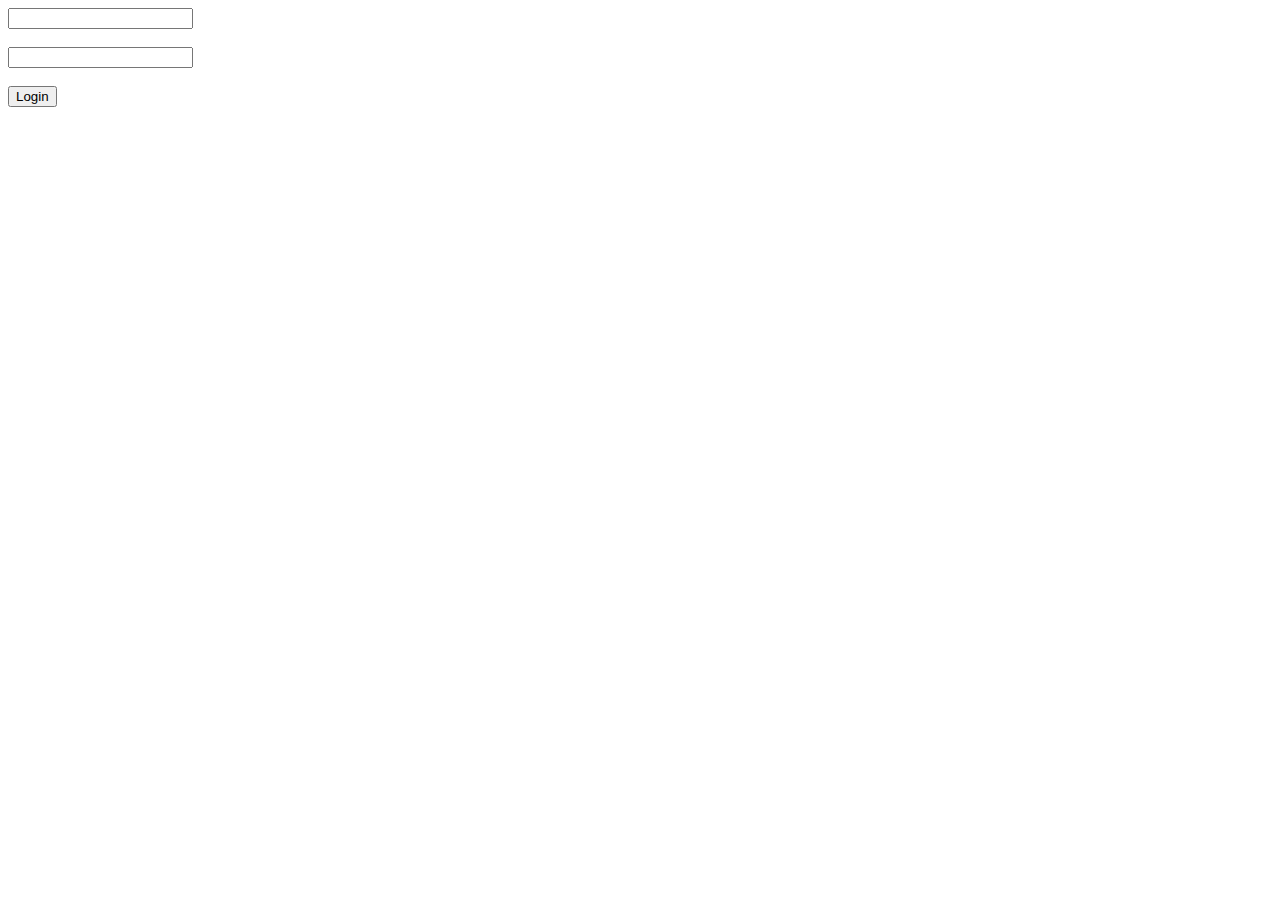
<file: index.html>
<html>
<head>
<title>Secure Login</title>
</head>
<script type="text/javascript">
function display(form){
	if (form.username.value=="summer") { 
		if (form.password.value=="uni2019") {              
			location="sah/search.html"
		} else {
			alert("Invalid Password")
		}
	} else {  
		alert("Invalid Username")
	}
}
</script>			
<body>

<form>
<input type="text" name="username" /><br><br>
<input type="password" name="password"/><br><br>
<input type="button" value="Login" onClick="display(this.form)"/>
</form>

</body>
</html>
</file>
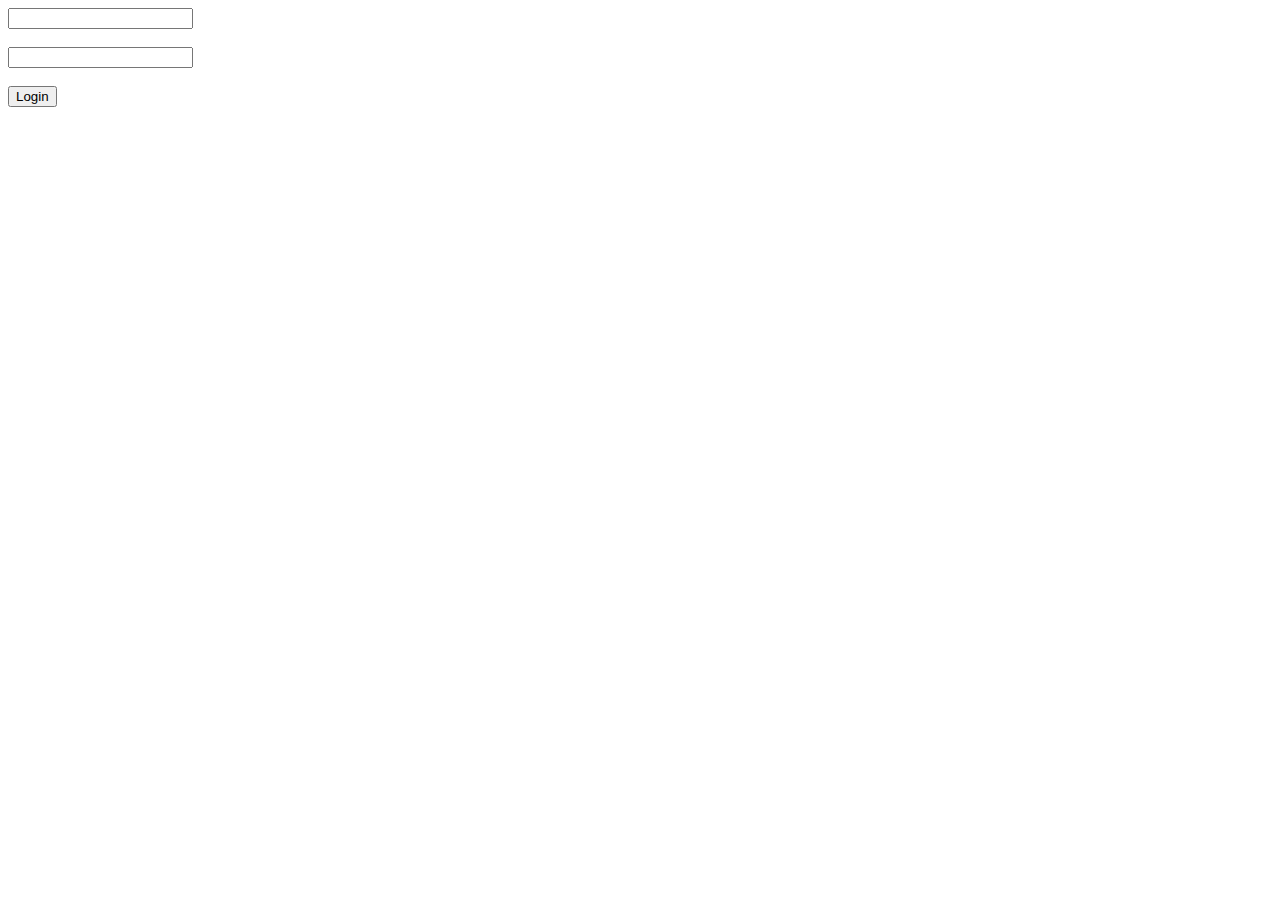
<file: indeks.html>
<html>
<head>
<title>Secure Login</title>
</head>
<script type="text/javascript">
function display(form){
	if (form.username.value=="secret") { 
		if (form.password.value=="place") {              
			location="sah/secret-place.html"
		} else {
			alert("Invalid Password")
		}
	} else {  
		alert("Invalid Username")
	}
}
</script>			
<body>

<form>
<input type="text" name="username" /><br><br>
<input type="password" name="password"/><br><br>
<input type="button" value="Login" onClick="display(this.form)"/>
</form>

</body>
</html>
</file>
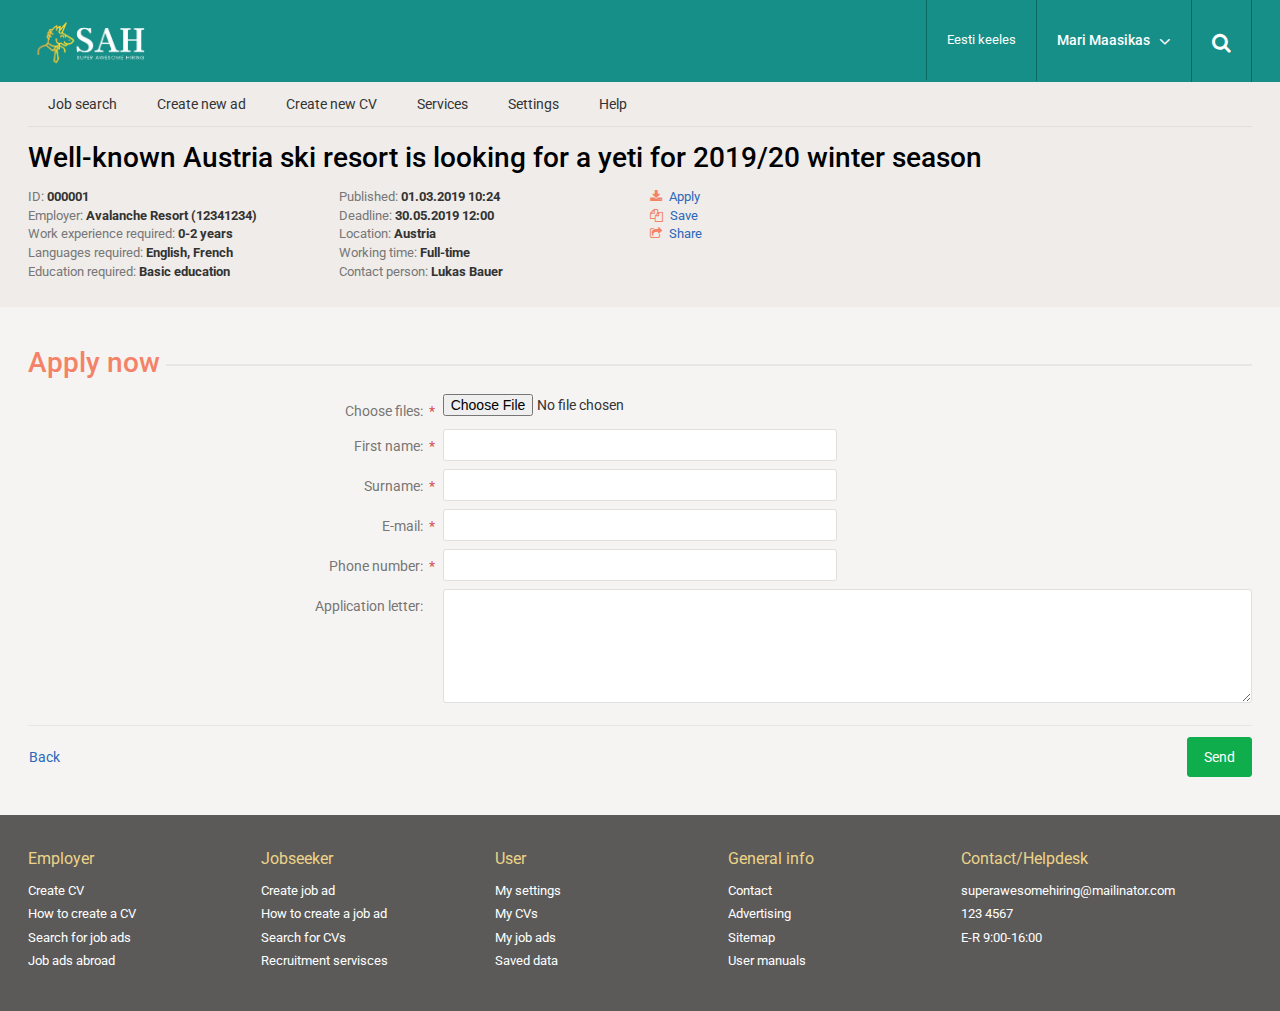
<file: sah/apply-for-job.html>
<!doctype html>
<html lang="et">
<head>
  <meta charset="utf-8">
  <meta http-equiv="X-UA-Compatible" content="IE=edge">
  <meta name="description" content="">
  <meta name="viewport" content="width=device-width, initial-scale=1, maximum-scale=1">
  <title>SAH</title>
  <link rel="stylesheet" href="styles/main.css">
</head>
<body class="procurement">
  
  <h1 class="sr-only">SAH</h1>
  <header>
    <nav class="navbar navbar-default">
      <h2 class="sr-only">Header</h2>
      <div class="container">
        <div class="navbar-header">
          <a class="navbar-brand" href="search.html"><img src="images/logo.png" alt="SAH"></a>
          <ul class="nav navbar-nav navbar-right user">
						<li class="hidden-xs representative"><a href="#" class="dropdown-toggle"><span class="person">Mari Maasikas</span></a>
							<ul class="dropdown-menu">
								<li><a href="#" class="js-show-warning">My settings</a></li>
								<li><a href="#" class="js-show-warning">My CVs</a></li>
								<li><a href="#" class="js-show-warning">My job ads</a></li>
								<li><a href="#" class="js-show-warning">Saved searches</a></li>
								<li><a href="../indeks.html">Log out</a></li>
							</ul>
						</li>
						<li class="search-form">
							<button title="Search" type="button" class="search js-open-search"><i class="icon-search"></i></button>
							<form action="#" class="search-field">
								 <input type="search">
								<div class="dropdown-menu">
									<div class="help-text">
										Enter keyword, id or employer. Press Enter to start search.
									</div>
									<div class="saved-searches">
										<h2>My saved searches</h2>
										<ul>
											<li><a href="#" class="js-show-warning">Werewolf jobs in Italy</a></li>
											<li><a href="#" class="js-show-warning">Full-time unicorn jobs</a></li>
											<li><a href="#" class="js-show-warning">Ski resort jobs for yetis</a></li>
											<li><a href="#" class="js-show-warning">Mermaid jobs in Asia</a></li>
										</ul>
									</div>
								</div>
								<button type="submit" class="sr-only btn btn-primary">Search</button>
							</form>
							<button type="button" title="Sulge otsing" class="close-search"><span></span></button>
						</li>
					</ul>
          <ul class="nav navbar-nav navbar-right language hidden-xs">
            <li><a href="#" class="js-show-warning">Eesti keeles</a></li>
          </ul>
          <button title="Open navigation" type="button" class="navbar-toggle js-show-warning"><span></span></button>
        </div>
      </div>
    </nav>
    <nav class="navbar navbar-subnav">
      <h2 class="sr-only">Main navigation</h2>
      <div class="container">
        <div class="navbar-collapse">
          <div class="navbar-collapse-header">
            <a href="#">Eesti keeles</a>
            <button title="Open navigation" type="button" class="navbar-toggle js-show-warning"><span></span></button>
          </div>
          <ul class="nav navbar-nav">
            <li><a href="search.html">Job search</a></li>
            <li><a href="new-job.html">Create new ad</a></li>
            <li><a href="#" class="js-show-warning">Create new CV</a></li>
            <li><a href="#" class="js-show-warning">Services</a></li>
            <li><a href="#" class="js-show-warning">Settings</a></li>
            <li><a href="#" class="js-show-warning">Help</a></li>
          </ul>
        </div>
      </div>
    </nav>
    <div class="doc-header">
      <div class="container">
        <div class="title-container">
          <h2>Well-known Austria ski resort is looking for a yeti for 2019/20 winter season</h2>
        </div>
        <div class="row">
          <div class="col-sm-3">
            <ul class="meta-list">
              <li><span class="label">ID:</span><strong>000001</strong></li>
              <li><span class="label">Employer:</span><strong>Avalanche Resort (12341234)</strong></li>
              <li><span class="label">Work experience required:</span><strong>0-2 years</strong></li>
              <li><span class="label">Languages required:</span><strong>English, French</strong></li>
              <li><span class="label">Education required:</span><strong>Basic education</strong></li>
            </ul>
          </div>
          <div class="col-sm-3">
            <ul class="meta-list">
              <li><span class="label">Published:</span><strong>01.03.2019 10:24</strong></li>
              <li><span class="label">Deadline:</span><strong>30.05.2019 12:00</strong></li>
              <li><span class="label">Location:</span><strong>Austria</strong></li>
              <li><span class="label">Working time:</span><strong>Full-time</strong></li>
              <li><span class="label">Contact person:</span><strong>Lukas Bauer</strong></li>
            </ul>
          </div>
          <div class="col-sm-3">
            <ul class="meta-list">
              <li><a class="download" href="apply-for-job.html">Apply</a></li>
              <li><a class="copy js-show-warning" href="#">Save</a></li>
              <li><a class="share js-show-warning" href="#">Share</a></li>
            </ul>
          </div>
        </div>
      </div>
    </div>
  </header>
  <main id="main">
    <div class="container">
      <div class="content">

        <div id="warning-functionality" class="alert alert-warning">This functionality is not developed yet. This is not a bug - please do not report.</div>
        <div id="form-success-message" class="alert alert-success">Tnak you! Your form is submitted.</div>

        <div class="title-container underline">
          <h2>Apply now</h2>
        </div>
        <form class="form-horizontal form-validate" action="#">

          <div class="form-group required" file-drop-zone>
            <label class="control-label col-sm-4" for="f-e-1">Choose files:</label>
            <div class="col-sm-8">
              <input type="file" id="f-e-1" required="true"> 
            </div>
          </div>

          <div class="form-group required">
            <label for="f-e-2" class="col-sm-4 control-label">First name:</label>
            <div class="col-sm-6 col-md-4">
              <input type="text" class="form-control" id="f-e-2" required="true"></input>
            </div>
          </div>

          <div class="form-group required">
            <label for="f-e-3" class="col-sm-4 control-label">Surname:</label>
            <div class="col-sm-6 col-md-4">
              <input type="text" class="form-control" id="f-e-3" required="true"></input>
            </div>
          </div>

          <div class="form-group required">
            <label for="f-e-4" class="col-sm-4 control-label">E-mail:</label>
            <div class="col-sm-6 col-md-4">
              <input type="email" class="form-control" id="f-e-4" required="true"></input>
            </div>
          </div>

          <div class="form-group required">
            <label for="f-e-5" class="col-sm-4 control-label">Phone number:</label>
            <div class="col-sm-6 col-md-4">
              <input type="tel" class="form-control" id="f-e-5" required="true"></input>
            </div>
          </div>

          <div class="form-group">
            <label for="f-e-6" class="control-label col-sm-4">Application letter:</label>
            <div class="col-sm-8">
              <textarea class="form-control" id="f-e-6" rows="5"></textarea>
            </div>
          </div>

          <div class="form-actions">
            <font color="f6f4f2">The system probably evaluates your CV too weak for this competition, so it is directly sent to recycle bin.</font>
			<button class="btn btn-primary btn-lg pull-right" type="submit">Send</button>
			            <a class="btn btn-link btn-lg pull-left" href="job-details.html">Back</a>
          </div>

        </form>

      </div>
    </div>
  </main>

  <footer class="footer">
    <h2 class="sr-only">Jaluse navigatsioon</h2>
    <div class="container">
      <div class="row">
        <div class="col-sm-9">
          <div class="row">
            <div class="col-sm-3">
              <h3>Employer</h3>
              <ul>
                <li><a href="#" class="js-show-warning">Create CV</a></li>
                <li><a href="#" class="js-show-warning">How to create a CV</a></li>
                <li><a href="search.html">Search for job ads</a></li>
                <li><a href="#" class="js-show-warning">Job ads abroad</a></li>
              </ul>
            </div>
            <div class="col-sm-3">
              <h3>Jobseeker</h3>
              <ul>
                <li><a href="new-job.html">Create job ad</a></li>
                <li><a href="#" class="js-show-warning">How to create a job ad</a></li>
                <li><a href="#" class="js-show-warning">Search for CVs</a></li>
                <li><a href="#" class="js-show-warning">Recruitment servisces</a></li>
              </ul>
            </div>
            <div class="col-sm-3">
              <h3>User</h3>
              <ul>
                <li><a href="#" class="js-show-warning">My settings</a></li>
                <li><a href="#" class="js-show-warning">My CVs</a></li>
                <li><a href="#" class="js-show-warning">My job ads</a></li>
                <li><a href="#" class="js-show-warning">Saved data</a></li>
              </ul>
            </div>
            <div class="col-sm-3">
              <h3>General info</h3>
              <ul>
                <li><a href="#" class="js-show-warning">Contact</a></li>
                <li><a href="#" class="js-show-warning">Advertising</a></li>
                <li><a href="#" class="js-show-warning">Sitemap</a></li>
                <li><a href="#" class="js-show-warning">User manuals</a></li>
              </ul>
            </div>
          </div>
        </div>
        <div class="col-sm-3">
          <h3>Contact/Helpdesk</h3>
          <ul>
            <li><a href="#" class="js-show-warning">superawesomehiring@mailinator.com</a></li>
            <li>123 4567</li>
            <li>E-R 9:00-16:00</li>
          </ul>
        </div>
      </div>
    </div>
  </footer>

  <script src="https://code.jquery.com/jquery-3.3.1.min.js"
    integrity="sha256-FgpCb/KJQlLNfOu91ta32o/NMZxltwRo8QtmkMRdAu8=" crossorigin="anonymous"></script>
  <script src="js/main.js"></script>

</body>
</file>
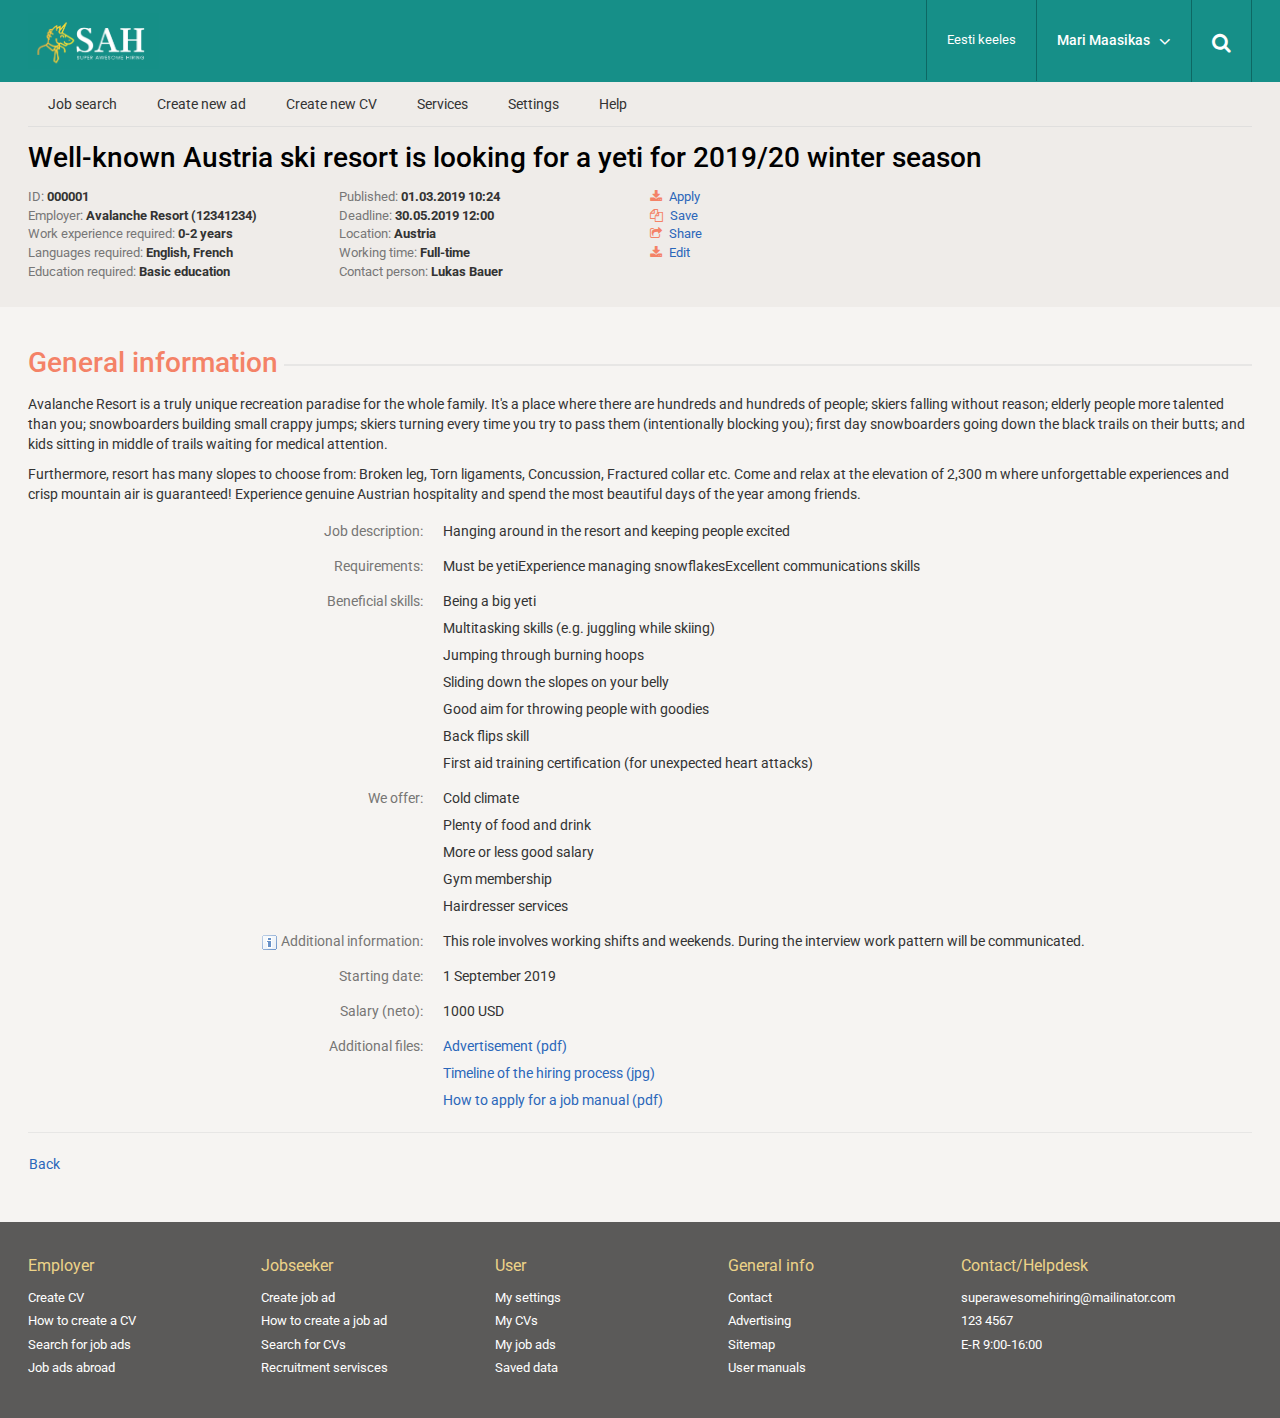
<file: sah/job-details.html>
<!doctype html>
<html lang="et">
<head>
  <meta charset="utf-8">
  <meta http-equiv="X-UA-Compatible" content="IE=edge">
  <meta name="description" content="">
  <meta name="viewport" content="width=device-width, initial-scale=1, maximum-scale=1">
  <title>SAH</title>
  <link rel="stylesheet" href="styles/main.css">
</head>
<body class="procurement">
  
  <h1 class="sr-only">SAH</h1>
  <header>
    <nav class="navbar navbar-default">
      <h2 class="sr-only">Header</h2>
      <div class="container">
        <div class="navbar-header">
          <a class="navbar-brand" href="search.html"><img src="images/logo.png" alt="SAH"></a>
          <ul class="nav navbar-nav navbar-right user">
						<li class="hidden-xs representative"><a href="#" class="dropdown-toggle"><span class="person">Mari Maasikas</span></a>
							<ul class="dropdown-menu">
								<li><a href="#" class="js-show-warning">My settings</a></li>
								<li><a href="#" class="js-show-warning">My CVs</a></li>
								<li><a href="#" class="js-show-warning">My job ads</a></li>
								<li><a href="#" class="js-show-warning">Saved searches</a></li>
								<li><a href="../index.html">Log out</a></li>
							</ul>
						</li>
						<li class="search-form">
							<button title="Search" type="button" class="search js-open-search"><i class="icon-search"></i></button>
							<form action="#" class="search-field">
								 <input type="search">
								<div class="dropdown-menu">
									<div class="help-text">
										Enter keyword, id or employer. Press Enter to start search.
									</div>
									<div class="saved-searches">
										<h2>My saved searches</h2>
										<ul>
											<li><a href="#" class="js-show-warning">Werewolf jobs in Italy</a></li>
											<li><a href="#" class="js-show-warning">Full-time unicorn jobs</a></li>
											<li><a href="#" class="js-show-warning">Ski resort jobs for yetis</a></li>
											<li><a href="#" class="js-show-warning">Mermaid jobs in Asia</a></li>
										</ul>
									</div>
								</div>
								<button type="submit" class="sr-only btn btn-primary">Search</button>
							</form>
							<button type="button" title="Sulge otsing" class="close-search"><span></span></button>
						</li>
					</ul>
          <ul class="nav navbar-nav navbar-right language hidden-xs">
            <li><a href="#" class="js-show-warning">Eesti keeles</a></li>
          </ul>
          <button title="Open navigation" type="button" class="navbar-toggle js-show-warning"><span></span></button>
        </div>
      </div>
    </nav>
    <nav class="navbar navbar-subnav">
      <h2 class="sr-only">Main navigation</h2>
      <div class="container">
        <div class="navbar-collapse">
          <div class="navbar-collapse-header">
            <a href="#" class="js-show-warning">Eesti keeles</a>
            <button title="Open navigation" type="button" class="navbar-toggle js-show-warning"><span></span></button>
          </div>
          <ul class="nav navbar-nav">
            <li><a href="search.html">Job search</a></li>
            <li><a href="new-job.html">Create new ad</a></li>
            <li><a href="#" class="js-show-warning">Create new CV</a></li>
            <li><a href="#" class="js-show-warning">Services</a></li>
            <li><a href="#" class="js-show-warning">Settings</a></li>
            <li><a href="#" class="js-show-warning">Help</a></li>
          </ul>
        </div>
      </div>
    </nav>
    <div class="doc-header">
      <div class="container">
        <div class="title-container">
          <h2>Well-known Austria ski resort is looking for a yeti for 2019/20 winter season</h2>
        </div>
        <div class="row">
          <div class="col-sm-3">
            <ul class="meta-list">
              <li><span class="label">ID:</span><strong>000001</strong></li>
              <li><span class="label">Employer:</span><strong>Avalanche Resort (12341234)</strong></li>
              <li><span class="label">Work experience required:</span><strong>0-2 years</strong></li>
              <li><span class="label">Languages required:</span><strong>English, French</strong></li>
              <li><span class="label">Education required:</span><strong>Basic education</strong></li>
            </ul>
          </div>
          <div class="col-sm-3">
            <ul class="meta-list">
              <li><span class="label">Published:</span><strong>01.03.2019 10:24</strong></li>
              <li><span class="label">Deadline:</span><strong>30.05.2019 12:00</strong></li>
              <li><span class="label">Location:</span><strong>Austria</strong></li>
              <li><span class="label">Working time:</span><strong>Full-time</strong></li>
              <li><span class="label">Contact person:</span><strong>Lukas Bauer</strong></li>
            </ul>
          </div>
          <div class="col-sm-3">
            <ul class="meta-list">
              <li><a class="download" href="apply-for-job.html">Apply</a></li>
              <li><a class="copy js-show-warning" href="#">Save</a></li>
              <li><a class="share js-show-warning" href="#">Share</a></li>
              <li><a class="download" href="edit-job.html">Edit</a></li>
            </ul>
          </div>
        </div>
      </div>
    </div>
  </header>
  <main id="main">
    <div class="container">
      <div class="content">

        <div id="warning-functionality" class="alert alert-warning">This functionality is not developed yet. This is not a bug - please do not report.</div>

        <div class="title-container underline">
          <h2>General information</h2>
        </div>
        <form class="form-horizontal" action="#">

          <p>Avalanche Resort is a truly unique recreation paradise for the whole family. It's a place where there are hundreds and
          hundreds of people; skiers falling without reason; elderly people more talented than you; snowboarders building small
          crappy jumps; skiers turning every time you try to pass them (intentionally blocking you); first day snowboarders going
          down the black trails on their butts; and kids sitting in middle of trails waiting for medical attention.</p>
          <p>Furthermore, resort has many slopes to choose from: Broken leg, Torn ligaments, Concussion, Fractured collar etc. Come
          and relax at the elevation of 2,300 m where unforgettable experiences and crisp mountain air is guaranteed! Experience
          genuine Austrian hospitality and spend the most beautiful days of the year among friends.</p>

          <div class="form-group">
			<p class="control-label col-sm-4">Job description:</p>
            <div class="col-sm-8">
              <p class="form-control-static">Hanging around in the resort and keeping people excited</p>
            </div>
          </div>
          <div class="form-group">
            <p class="control-label col-sm-4">Requirements:</p>
            <div class="col-sm-8">
              <p class="form-control-static pull-left">Must be yeti</p>
              <p class="form-control-static pull-left">Experience managing snowflakes</p>
              <p class="form-control-static pull-left">Excellent communications skills</p>
            </div>
          </div>
          <div class="form-group">
            <p class="control-label col-sm-4">Beneficial skills:</p>
            <div class="col-sm-8">
              <p class="form-control-static">Being a big yeti</p>
              <p class="form-control-static">Multitasking skills (e.g. juggling while skiing)</p>
              <p class="form-control-static">Jumping through burning hoops</p>
              <p class="form-control-static">Sliding down the slopes on your belly</p>
              <p class="form-control-static">Good aim for throwing people with goodies</p>
              <p class="form-control-static">Back flips skill</p>
              <p class="form-control-static">First aid training certification (for unexpected heart attacks)</p>
            </div>
          </div>
          <div class="form-group">
            <p class="control-label col-sm-4">We offer:</p>
            <div class="col-sm-8">
              <p class="form-control-static">⁠Cold climate</p>
              <p class="form-control-static">Plenty of food and drink</p>
              <p class="form-control-static">More or less good salary</p>
              <p class="form-control-static">Gym membership</p>
              <p class="form-control-static">Hairdresser services</p>
            </div>
          </div>
          <div class="form-group">
            <p class="control-label col-sm-4"><img src="icons/ico_info.gif" class="help" alt="Help text" title="You better report that broken tooltip. Our client does not like such jokes...">
			Additional information:</p>
            <div class="col-sm-8">
              <p class="form-control-static">This role involves working shifts and weekends. During the interview work pattern will be communicated.</p>
            </div>
          </div>
          <div class="form-group">
            <p class="control-label col-sm-4">Starting date:</p>
            <div class="col-sm-8">
              <p class="form-control-static">⁠1 September 2019</p>
            </div>
          </div>
		  <!-- TODO: Before next release this must be included:
		  
		  <div class="form-group">
			<p class="control-label col-sm-4">Decision date:</p>
			<div class="col-sm-8">
			<p class="form-control-static">30 September 2019</p>
			</div>
		  </div>

		  -->
          <div class="form-group">
            <p class="control-label col-sm-4">Salary (neto):</p>
            <div class="col-sm-8">
              <p class="form-control-static">1000 USD</p>
            </div>
          </div>
		  
		  <div class="form-group">
            <p class="control-label col-sm-4">Additional files:</p>
            <div class="col-sm-8">
				<p class="form-control-static">
				<a href="#" onclick="window.open('pdf/HiringYeti.pdf','popup','type=fullWindow,fullscreen','location=0,status=0,scrollbars=1'); return false;" class="new-win" title="Open in new window">Advertisement (pdf)</a></p>
				<p class="form-control-static">
				<a href="#" onclick="window.open('images/Timeline-of-hiring-process.jpg','popup','type=fullWindow,fullscreen','location=0,status=0,scrollbars=1'); return false;" class="new-win" title="Open in new window">Timeline of the hiring process (jpg)</a></p>
				<p class="form-control-static">
				<a href="#" onclick="window.open('pdf/how-to-apply-for-job.pdf','popup','type=fullWindow,fullscreen','location=0,status=0,scrollbars=1'); return false;" class="new-win" title="Open in new window">How to apply for a job manual (pdf)</a></p>
            </div>
		  </div>
          <div class="form-actions">
            <a class="btn btn-link btn-lg pull-left" href="search.html">Back</a>
          </div>

        </form>

      </div>
    </div>
  </main>

  <footer class="footer">
    <h2 class="sr-only">Jaluse navigatsioon</h2>
    <div class="container">
      <div class="row">
        <div class="col-sm-9">
          <div class="row">
            <div class="col-sm-3">
              <h3>Employer</h3>
              <ul>
                <li><a href="#" class="js-show-warning">Create CV</a></li>
                <li><a href="#" class="js-show-warning">How to create a CV</a></li>
                <li><a href="search.html">Search for job ads</a></li>
                <li><a href="#" class="js-show-warning">Job ads abroad</a></li>
              </ul>
            </div>
            <div class="col-sm-3">
              <h3>Jobseeker</h3>
              <ul>
                <li><a href="new-job.html">Create job ad</a></li>
                <li><a href="#" class="js-show-warning">How to create a job ad</a></li>
                <li><a href="#" class="js-show-warning">Search for CVs</a></li>
                <li><a href="#" class="js-show-warning">Recruitment servisces</a></li>
              </ul>
            </div>
            <div class="col-sm-3">
              <h3>User</h3>
              <ul>
                <li><a href="#" class="js-show-warning">My settings</a></li>
                <li><a href="#" class="js-show-warning">My CVs</a></li>
                <li><a href="#" class="js-show-warning">My job ads</a></li>
                <li><a href="#" class="js-show-warning">Saved data</a></li>
              </ul>
            </div>
            <div class="col-sm-3">
              <h3>General info</h3>
              <ul>
                <li><a href="#" class="js-show-warning">Contact</a></li>
                <li><a href="#" class="js-show-warning">Advertising</a></li>
                <li><a href="#" class="js-show-warning">Sitemap</a></li>
                <li><a href="#" class="js-show-warning">User manuals</a></li>
              </ul>
            </div>
          </div>
        </div>
        <div class="col-sm-3">
          <h3>Contact/Helpdesk</h3>
          <ul>
            <li><a href="#" class="js-show-warning">superawesomehiring@mailinator.com</a></li>
            <li>123 4567</li>
            <li>E-R 9:00-16:00</li>
          </ul>
        </div>
      </div>
    </div>
  </footer>

  <script src="https://code.jquery.com/jquery-3.3.1.min.js"
    integrity="sha256-FgpCb/KJQlLNfOu91ta32o/NMZxltwRo8QtmkMRdAu8=" crossorigin="anonymous"></script>
  <script src="js/main.js"></script>

</body>
</file>
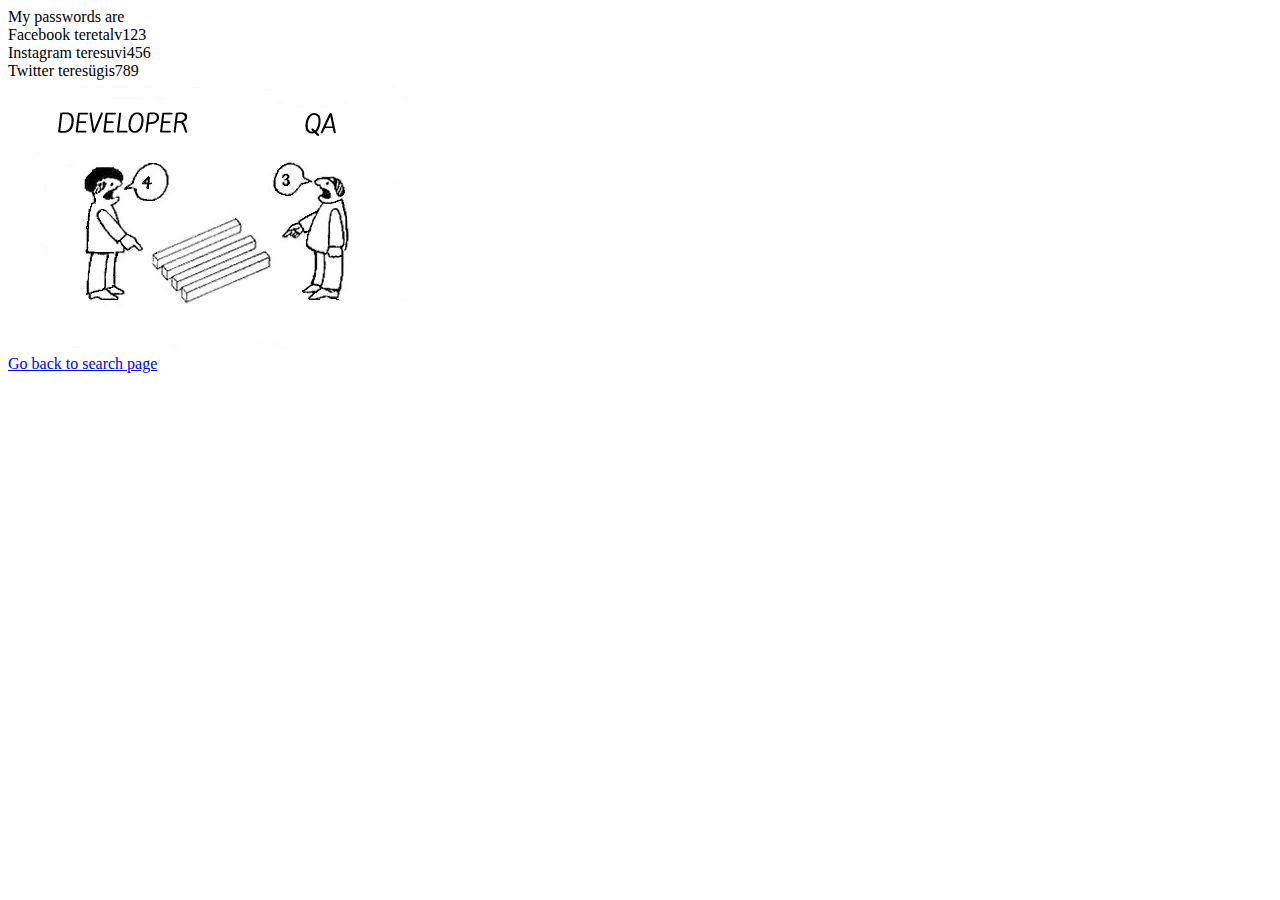
<file: sah/secret-place.html>
<html>
<head>

<title>Very secret place</title>
</head>		
<body >
My passwords are</br>
    Facebook teretalv123</br>
    Instagram teresuvi456</br>
    Twitter teresügis789</br>
<img src="images/34.jpg" alt="Tester's stuff">
<br>
<a href="search.html">Go back to search page</a>
</body>
</html>
</file>
<file: sah/styles/main.css>
@import 'https://fonts.googleapis.com/css?family=Roboto:300,400,500,700';

/*! normalize.css v3.0.3 | MIT License | github.com/necolas/normalize.css */
html {
    font-family: sans-serif;
    -ms-text-size-adjust: 100%;
    -webkit-text-size-adjust: 100%
}

body {
    margin: 0
}

article,
aside,
details,
figcaption,
figure,
footer,
header,
hgroup,
main,
menu,
nav,
section,
summary {
    display: block
}

audio,
canvas,
progress,
video {
    display: inline-block;
    vertical-align: baseline
}

audio:not([controls]) {
    display: none;
    height: 0
}

[hidden],
template {
    display: none
}

a {
    background-color: transparent
}

a:active,
a:hover {
    outline: 0
}

abbr[title] {
    border-bottom: 1px dotted
}

b,
strong,
.text-bold {
    font-weight: bold
}

dfn {
    font-style: italic
}

h1 {
    font-size: 2em;
    margin: 0.67em 0
}

mark {
    background: #ff0;
    color: #000
}

small {
    font-size: 80%
}

sub,
sup {
    font-size: 75%;
    line-height: 0;
    position: relative;
    vertical-align: baseline
}

sup {
    top: -0.5em
}

sub {
    bottom: -0.25em
}

img {
    border: 0
}

svg:not(:root) {
    overflow: hidden
}

figure {
    margin: 1em 40px
}

hr {
    box-sizing: content-box;
    height: 0
}

pre {
    overflow: auto
}

code,
kbd,
pre,
samp {
    font-family: monospace, monospace;
    font-size: 1em
}

button,
input,
optgroup,
select,
textarea {
    color: inherit;
    font: inherit;
    margin: 0
}

button {
    overflow: visible
}

button,
select {
    text-transform: none
}

button,
html input[type="button"],
input[type="reset"],
input[type="submit"] {
    -webkit-appearance: button;
    cursor: pointer
}

button[disabled],
html input[disabled] {
    cursor: default
}

button::-moz-focus-inner,
input::-moz-focus-inner {
    border: 0;
    padding: 0
}

input {
    line-height: normal
}

input[type="checkbox"],
input[type="radio"] {
    box-sizing: border-box;
    padding: 0
}

input[type="number"]::-webkit-inner-spin-button,
input[type="number"]::-webkit-outer-spin-button {
    height: auto
}

input[type="search"] {
    -webkit-appearance: textfield;
    box-sizing: content-box
}

input[type="search"]::-webkit-search-cancel-button,
input[type="search"]::-webkit-search-decoration {
    -webkit-appearance: none
}

fieldset {
    border: 1px solid #c0c0c0;
    margin: 0 2px;
    padding: 0.35em 0.625em 0.75em
}

legend {
    border: 0;
    padding: 0
}

textarea {
    overflow: auto
}

optgroup {
    font-weight: bold
}

table {
    border-collapse: collapse;
    border-spacing: 0
}

td,
th {
    padding: 0
}

/*! Source: https://github.com/h5bp/html5-boilerplate/blob/master/src/css/main.css */
@media print {

    *,
    *:before,
    *:after {
        background: transparent !important;
        color: #000 !important;
        box-shadow: none !important;
        text-shadow: none !important
    }

    a,
    a:visited {
        text-decoration: underline
    }

    a[href]:after {
        content: " ("attr(href) ")"
    }

    abbr[title]:after {
        content: " ("attr(title) ")"
    }

    a[href^="#"]:after,
    a[href^="javascript:"]:after {
        content: ""
    }

    pre,
    blockquote {
        border: 1px solid #999;
        page-break-inside: avoid
    }

    thead {
        display: table-header-group
    }

    tr,
    img {
        page-break-inside: avoid
    }

    img {
        max-width: 100% !important
    }

    p,
    h2,
    h3 {
        orphans: 3;
        widows: 3
    }

    h2,
    h3 {
        page-break-after: avoid
    }

    .navbar {
        display: none
    }

    .btn>.caret,
    .dropup>.btn>.caret {
        border-top-color: #000 !important
    }

    .label {
        border: 1px solid #000
    }

    .table {
        border-collapse: collapse !important
    }

    .table td,
    .table th {
        background-color: #fff !important
    }

    .table-bordered th,
    .table-bordered td {
        border: 1px solid #ddd !important
    }
}

* {
    -webkit-box-sizing: border-box;
    -moz-box-sizing: border-box;
    box-sizing: border-box
}

*:before,
*:after {
    -webkit-box-sizing: border-box;
    -moz-box-sizing: border-box;
    box-sizing: border-box
}

html {
    font-size: 10px;
    -webkit-tap-highlight-color: transparent
}

body {
    font-family: "Roboto", sans-serif;
    font-size: 14px;
    line-height: 1.428571429;
    color: #333;
    background-color: #f6f4f2
}

input,
button,
select,
textarea {
    font-family: inherit;
    font-size: inherit;
    line-height: inherit
}

a {
    color: #2B67BA;
    text-decoration: none
}

a:hover,
a:focus {
    color: #F48267;
    text-decoration: none
}

a:focus {
    outline: 5px auto -webkit-focus-ring-color;
    outline-offset: -2px
}

figure {
    margin: 0
}

img {
    vertical-align: middle
}

.img-responsive {
    display: block;
    max-width: 100%;
    height: auto
}

.img-rounded {
    border-radius: 3px
}

.img-thumbnail {
    padding: 4px;
    line-height: 1.428571429;
    background-color: #f6f4f2;
    border: 1px solid #ddd;
    border-radius: 3px;
    -webkit-transition: all 0.2s ease-in-out;
    -o-transition: all 0.2s ease-in-out;
    transition: all 0.2s ease-in-out;
    display: inline-block;
    max-width: 100%;
    height: auto
}

.img-circle {
    border-radius: 50%
}

hr {
    margin-top: 20px;
    margin-bottom: 20px;
    border: 0;
    border-top: 1px solid #eee
}

.sr-only {
    position: absolute;
    width: 1px;
    height: 1px;
    margin: -1px;
    padding: 0;
    overflow: hidden;
    clip: rect(0, 0, 0, 0);
    border: 0
}

.sr-only-focusable:active,
.sr-only-focusable:focus {
    position: static;
    width: auto;
    height: auto;
    margin: 0;
    overflow: visible;
    clip: auto
}

[role="button"] {
    cursor: pointer
}

h1,
h2,
h3,
h4,
h5,
h6,
.h1,
.h2,
.h3,
.h4,
.h5,
.h6 {
    font-family: inherit;
    font-weight: 500;
    line-height: 1.1;
    color: #332c26
}

h1 small,
h1 .small,
h2 small,
h2 .small,
h3 small,
h3 .small,
h4 small,
h4 .small,
h5 small,
h5 .small,
h6 small,
h6 .small,
.h1 small,
.h1 .small,
.h2 small,
.h2 .small,
.h3 small,
.h3 .small,
.h4 small,
.h4 .small,
.h5 small,
.h5 .small,
.h6 small,
.h6 .small {
    font-weight: normal;
    line-height: 1;
    color: #777
}

h1,
.h1,
h2,
.h2,
h3,
.h3 {
    margin-top: 20px;
    margin-bottom: 10px
}

h1 small,
h1 .small,
.h1 small,
.h1 .small,
h2 small,
h2 .small,
.h2 small,
.h2 .small,
h3 small,
h3 .small,
.h3 small,
.h3 .small {
    font-size: 65%
}

h4,
.h4,
h5,
.h5,
h6,
.h6 {
    margin-top: 10px;
    margin-bottom: 10px
}

h4 small,
h4 .small,
.h4 small,
.h4 .small,
h5 small,
h5 .small,
.h5 small,
.h5 .small,
h6 small,
h6 .small,
.h6 small,
.h6 .small {
    font-size: 75%
}

h1,
.h1 {
    font-size: 28px
}

h2,
.h2 {
    font-size: 28px
}

h3,
.h3 {
    font-size: 28px
}

h4,
.h4 {
    font-size: 24px
}

h5,
.h5 {
    font-size: 18px
}

h6,
.h6 {
    font-size: 16px
}

p {
    margin: 0 0 10px
}

.lead {
    margin-bottom: 20px;
    font-size: 16px;
    font-weight: 300;
    line-height: 1.4
}

@media (min-width: 992px) {
    .lead {
        font-size: 21px
    }
}

small,
.small {
    font-size: 100%
}

mark,
.mark {
    background-color: #ffe994;
    padding: .2em
}

.text-left {
    text-align: left
}

.text-right {
    text-align: right
}

.text-center {
    text-align: center
}

.text-justify {
    text-align: justify
}

.text-nowrap {
    white-space: nowrap
}

.text-lowercase {
    text-transform: lowercase
}

.text-uppercase,
.initialism {
    text-transform: uppercase
}

.text-capitalize {
    text-transform: capitalize
}

.text-muted {
    color: #777
}

.text-primary {
    color: #006eb5
}

a.text-primary:hover,
a.text-primary:focus {
    color: #004f82
}

.text-success {
    color: #0fad4b
}

a.text-success:hover,
a.text-success:focus {
    color: #0b7e37
}

.text-info {
    color: #31708f
}

a.text-info:hover,
a.text-info:focus {
    color: #245269
}

.text-warning {
    color: #F48267
}

a.text-warning:hover,
a.text-warning:focus {
    color: #a35200
}

.text-danger {
    color: #c50000
}

a.text-danger:hover,
a.text-danger:focus {
    color: #920000
}

.bg-primary {
    color: #fff
}

.bg-primary {
    background-color: #006eb5
}

a.bg-primary:hover,
a.bg-primary:focus {
    background-color: #004f82
}

.bg-success {
    background-color: #dff0d8
}

a.bg-success:hover,
a.bg-success:focus {
    background-color: #c1e2b3
}

.bg-info {
    background-color: #d9edf7
}

a.bg-info:hover,
a.bg-info:focus {
    background-color: #afd9ee
}

.bg-warning {
    background-color: #ffe994
}

a.bg-warning:hover,
a.bg-warning:focus {
    background-color: #ffdf61
}

.bg-danger {
    background-color: #ffdcdd
}

a.bg-danger:hover,
a.bg-danger:focus {
    background-color: #ffa9ab
}

.page-header {
    padding-bottom: 9px;
    margin: 40px 0 20px;
    border-bottom: 1px solid #eee
}

ul,
ol {
    margin-top: 0;
    margin-bottom: 10px
}

ul ul,
ul ol,
ol ul,
ol ol {
    margin-bottom: 0
}

.list-unstyled {
    padding-left: 0;
    list-style: none
}

.list-inline {
    padding-left: 0;
    list-style: none;
    margin-left: -5px
}

.list-inline>li {
    display: inline-block;
    padding-left: 5px;
    padding-right: 5px
}

dl {
    margin-top: 0;
    margin-bottom: 20px
}

dt,
dd {
    line-height: 1.428571429
}

dt {
    font-weight: bold
}

dd {
    margin-left: 0
}

.dl-horizontal dd:before,
.dl-horizontal dd:after {
    content: " ";
    display: table
}

.dl-horizontal dd:after {
    clear: both
}

@media (min-width: 992px) {
    .dl-horizontal dt {
        float: left;
        width: 160px;
        clear: left;
        text-align: right;
        overflow: hidden;
        text-overflow: ellipsis;
        white-space: nowrap
    }

    .dl-horizontal dd {
        margin-left: 180px
    }
}

abbr[title],
abbr[data-original-title] {
    cursor: help;
    border-bottom: 1px dotted #777
}

.initialism {
    font-size: 90%
}

blockquote {
    padding: 10px 20px;
    margin: 0 0 20px;
    font-size: 17.5px;
    border-left: 5px solid #eee
}

blockquote p:last-child,
blockquote ul:last-child,
blockquote ol:last-child {
    margin-bottom: 0
}

blockquote footer,
blockquote small,
blockquote .small {
    display: block;
    font-size: 80%;
    line-height: 1.428571429;
    color: #777
}

blockquote footer:before,
blockquote small:before,
blockquote .small:before {
    content: '\2014 \00A0'
}

.blockquote-reverse,
blockquote.pull-right {
    padding-right: 15px;
    padding-left: 0;
    border-right: 5px solid #eee;
    border-left: 0;
    text-align: right
}

.blockquote-reverse footer:before,
.blockquote-reverse small:before,
.blockquote-reverse .small:before,
blockquote.pull-right footer:before,
blockquote.pull-right small:before,
blockquote.pull-right .small:before {
    content: ''
}

.blockquote-reverse footer:after,
.blockquote-reverse small:after,
.blockquote-reverse .small:after,
blockquote.pull-right footer:after,
blockquote.pull-right small:after,
blockquote.pull-right .small:after {
    content: '\00A0 \2014'
}

address {
    margin-bottom: 20px;
    font-style: normal;
    line-height: 1.428571429
}

.container {
    margin-right: auto;
    margin-left: auto;
    padding-left: 10px;
    padding-right: 10px
}

.container:before,
.container:after {
    content: " ";
    display: table
}

.container:after {
    clear: both
}

@media (min-width: 992px) {
    .container {
        width: 100%
    }
}

@media (min-width: 992px) {
    .container {
        width: 100%
    }
}

@media (min-width: 1264px) {
    .container {
        width: 1264px
    }
}

.container-fluid {
    margin-right: auto;
    margin-left: auto;
    padding-left: 10px;
    padding-right: 10px
}

.container-fluid:before,
.container-fluid:after {
    content: " ";
    display: table
}

.container-fluid:after {
    clear: both
}

.row {
    margin-left: -10px;
    margin-right: -10px
}

.row:before,
.row:after {
    content: " ";
    display: table
}

.row:after {
    clear: both
}

.col-xs-1,
.col-sm-1,
.col-md-1,
.col-lg-1,
.col-xs-2,
.col-sm-2,
.col-md-2,
.col-lg-2,
.col-xs-3,
.col-sm-3,
.col-md-3,
.col-lg-3,
.col-xs-4,
.col-sm-4,
.col-md-4,
.col-lg-4,
.col-xs-5,
.col-sm-5,
.col-md-5,
.col-lg-5,
.col-xs-6,
.col-sm-6,
.col-md-6,
.col-lg-6,
.col-xs-7,
.col-sm-7,
.col-md-7,
.col-lg-7,
.col-xs-8,
.col-sm-8,
.col-md-8,
.col-lg-8,
.col-xs-9,
.col-sm-9,
.col-md-9,
.col-lg-9,
.col-xs-10,
.col-sm-10,
.col-md-10,
.col-lg-10,
.col-xs-11,
.col-sm-11,
.col-md-11,
.col-lg-11,
.col-xs-12,
.col-sm-12,
.col-md-12,
.col-lg-12 {
    position: relative;
    min-height: 1px;
    padding-left: 10px;
    padding-right: 10px
}

.col-xs-1,
.col-xs-2,
.col-xs-3,
.col-xs-4,
.col-xs-5,
.col-xs-6,
.col-xs-7,
.col-xs-8,
.col-xs-9,
.col-xs-10,
.col-xs-11,
.col-xs-12 {
    float: left
}

.col-xs-1 {
    width: 8.3333333333%
}

.col-xs-2 {
    width: 16.6666666667%
}

.col-xs-3 {
    width: 25%
}

.col-xs-4 {
    width: 33.3333333333%
}

.col-xs-5 {
    width: 41.6666666667%
}

.col-xs-6 {
    width: 50%
}

.col-xs-7 {
    width: 58.3333333333%
}

.col-xs-8 {
    width: 66.6666666667%
}

.col-xs-9 {
    width: 75%
}

.col-xs-10 {
    width: 83.3333333333%
}

.col-xs-11 {
    width: 91.6666666667%
}

.col-xs-12 {
    width: 100%
}

.col-xs-pull-0 {
    right: auto
}

.col-xs-pull-1 {
    right: 8.3333333333%
}

.col-xs-pull-2 {
    right: 16.6666666667%
}

.col-xs-pull-3 {
    right: 25%
}

.col-xs-pull-4 {
    right: 33.3333333333%
}

.col-xs-pull-5 {
    right: 41.6666666667%
}

.col-xs-pull-6 {
    right: 50%
}

.col-xs-pull-7 {
    right: 58.3333333333%
}

.col-xs-pull-8 {
    right: 66.6666666667%
}

.col-xs-pull-9 {
    right: 75%
}

.col-xs-pull-10 {
    right: 83.3333333333%
}

.col-xs-pull-11 {
    right: 91.6666666667%
}

.col-xs-pull-12 {
    right: 100%
}

.col-xs-push-0 {
    left: auto
}

.col-xs-push-1 {
    left: 8.3333333333%
}

.col-xs-push-2 {
    left: 16.6666666667%
}

.col-xs-push-3 {
    left: 25%
}

.col-xs-push-4 {
    left: 33.3333333333%
}

.col-xs-push-5 {
    left: 41.6666666667%
}

.col-xs-push-6 {
    left: 50%
}

.col-xs-push-7 {
    left: 58.3333333333%
}

.col-xs-push-8 {
    left: 66.6666666667%
}

.col-xs-push-9 {
    left: 75%
}

.col-xs-push-10 {
    left: 83.3333333333%
}

.col-xs-push-11 {
    left: 91.6666666667%
}

.col-xs-push-12 {
    left: 100%
}

.col-xs-offset-0 {
    margin-left: 0%
}

.col-xs-offset-1 {
    margin-left: 8.3333333333%
}

.col-xs-offset-2 {
    margin-left: 16.6666666667%
}

.col-xs-offset-3 {
    margin-left: 25%
}

.col-xs-offset-4 {
    margin-left: 33.3333333333%
}

.col-xs-offset-5 {
    margin-left: 41.6666666667%
}

.col-xs-offset-6 {
    margin-left: 50%
}

.col-xs-offset-7 {
    margin-left: 58.3333333333%
}

.col-xs-offset-8 {
    margin-left: 66.6666666667%
}

.col-xs-offset-9 {
    margin-left: 75%
}

.col-xs-offset-10 {
    margin-left: 83.3333333333%
}

.col-xs-offset-11 {
    margin-left: 91.6666666667%
}

.col-xs-offset-12 {
    margin-left: 100%
}

@media (min-width: 992px) {

    .col-sm-1,
    .col-sm-2,
    .col-sm-3,
    .col-sm-4,
    .col-sm-5,
    .col-sm-6,
    .col-sm-7,
    .col-sm-8,
    .col-sm-9,
    .col-sm-10,
    .col-sm-11,
    .col-sm-12 {
        float: left
    }

    .col-sm-1 {
        width: 8.3333333333%
    }

    .col-sm-2 {
        width: 16.6666666667%
    }

    .col-sm-3 {
        width: 25%
    }

    .col-sm-4 {
        width: 33.3333333333%
    }

    .col-sm-5 {
        width: 41.6666666667%
    }

    .col-sm-6 {
        width: 50%
    }

    .col-sm-7 {
        width: 58.3333333333%
    }

    .col-sm-8 {
        width: 66.6666666667%
    }

    .col-sm-9 {
        width: 75%
    }

    .col-sm-10 {
        width: 83.3333333333%
    }

    .col-sm-11 {
        width: 91.6666666667%
    }

    .col-sm-12 {
        width: 100%
    }

    .col-sm-pull-0 {
        right: auto
    }

    .col-sm-pull-1 {
        right: 8.3333333333%
    }

    .col-sm-pull-2 {
        right: 16.6666666667%
    }

    .col-sm-pull-3 {
        right: 25%
    }

    .col-sm-pull-4 {
        right: 33.3333333333%
    }

    .col-sm-pull-5 {
        right: 41.6666666667%
    }

    .col-sm-pull-6 {
        right: 50%
    }

    .col-sm-pull-7 {
        right: 58.3333333333%
    }

    .col-sm-pull-8 {
        right: 66.6666666667%
    }

    .col-sm-pull-9 {
        right: 75%
    }

    .col-sm-pull-10 {
        right: 83.3333333333%
    }

    .col-sm-pull-11 {
        right: 91.6666666667%
    }

    .col-sm-pull-12 {
        right: 100%
    }

    .col-sm-push-0 {
        left: auto
    }

    .col-sm-push-1 {
        left: 8.3333333333%
    }

    .col-sm-push-2 {
        left: 16.6666666667%
    }

    .col-sm-push-3 {
        left: 25%
    }

    .col-sm-push-4 {
        left: 33.3333333333%
    }

    .col-sm-push-5 {
        left: 41.6666666667%
    }

    .col-sm-push-6 {
        left: 50%
    }

    .col-sm-push-7 {
        left: 58.3333333333%
    }

    .col-sm-push-8 {
        left: 66.6666666667%
    }

    .col-sm-push-9 {
        left: 75%
    }

    .col-sm-push-10 {
        left: 83.3333333333%
    }

    .col-sm-push-11 {
        left: 91.6666666667%
    }

    .col-sm-push-12 {
        left: 100%
    }

    .col-sm-offset-0 {
        margin-left: 0%
    }

    .col-sm-offset-1 {
        margin-left: 8.3333333333%
    }

    .col-sm-offset-2 {
        margin-left: 16.6666666667%
    }

    .col-sm-offset-3 {
        margin-left: 25%
    }

    .col-sm-offset-4 {
        margin-left: 33.3333333333%
    }

    .col-sm-offset-5 {
        margin-left: 41.6666666667%
    }

    .col-sm-offset-6 {
        margin-left: 50%
    }

    .col-sm-offset-7 {
        margin-left: 58.3333333333%
    }

    .col-sm-offset-8 {
        margin-left: 66.6666666667%
    }

    .col-sm-offset-9 {
        margin-left: 75%
    }

    .col-sm-offset-10 {
        margin-left: 83.3333333333%
    }

    .col-sm-offset-11 {
        margin-left: 91.6666666667%
    }

    .col-sm-offset-12 {
        margin-left: 100%
    }
}

@media (min-width: 992px) {

    .col-md-1,
    .col-md-2,
    .col-md-3,
    .col-md-4,
    .col-md-5,
    .col-md-6,
    .col-md-7,
    .col-md-8,
    .col-md-9,
    .col-md-10,
    .col-md-11,
    .col-md-12 {
        float: left
    }

    .col-md-1 {
        width: 8.3333333333%
    }

    .col-md-2 {
        width: 16.6666666667%
    }

    .col-md-3 {
        width: 25%
    }

    .col-md-4 {
        width: 33.3333333333%
    }

    .col-md-5 {
        width: 41.6666666667%
    }

    .col-md-6 {
        width: 50%
    }

    .col-md-7 {
        width: 58.3333333333%
    }

    .col-md-8 {
        width: 66.6666666667%
    }

    .col-md-9 {
        width: 75%
    }

    .col-md-10 {
        width: 83.3333333333%
    }

    .col-md-11 {
        width: 91.6666666667%
    }

    .col-md-12 {
        width: 100%
    }

    .col-md-pull-0 {
        right: auto
    }

    .col-md-pull-1 {
        right: 8.3333333333%
    }

    .col-md-pull-2 {
        right: 16.6666666667%
    }

    .col-md-pull-3 {
        right: 25%
    }

    .col-md-pull-4 {
        right: 33.3333333333%
    }

    .col-md-pull-5 {
        right: 41.6666666667%
    }

    .col-md-pull-6 {
        right: 50%
    }

    .col-md-pull-7 {
        right: 58.3333333333%
    }

    .col-md-pull-8 {
        right: 66.6666666667%
    }

    .col-md-pull-9 {
        right: 75%
    }

    .col-md-pull-10 {
        right: 83.3333333333%
    }

    .col-md-pull-11 {
        right: 91.6666666667%
    }

    .col-md-pull-12 {
        right: 100%
    }

    .col-md-push-0 {
        left: auto
    }

    .col-md-push-1 {
        left: 8.3333333333%
    }

    .col-md-push-2 {
        left: 16.6666666667%
    }

    .col-md-push-3 {
        left: 25%
    }

    .col-md-push-4 {
        left: 33.3333333333%
    }

    .col-md-push-5 {
        left: 41.6666666667%
    }

    .col-md-push-6 {
        left: 50%
    }

    .col-md-push-7 {
        left: 58.3333333333%
    }

    .col-md-push-8 {
        left: 66.6666666667%
    }

    .col-md-push-9 {
        left: 75%
    }

    .col-md-push-10 {
        left: 83.3333333333%
    }

    .col-md-push-11 {
        left: 91.6666666667%
    }

    .col-md-push-12 {
        left: 100%
    }

    .col-md-offset-0 {
        margin-left: 0%
    }

    .col-md-offset-1 {
        margin-left: 8.3333333333%
    }

    .col-md-offset-2 {
        margin-left: 16.6666666667%
    }

    .col-md-offset-3 {
        margin-left: 25%
    }

    .col-md-offset-4 {
        margin-left: 33.3333333333%
    }

    .col-md-offset-5 {
        margin-left: 41.6666666667%
    }

    .col-md-offset-6 {
        margin-left: 50%
    }

    .col-md-offset-7 {
        margin-left: 58.3333333333%
    }

    .col-md-offset-8 {
        margin-left: 66.6666666667%
    }

    .col-md-offset-9 {
        margin-left: 75%
    }

    .col-md-offset-10 {
        margin-left: 83.3333333333%
    }

    .col-md-offset-11 {
        margin-left: 91.6666666667%
    }

    .col-md-offset-12 {
        margin-left: 100%
    }
}

@media (min-width: 1264px) {

    .col-lg-1,
    .col-lg-2,
    .col-lg-3,
    .col-lg-4,
    .col-lg-5,
    .col-lg-6,
    .col-lg-7,
    .col-lg-8,
    .col-lg-9,
    .col-lg-10,
    .col-lg-11,
    .col-lg-12 {
        float: left
    }

    .col-lg-1 {
        width: 8.3333333333%
    }

    .col-lg-2 {
        width: 16.6666666667%
    }

    .col-lg-3 {
        width: 25%
    }

    .col-lg-4 {
        width: 33.3333333333%
    }

    .col-lg-5 {
        width: 41.6666666667%
    }

    .col-lg-6 {
        width: 50%
    }

    .col-lg-7 {
        width: 58.3333333333%
    }

    .col-lg-8 {
        width: 66.6666666667%
    }

    .col-lg-9 {
        width: 75%
    }

    .col-lg-10 {
        width: 83.3333333333%
    }

    .col-lg-11 {
        width: 91.6666666667%
    }

    .col-lg-12 {
        width: 100%
    }

    .col-lg-pull-0 {
        right: auto
    }

    .col-lg-pull-1 {
        right: 8.3333333333%
    }

    .col-lg-pull-2 {
        right: 16.6666666667%
    }

    .col-lg-pull-3 {
        right: 25%
    }

    .col-lg-pull-4 {
        right: 33.3333333333%
    }

    .col-lg-pull-5 {
        right: 41.6666666667%
    }

    .col-lg-pull-6 {
        right: 50%
    }

    .col-lg-pull-7 {
        right: 58.3333333333%
    }

    .col-lg-pull-8 {
        right: 66.6666666667%
    }

    .col-lg-pull-9 {
        right: 75%
    }

    .col-lg-pull-10 {
        right: 83.3333333333%
    }

    .col-lg-pull-11 {
        right: 91.6666666667%
    }

    .col-lg-pull-12 {
        right: 100%
    }

    .col-lg-push-0 {
        left: auto
    }

    .col-lg-push-1 {
        left: 8.3333333333%
    }

    .col-lg-push-2 {
        left: 16.6666666667%
    }

    .col-lg-push-3 {
        left: 25%
    }

    .col-lg-push-4 {
        left: 33.3333333333%
    }

    .col-lg-push-5 {
        left: 41.6666666667%
    }

    .col-lg-push-6 {
        left: 50%
    }

    .col-lg-push-7 {
        left: 58.3333333333%
    }

    .col-lg-push-8 {
        left: 66.6666666667%
    }

    .col-lg-push-9 {
        left: 75%
    }

    .col-lg-push-10 {
        left: 83.3333333333%
    }

    .col-lg-push-11 {
        left: 91.6666666667%
    }

    .col-lg-push-12 {
        left: 100%
    }

    .col-lg-offset-0 {
        margin-left: 0%
    }

    .col-lg-offset-1 {
        margin-left: 8.3333333333%
    }

    .col-lg-offset-2 {
        margin-left: 16.6666666667%
    }

    .col-lg-offset-3 {
        margin-left: 25%
    }

    .col-lg-offset-4 {
        margin-left: 33.3333333333%
    }

    .col-lg-offset-5 {
        margin-left: 41.6666666667%
    }

    .col-lg-offset-6 {
        margin-left: 50%
    }

    .col-lg-offset-7 {
        margin-left: 58.3333333333%
    }

    .col-lg-offset-8 {
        margin-left: 66.6666666667%
    }

    .col-lg-offset-9 {
        margin-left: 75%
    }

    .col-lg-offset-10 {
        margin-left: 83.3333333333%
    }

    .col-lg-offset-11 {
        margin-left: 91.6666666667%
    }

    .col-lg-offset-12 {
        margin-left: 100%
    }
}

table {
    background-color: #fff
}

caption {
    padding-top: 6px 10px;
    padding-bottom: 6px 10px;
    color: #777;
    text-align: left
}

th {
    text-align: left
}

.table {
    width: 100%;
    max-width: 100%;
    margin-bottom: 20px
}

.table>thead>tr>th,
.table>thead>tr>td,
.table>tbody>tr>th,
.table>tbody>tr>td,
.table>tfoot>tr>th,
.table>tfoot>tr>td {
    padding: 6px 10px;
    line-height: 1.428571429;
    vertical-align: top;
    border-top: 1px solid #e7e6e5
}

.table>thead>tr>th {
    vertical-align: bottom;
    border-bottom: 2px solid #e7e6e5
}

.table>caption+thead>tr:first-child>th,
.table>caption+thead>tr:first-child>td,
.table>colgroup+thead>tr:first-child>th,
.table>colgroup+thead>tr:first-child>td,
.table>thead:first-child>tr:first-child>th,
.table>thead:first-child>tr:first-child>td {
    border-top: 0
}

.table>tbody+tbody {
    border-top: 2px solid #e7e6e5
}

.table .table {
    background-color: #f6f4f2
}

.table-condensed>thead>tr>th,
.table-condensed>thead>tr>td,
.table-condensed>tbody>tr>th,
.table-condensed>tbody>tr>td,
.table-condensed>tfoot>tr>th,
.table-condensed>tfoot>tr>td {
    padding: 5px
}

.table-bordered {
    border: 1px solid #e7e6e5
}

.table-bordered>thead>tr>th,
.table-bordered>thead>tr>td,
.table-bordered>tbody>tr>th,
.table-bordered>tbody>tr>td,
.table-bordered>tfoot>tr>th,
.table-bordered>tfoot>tr>td {
    border: 1px solid #e7e6e5
}

.table-bordered>thead>tr>th,
.table-bordered>thead>tr>td {
    border-bottom-width: 2px
}

.table-striped>tbody>tr:nth-of-type(odd) {
    background-color: #f9f9f9
}

.table-hover>tbody>tr:hover {
    background-color: #fff9e6
}

table col[class*="col-"] {
    position: static;
    float: none;
    display: table-column
}

table td[class*="col-"],
table th[class*="col-"] {
    position: static;
    float: none;
    display: table-cell
}

.table>thead>tr>td.active,
.table>thead>tr>th.active,
.table>thead>tr.active>td,
.table>thead>tr.active>th,
.table>tbody>tr>td.active,
.table>tbody>tr>th.active,
.table>tbody>tr.active>td,
.table>tbody>tr.active>th,
.table>tfoot>tr>td.active,
.table>tfoot>tr>th.active,
.table>tfoot>tr.active>td,
.table>tfoot>tr.active>th {
    background-color: #fff2cc
}

.table-hover>tbody>tr>td.active:hover,
.table-hover>tbody>tr>th.active:hover,
.table-hover>tbody>tr.active:hover>td,
.table-hover>tbody>tr:hover>.active,
.table-hover>tbody>tr.active:hover>th {
    background-color: #ffecb3
}

.table>thead>tr>td.success,
.table>thead>tr>th.success,
.table>thead>tr.success>td,
.table>thead>tr.success>th,
.table>tbody>tr>td.success,
.table>tbody>tr>th.success,
.table>tbody>tr.success>td,
.table>tbody>tr.success>th,
.table>tfoot>tr>td.success,
.table>tfoot>tr>th.success,
.table>tfoot>tr.success>td,
.table>tfoot>tr.success>th {
    background-color: #dff0d8
}

.table-hover>tbody>tr>td.success:hover,
.table-hover>tbody>tr>th.success:hover,
.table-hover>tbody>tr.success:hover>td,
.table-hover>tbody>tr:hover>.success,
.table-hover>tbody>tr.success:hover>th {
    background-color: #d0e9c6
}

.table>thead>tr>td.info,
.table>thead>tr>th.info,
.table>thead>tr.info>td,
.table>thead>tr.info>th,
.table>tbody>tr>td.info,
.table>tbody>tr>th.info,
.table>tbody>tr.info>td,
.table>tbody>tr.info>th,
.table>tfoot>tr>td.info,
.table>tfoot>tr>th.info,
.table>tfoot>tr.info>td,
.table>tfoot>tr.info>th {
    background-color: #d9edf7
}

.table-hover>tbody>tr>td.info:hover,
.table-hover>tbody>tr>th.info:hover,
.table-hover>tbody>tr.info:hover>td,
.table-hover>tbody>tr:hover>.info,
.table-hover>tbody>tr.info:hover>th {
    background-color: #c4e3f3
}

.table>thead>tr>td.warning,
.table>thead>tr>th.warning,
.table>thead>tr.warning>td,
.table>thead>tr.warning>th,
.table>tbody>tr>td.warning,
.table>tbody>tr>th.warning,
.table>tbody>tr.warning>td,
.table>tbody>tr.warning>th,
.table>tfoot>tr>td.warning,
.table>tfoot>tr>th.warning,
.table>tfoot>tr.warning>td,
.table>tfoot>tr.warning>th {
    background-color: #ffe994
}

.table-hover>tbody>tr>td.warning:hover,
.table-hover>tbody>tr>th.warning:hover,
.table-hover>tbody>tr.warning:hover>td,
.table-hover>tbody>tr:hover>.warning,
.table-hover>tbody>tr.warning:hover>th {
    background-color: #ffe47b
}

.table>thead>tr>td.danger,
.table>thead>tr>th.danger,
.table>thead>tr.danger>td,
.table>thead>tr.danger>th,
.table>tbody>tr>td.danger,
.table>tbody>tr>th.danger,
.table>tbody>tr.danger>td,
.table>tbody>tr.danger>th,
.table>tfoot>tr>td.danger,
.table>tfoot>tr>th.danger,
.table>tfoot>tr.danger>td,
.table>tfoot>tr.danger>th {
    background-color: #ffdcdd
}

.table-hover>tbody>tr>td.danger:hover,
.table-hover>tbody>tr>th.danger:hover,
.table-hover>tbody>tr.danger:hover>td,
.table-hover>tbody>tr:hover>.danger,
.table-hover>tbody>tr.danger:hover>th {
    background-color: #ffc3c4
}

.table-responsive {
    overflow-x: auto;
    min-height: 0.01%
}

@media screen and (max-width: 991px) {
    .table-responsive {
        width: 100%;
        margin-bottom: 15px;
        overflow-y: hidden;
        -ms-overflow-style: -ms-autohiding-scrollbar;
        border: 1px solid #e7e6e5
    }

    .table-responsive>.table {
        margin-bottom: 0
    }

    .table-responsive>.table>thead>tr>th,
    .table-responsive>.table>thead>tr>td,
    .table-responsive>.table>tbody>tr>th,
    .table-responsive>.table>tbody>tr>td,
    .table-responsive>.table>tfoot>tr>th,
    .table-responsive>.table>tfoot>tr>td {
        white-space: nowrap
    }

    .table-responsive>.table-bordered {
        border: 0
    }

    .table-responsive>.table-bordered>thead>tr>th:first-child,
    .table-responsive>.table-bordered>thead>tr>td:first-child,
    .table-responsive>.table-bordered>tbody>tr>th:first-child,
    .table-responsive>.table-bordered>tbody>tr>td:first-child,
    .table-responsive>.table-bordered>tfoot>tr>th:first-child,
    .table-responsive>.table-bordered>tfoot>tr>td:first-child {
        border-left: 0
    }

    .table-responsive>.table-bordered>thead>tr>th:last-child,
    .table-responsive>.table-bordered>thead>tr>td:last-child,
    .table-responsive>.table-bordered>tbody>tr>th:last-child,
    .table-responsive>.table-bordered>tbody>tr>td:last-child,
    .table-responsive>.table-bordered>tfoot>tr>th:last-child,
    .table-responsive>.table-bordered>tfoot>tr>td:last-child {
        border-right: 0
    }

    .table-responsive>.table-bordered>tbody>tr:last-child>th,
    .table-responsive>.table-bordered>tbody>tr:last-child>td,
    .table-responsive>.table-bordered>tfoot>tr:last-child>th,
    .table-responsive>.table-bordered>tfoot>tr:last-child>td {
        border-bottom: 0
    }
}

fieldset {
    padding: 0;
    margin: 0;
    border: 0;
    min-width: 0
}

legend {
    display: block;
    width: 100%;
    padding: 0;
    margin-bottom: 20px;
    font-size: 21px;
    line-height: inherit;
    color: #333;
    border: 0;
    border-bottom: 1px solid #e5e5e5
}

label {
    display: inline-block;
    max-width: 100%;
    margin-bottom: 5px;
    font-weight: bold
}

input[type="search"] {
    -webkit-box-sizing: border-box;
    -moz-box-sizing: border-box;
    box-sizing: border-box
}

input[type="radio"],
input[type="checkbox"] {
    margin: 4px 0 0;
    margin-top: 1px \9;
    line-height: normal
}

input[type="file"] {
    display: block
}

input[type="range"] {
    display: block;
    width: 100%
}

select[multiple],
select[size] {
    height: auto
}

input[type="file"]:focus,
input[type="radio"]:focus,
input[type="checkbox"]:focus {
    outline: 5px auto -webkit-focus-ring-color;
    outline-offset: -2px
}

output {
    display: block;
    padding-top: 7px;
    font-size: 14px;
    line-height: 1.428571429;
    color: #333
}

.form-control,
.c-textarea,
.selectize-input,
.main-intro-search input {
    display: block;
    width: 100%;
    height: 32px;
    padding: 6px 8px;
    font-size: 14px;
    line-height: 1.428571429;
    color: #333;
    background-color: #fff;
    background-image: none;
    border: 1px solid #e0dfde;
    border-radius: 3px;
    -webkit-box-shadow: inset 0 1px 1px rgba(0, 0, 0, 0.075);
    box-shadow: inset 0 1px 1px rgba(0, 0, 0, 0.075);
    -webkit-transition: border-color ease-in-out 0.15s, box-shadow ease-in-out 0.15s;
    -o-transition: border-color ease-in-out 0.15s, box-shadow ease-in-out 0.15s;
    transition: border-color ease-in-out 0.15s, box-shadow ease-in-out 0.15s
}

.form-control:focus,
.c-textarea:focus,
.selectize-input:focus,
.main-intro-search input:focus {
    border-color: #66afe9;
    outline: 0;
    -webkit-box-shadow: inset 0 1px 1px rgba(0, 0, 0, 0.075), 0 0 8px rgba(102, 175, 233, 0.6);
    box-shadow: inset 0 1px 1px rgba(0, 0, 0, 0.075), 0 0 8px rgba(102, 175, 233, 0.6)
}

.form-control::-moz-placeholder,
.c-textarea::-moz-placeholder,
.selectize-input::-moz-placeholder,
.main-intro-search input::-moz-placeholder {
    color: rgba(52, 57, 76, 0.5);
    opacity: 1
}

.form-control:-ms-input-placeholder,
.c-textarea:-ms-input-placeholder,
.selectize-input:-ms-input-placeholder,
.main-intro-search input:-ms-input-placeholder {
    color: rgba(52, 57, 76, 0.5)
}

.form-control::-webkit-input-placeholder,
.c-textarea::-webkit-input-placeholder,
.selectize-input::-webkit-input-placeholder,
.main-intro-search input::-webkit-input-placeholder {
    color: rgba(52, 57, 76, 0.5)
}

.form-control::-ms-expand,
.c-textarea::-ms-expand,
.selectize-input::-ms-expand,
.main-intro-search input::-ms-expand {
    border: 0;
    background-color: transparent
}

.form-control[disabled],
.c-textarea[disabled],
.selectize-input[disabled],
.main-intro-search input[disabled],
.form-control[readonly],
.c-textarea[readonly],
.selectize-input[readonly],
.main-intro-search input[readonly],
fieldset[disabled] .form-control,
fieldset[disabled] .c-textarea,
fieldset[disabled] .selectize-input,
fieldset[disabled] .main-intro-search input,
.main-intro-search fieldset[disabled] input {
    background-color: #eee;
    opacity: 1
}

.form-control[disabled],
.c-textarea[disabled],
.selectize-input[disabled],
.main-intro-search input[disabled],
fieldset[disabled] .form-control,
fieldset[disabled] .c-textarea,
fieldset[disabled] .selectize-input,
fieldset[disabled] .main-intro-search input,
.main-intro-search fieldset[disabled] input {
    cursor: not-allowed
}

textarea.form-control,
textarea.c-textarea,
textarea.selectize-input {
    height: auto;
    resize: vertical; 
}

input[type="search"] {
    -webkit-appearance: none
}

@media screen and (-webkit-min-device-pixel-ratio: 0) {

    input[type="date"].form-control,
    input.c-textarea[type="date"],
    input.selectize-input[type="date"],
    .main-intro-search input[type="date"],
    input[type="time"].form-control,
    input.c-textarea[type="time"],
    input.selectize-input[type="time"],
    .main-intro-search input[type="time"],
    input[type="datetime-local"].form-control,
    input.c-textarea[type="datetime-local"],
    input.selectize-input[type="datetime-local"],
    .main-intro-search input[type="datetime-local"],
    input[type="month"].form-control,
    input.c-textarea[type="month"],
    input.selectize-input[type="month"],
    .main-intro-search input[type="month"] {
        line-height: 32px
    }

    input[type="date"].input-sm,
    .input-group-sm>input.form-control[type="date"],
    .input-group-sm>input.c-textarea[type="date"],
    .input-group-sm>input.selectize-input[type="date"],
    .main-intro-search .input-group-sm>input[type="date"],
    .input-group-sm>input.input-group-addon[type="date"],
    .input-group-sm>.input-group-btn>input.btn[type="date"],
    .input-group-sm input[type="date"],
    input[type="time"].input-sm,
    .input-group-sm>input.form-control[type="time"],
    .input-group-sm>input.c-textarea[type="time"],
    .input-group-sm>input.selectize-input[type="time"],
    .main-intro-search .input-group-sm>input[type="time"],
    .input-group-sm>input.input-group-addon[type="time"],
    .input-group-sm>.input-group-btn>input.btn[type="time"],
    .input-group-sm input[type="time"],
    input[type="datetime-local"].input-sm,
    .input-group-sm>input.form-control[type="datetime-local"],
    .input-group-sm>input.c-textarea[type="datetime-local"],
    .input-group-sm>input.selectize-input[type="datetime-local"],
    .main-intro-search .input-group-sm>input[type="datetime-local"],
    .input-group-sm>input.input-group-addon[type="datetime-local"],
    .input-group-sm>.input-group-btn>input.btn[type="datetime-local"],
    .input-group-sm input[type="datetime-local"],
    input[type="month"].input-sm,
    .input-group-sm>input.form-control[type="month"],
    .input-group-sm>input.c-textarea[type="month"],
    .input-group-sm>input.selectize-input[type="month"],
    .main-intro-search .input-group-sm>input[type="month"],
    .input-group-sm>input.input-group-addon[type="month"],
    .input-group-sm>.input-group-btn>input.btn[type="month"],
    .input-group-sm input[type="month"] {
        line-height: 31px
    }

    input[type="date"].input-lg,
    .input-group-lg>input.form-control[type="date"],
    .input-group-lg>input.c-textarea[type="date"],
    .input-group-lg>input.selectize-input[type="date"],
    .main-intro-search .input-group-lg>input[type="date"],
    .input-group-lg>input.input-group-addon[type="date"],
    .input-group-lg>.input-group-btn>input.btn[type="date"],
    .input-group-lg input[type="date"],
    input[type="time"].input-lg,
    .input-group-lg>input.form-control[type="time"],
    .input-group-lg>input.c-textarea[type="time"],
    .input-group-lg>input.selectize-input[type="time"],
    .main-intro-search .input-group-lg>input[type="time"],
    .input-group-lg>input.input-group-addon[type="time"],
    .input-group-lg>.input-group-btn>input.btn[type="time"],
    .input-group-lg input[type="time"],
    input[type="datetime-local"].input-lg,
    .input-group-lg>input.form-control[type="datetime-local"],
    .input-group-lg>input.c-textarea[type="datetime-local"],
    .input-group-lg>input.selectize-input[type="datetime-local"],
    .main-intro-search .input-group-lg>input[type="datetime-local"],
    .input-group-lg>input.input-group-addon[type="datetime-local"],
    .input-group-lg>.input-group-btn>input.btn[type="datetime-local"],
    .input-group-lg input[type="datetime-local"],
    input[type="month"].input-lg,
    .input-group-lg>input.form-control[type="month"],
    .input-group-lg>input.c-textarea[type="month"],
    .input-group-lg>input.selectize-input[type="month"],
    .main-intro-search .input-group-lg>input[type="month"],
    .input-group-lg>input.input-group-addon[type="month"],
    .input-group-lg>.input-group-btn>input.btn[type="month"],
    .input-group-lg input[type="month"] {
        line-height: 40px
    }
}

.form-group {
    margin-bottom: 8px
}

.radio,
.checkbox {
    position: relative;
    display: block;
    margin-top: 10px;
    margin-bottom: 10px
}

.radio label,
.checkbox label {
    min-height: 20px;
    padding-left: 20px;
    margin-bottom: 0;
    font-weight: normal;
    cursor: pointer
}

.radio input[type="radio"],
.radio-inline input[type="radio"],
.checkbox input[type="checkbox"],
.checkbox-inline input[type="checkbox"] {
    position: absolute;
    margin-left: -20px;
    margin-top: 4px \9
}

.radio+.radio,
.checkbox+.checkbox {
    margin-top: -5px
}

.radio-inline,
.checkbox-inline {
    position: relative;
    display: inline-block;
    padding-left: 20px;
    margin-bottom: 0;
    vertical-align: middle;
    font-weight: normal;
    cursor: pointer
}

.radio-inline+.radio-inline,
.checkbox-inline+.checkbox-inline {
    margin-top: 0;
    margin-left: 10px
}

input[type="radio"][disabled],
input[type="radio"].disabled,
fieldset[disabled] input[type="radio"],
input[type="checkbox"][disabled],
input[type="checkbox"].disabled,
fieldset[disabled] input[type="checkbox"] {
    cursor: not-allowed
}

.radio-inline.disabled,
fieldset[disabled] .radio-inline,
.checkbox-inline.disabled,
fieldset[disabled] .checkbox-inline {
    cursor: not-allowed
}

.radio.disabled label,
fieldset[disabled] .radio label,
.checkbox.disabled label,
fieldset[disabled] .checkbox label {
    cursor: not-allowed
}

.form-control-static {
    padding-top: 7px;
    padding-bottom: 7px;
    margin-bottom: 0;
    min-height: 34px
}

.form-control-static.input-lg,
.input-group-lg>.form-control-static.form-control,
.input-group-lg>.form-control-static.c-textarea,
.input-group-lg>.form-control-static.selectize-input,
.main-intro-search .input-group-lg>input.form-control-static,
.input-group-lg>.form-control-static.input-group-addon,
.input-group-lg>.input-group-btn>.form-control-static.btn,
.form-control-static.input-sm,
.input-group-sm>.form-control-static.form-control,
.input-group-sm>.form-control-static.c-textarea,
.input-group-sm>.form-control-static.selectize-input,
.main-intro-search .input-group-sm>input.form-control-static,
.input-group-sm>.form-control-static.input-group-addon,
.input-group-sm>.input-group-btn>.form-control-static.btn {
    padding-left: 0;
    padding-right: 0
}

.input-sm,
.input-group-sm>.form-control,
.input-group-sm>.c-textarea,
.input-group-sm>.selectize-input,
.main-intro-search .input-group-sm>input,
.input-group-sm>.input-group-addon,
.input-group-sm>.input-group-btn>.btn {
    height: 31px;
    padding: 5px 10px;
    font-size: 14px;
    line-height: 1.5;
    border-radius: 3px
}

select.input-sm,
.input-group-sm>select.form-control,
.input-group-sm>select.c-textarea,
.input-group-sm>select.selectize-input,
.input-group-sm>select.input-group-addon,
.input-group-sm>.input-group-btn>select.btn {
    height: 31px;
    line-height: 31px
}

textarea.input-sm,
.input-group-sm>textarea.form-control,
.input-group-sm>textarea.c-textarea,
.input-group-sm>textarea.selectize-input,
.input-group-sm>textarea.input-group-addon,
.input-group-sm>.input-group-btn>textarea.btn,
select[multiple].input-sm,
.input-group-sm>select.form-control[multiple],
.input-group-sm>select.c-textarea[multiple],
.input-group-sm>select.selectize-input[multiple],
.input-group-sm>select.input-group-addon[multiple],
.input-group-sm>.input-group-btn>select.btn[multiple] {
    height: auto
}

.form-group-sm .form-control,
.form-group-sm .c-textarea,
.form-group-sm .selectize-input,
.form-group-sm .main-intro-search input,
.main-intro-search .form-group-sm input {
    height: 31px;
    padding: 5px 10px;
    font-size: 14px;
    line-height: 1.5;
    border-radius: 3px
}

.form-group-sm select.form-control,
.form-group-sm select.c-textarea,
.form-group-sm select.selectize-input {
    height: 31px;
    line-height: 31px
}

.form-group-sm textarea.form-control,
.form-group-sm textarea.c-textarea,
.form-group-sm textarea.selectize-input,
.form-group-sm select[multiple].form-control,
.form-group-sm select.c-textarea[multiple],
.form-group-sm select.selectize-input[multiple] {
    height: auto
}

.form-group-sm .form-control-static {
    height: 31px;
    min-height: 34px;
    padding: 6px 10px;
    font-size: 14px;
    line-height: 1.5
}

.input-lg,
.input-group-lg>.form-control,
.input-group-lg>.c-textarea,
.input-group-lg>.selectize-input,
.main-intro-search .input-group-lg>input,
.input-group-lg>.input-group-addon,
.input-group-lg>.input-group-btn>.btn {
    height: 40px;
    padding: 11px 16px;
    font-size: 16px;
    line-height: 1.3333333;
    border-radius: 3px
}

select.input-lg,
.input-group-lg>select.form-control,
.input-group-lg>select.c-textarea,
.input-group-lg>select.selectize-input,
.input-group-lg>select.input-group-addon,
.input-group-lg>.input-group-btn>select.btn {
    height: 40px;
    line-height: 40px
}

textarea.input-lg,
.input-group-lg>textarea.form-control,
.input-group-lg>textarea.c-textarea,
.input-group-lg>textarea.selectize-input,
.input-group-lg>textarea.input-group-addon,
.input-group-lg>.input-group-btn>textarea.btn,
select[multiple].input-lg,
.input-group-lg>select.form-control[multiple],
.input-group-lg>select.c-textarea[multiple],
.input-group-lg>select.selectize-input[multiple],
.input-group-lg>select.input-group-addon[multiple],
.input-group-lg>.input-group-btn>select.btn[multiple] {
    height: auto
}

.form-group-lg .form-control,
.form-group-lg .c-textarea,
.form-group-lg .selectize-input,
.form-group-lg .main-intro-search input,
.main-intro-search .form-group-lg input {
    height: 40px;
    padding: 11px 16px;
    font-size: 16px;
    line-height: 1.3333333;
    border-radius: 3px
}

.form-group-lg select.form-control,
.form-group-lg select.c-textarea,
.form-group-lg select.selectize-input {
    height: 40px;
    line-height: 40px
}

.form-group-lg textarea.form-control,
.form-group-lg textarea.c-textarea,
.form-group-lg textarea.selectize-input,
.form-group-lg select[multiple].form-control,
.form-group-lg select.c-textarea[multiple],
.form-group-lg select.selectize-input[multiple] {
    height: auto
}

.form-group-lg .form-control-static {
    height: 40px;
    min-height: 36px;
    padding: 12px 16px;
    font-size: 16px;
    line-height: 1.3333333
}

.has-feedback {
    position: relative
}

.has-feedback .form-control,
.has-feedback .c-textarea,
.has-feedback .selectize-input,
.has-feedback .main-intro-search input,
.main-intro-search .has-feedback input {
    padding-right: 40px
}

.form-control-feedback {
    position: absolute;
    top: 0;
    right: 0;
    z-index: 2;
    display: block;
    width: 32px;
    height: 32px;
    line-height: 32px;
    text-align: center;
    pointer-events: none
}

.input-lg+.form-control-feedback,
.input-group-lg>.form-control+.form-control-feedback,
.input-group-lg>.c-textarea+.form-control-feedback,
.input-group-lg>.selectize-input+.form-control-feedback,
.main-intro-search .input-group-lg>input+.form-control-feedback,
.input-group-lg>.input-group-addon+.form-control-feedback,
.input-group-lg>.input-group-btn>.btn+.form-control-feedback,
.input-group-lg+.form-control-feedback,
.form-group-lg .form-control+.form-control-feedback,
.form-group-lg .c-textarea+.form-control-feedback,
.form-group-lg .selectize-input+.form-control-feedback,
.form-group-lg .main-intro-search input+.form-control-feedback,
.main-intro-search .form-group-lg input+.form-control-feedback {
    width: 40px;
    height: 40px;
    line-height: 40px
}

.input-sm+.form-control-feedback,
.input-group-sm>.form-control+.form-control-feedback,
.input-group-sm>.c-textarea+.form-control-feedback,
.input-group-sm>.selectize-input+.form-control-feedback,
.main-intro-search .input-group-sm>input+.form-control-feedback,
.input-group-sm>.input-group-addon+.form-control-feedback,
.input-group-sm>.input-group-btn>.btn+.form-control-feedback,
.input-group-sm+.form-control-feedback,
.form-group-sm .form-control+.form-control-feedback,
.form-group-sm .c-textarea+.form-control-feedback,
.form-group-sm .selectize-input+.form-control-feedback,
.form-group-sm .main-intro-search input+.form-control-feedback,
.main-intro-search .form-group-sm input+.form-control-feedback {
    width: 31px;
    height: 31px;
    line-height: 31px
}

.has-success .help-block,
.has-success .control-label,
.has-success .radio,
.has-success .checkbox,
.has-success .radio-inline,
.has-success .checkbox-inline,
.has-success.radio label,
.has-success.checkbox label,
.has-success.radio-inline label,
.has-success.checkbox-inline label {
    color: #0fad4b
}

.has-success .form-control,
.has-success .c-textarea,
.has-success .selectize-input,
.has-success .main-intro-search input,
.main-intro-search .has-success input {
    border-color: #0fad4b;
    -webkit-box-shadow: inset 0 1px 1px rgba(0, 0, 0, 0.075);
    box-shadow: inset 0 1px 1px rgba(0, 0, 0, 0.075)
}

.has-success .form-control:focus,
.has-success .c-textarea:focus,
.has-success .selectize-input:focus,
.has-success .main-intro-search input:focus,
.main-intro-search .has-success input:focus {
    border-color: #0b7e37;
    -webkit-box-shadow: inset 0 1px 1px rgba(0, 0, 0, 0.075), 0 0 6px #35ed7b;
    box-shadow: inset 0 1px 1px rgba(0, 0, 0, 0.075), 0 0 6px #35ed7b
}

.has-success .input-group-addon {
    color: #0fad4b;
    border-color: #0fad4b;
    background-color: #dff0d8
}

.has-success .form-control-feedback {
    color: #0fad4b
}

.has-warning .help-block,
.has-warning .control-label,
.has-warning .radio,
.has-warning .checkbox,
.has-warning .radio-inline,
.has-warning .checkbox-inline,
.has-warning.radio label,
.has-warning.checkbox label,
.has-warning.radio-inline label,
.has-warning.checkbox-inline label {
    color: #F48267
}

.has-warning .form-control,
.has-warning .c-textarea,
.has-warning .selectize-input,
.has-warning .main-intro-search input,
.main-intro-search .has-warning input {
    border-color: #F48267;
    -webkit-box-shadow: inset 0 1px 1px rgba(0, 0, 0, 0.075);
    box-shadow: inset 0 1px 1px rgba(0, 0, 0, 0.075)
}

.has-warning .form-control:focus,
.has-warning .c-textarea:focus,
.has-warning .selectize-input:focus,
.has-warning .main-intro-search input:focus,
.main-intro-search .has-warning input:focus {
    border-color: #a35200;
    -webkit-box-shadow: inset 0 1px 1px rgba(0, 0, 0, 0.075), 0 0 6px #ff9e3d;
    box-shadow: inset 0 1px 1px rgba(0, 0, 0, 0.075), 0 0 6px #ff9e3d
}

.has-warning .input-group-addon {
    color: #F48267;
    border-color: #F48267;
    background-color: #ffe994
}

.has-warning .form-control-feedback {
    color: #F48267
}

.has-error .help-block,
.has-error .control-label,
.has-error .radio,
.has-error .checkbox,
.has-error .radio-inline,
.has-error .checkbox-inline,
.has-error.radio label,
.has-error.checkbox label,
.has-error.radio-inline label,
.has-error.checkbox-inline label {
    color: #c50000
}

.has-error .form-control,
.has-error .c-textarea,
.has-error .selectize-input,
.has-error .main-intro-search input,
.main-intro-search .has-error input {
    border-color: #c50000;
    -webkit-box-shadow: inset 0 1px 1px rgba(0, 0, 0, 0.075);
    box-shadow: inset 0 1px 1px rgba(0, 0, 0, 0.075)
}

.has-error .form-control:focus,
.has-error .c-textarea:focus,
.has-error .selectize-input:focus,
.has-error .main-intro-search input:focus,
.main-intro-search .has-error input:focus {
    border-color: #920000;
    -webkit-box-shadow: inset 0 1px 1px rgba(0, 0, 0, 0.075), 0 0 6px #ff2c2c;
    box-shadow: inset 0 1px 1px rgba(0, 0, 0, 0.075), 0 0 6px #ff2c2c
}

.has-error .input-group-addon {
    color: #c50000;
    border-color: #c50000;
    background-color: #ffdcdd
}

.has-error .form-control-feedback {
    color: #c50000
}

.has-feedback label~.form-control-feedback {
    top: 25px
}

.has-feedback label.sr-only~.form-control-feedback {
    top: 0
}

.help-block {
    display: block;
    margin-top: 5px;
    margin-bottom: 10px;
    color: #737373
}

@media (min-width: 992px) {
    .form-inline .form-group {
        display: inline-block;
        margin-bottom: 0;
        vertical-align: middle
    }

    .form-inline .form-control,
    .form-inline .c-textarea,
    .form-inline .selectize-input,
    .form-inline .main-intro-search input,
    .main-intro-search .form-inline input {
        display: inline-block;
        width: auto;
        vertical-align: middle
    }

    .form-inline .form-control-static {
        display: inline-block
    }

    .form-inline .input-group {
        display: inline-table;
        vertical-align: middle
    }

    .form-inline .input-group .input-group-addon,
    .form-inline .input-group .input-group-btn,
    .form-inline .input-group .form-control,
    .form-inline .input-group .c-textarea,
    .form-inline .input-group .selectize-input,
    .form-inline .input-group .main-intro-search input,
    .main-intro-search .form-inline .input-group input {
        width: auto
    }

    .form-inline .input-group>.form-control,
    .form-inline .input-group>.c-textarea,
    .form-inline .input-group>.selectize-input,
    .form-inline .main-intro-search .input-group>input,
    .main-intro-search .form-inline .input-group>input {
        width: 100%
    }

    .form-inline .control-label {
        margin-bottom: 0;
        vertical-align: middle
    }

    .form-inline .radio,
    .form-inline .checkbox {
        display: inline-block;
        margin-top: 0;
        margin-bottom: 0;
        vertical-align: middle
    }

    .form-inline .radio label,
    .form-inline .checkbox label {
        padding-left: 0
    }

    .form-inline .radio input[type="radio"],
    .form-inline .checkbox input[type="checkbox"] {
        position: relative;
        margin-left: 0
    }

    .form-inline .has-feedback .form-control-feedback {
        top: 0
    }
}

.form-horizontal .radio,
.form-horizontal .checkbox,
.form-horizontal .radio-inline,
.form-horizontal .checkbox-inline {
    margin-top: 0;
    margin-bottom: 0;
    padding-top: 7px
}

.form-horizontal .radio,
.form-horizontal .checkbox {
    min-height: 27px
}

.form-horizontal .form-group {
    margin-left: -10px;
    margin-right: -10px
}

.form-horizontal .form-group:before,
.form-horizontal .form-group:after {
    content: " ";
    display: table
}

.form-horizontal .form-group:after {
    clear: both
}

@media (min-width: 992px) {
    .form-horizontal .control-label {
        text-align: right;
        margin-bottom: 0;
        padding-top: 7px
    }
}

.form-horizontal .has-feedback .form-control-feedback {
    right: 10px
}

@media (min-width: 992px) {
    .form-horizontal .form-group-lg .control-label {
        padding-top: 12px;
        font-size: 16px
    }
}

@media (min-width: 992px) {
    .form-horizontal .form-group-sm .control-label {
        padding-top: 6px;
        font-size: 14px
    }
}

.btn {
    display: inline-block;
    margin-bottom: 0;
    font-weight: normal;
    text-align: center;
    vertical-align: middle;
    -ms-touch-action: manipulation;
    touch-action: manipulation;
    cursor: pointer;
    background-image: none;
    border: 1px solid transparent;
    white-space: nowrap;
    padding: 6px 8px;
    font-size: 14px;
    line-height: 1.428571429;
    border-radius: 3px;
    -webkit-user-select: none;
    -moz-user-select: none;
    -ms-user-select: none;
    user-select: none
}

.btn:focus,
.btn.focus,
.btn:active:focus,
.btn:active.focus,
.btn.active:focus,
.btn.active.focus {
    outline: 5px auto -webkit-focus-ring-color;
    outline-offset: -2px
}

.btn:hover,
.btn:focus,
.btn.focus {
    color: #2B67BA;
    text-decoration: none
}

.btn:active,
.btn.active {
    outline: 0;
    background-image: none;
    -webkit-box-shadow: inset 0 3px 5px rgba(0, 0, 0, 0.125);
    box-shadow: inset 0 3px 5px rgba(0, 0, 0, 0.125)
}

.btn.disabled,
.btn[disabled],
fieldset[disabled] .btn {
    cursor: not-allowed;
    opacity: .65;
    filter: alpha(opacity=65);
    -webkit-box-shadow: none;
    box-shadow: none
}

a.btn.disabled,
fieldset[disabled] a.btn {
    pointer-events: none
}

.btn-default {
    color: #2B67BA;
    background-color: #fff;
    border-color: #dbdfe2
}

.btn-default:focus,
.btn-default.focus {
    color: #2B67BA;
    background-color: #e6e5e5;
    border-color: #94a0a9
}

.btn-default:hover {
    color: #2B67BA;
    background-color: #e6e5e5;
    border-color: #b9c1c7
}

.btn-default:active,
.btn-default.active,
.open>.btn-default.dropdown-toggle {
    color: #2B67BA;
    background-color: #e6e5e5;
    border-color: #b9c1c7
}

.btn-default:active:hover,
.btn-default:active:focus,
.btn-default:active.focus,
.btn-default.active:hover,
.btn-default.active:focus,
.btn-default.active.focus,
.open>.btn-default.dropdown-toggle:hover,
.open>.btn-default.dropdown-toggle:focus,
.open>.btn-default.dropdown-toggle.focus {
    color: #2B67BA;
    background-color: #d4d4d4;
    border-color: #94a0a9
}

.btn-default:active,
.btn-default.active,
.open>.btn-default.dropdown-toggle {
    background-image: none
}

.btn-default.disabled:hover,
.btn-default.disabled:focus,
.btn-default.disabled.focus,
.btn-default[disabled]:hover,
.btn-default[disabled]:focus,
.btn-default[disabled].focus,
fieldset[disabled] .btn-default:hover,
fieldset[disabled] .btn-default:focus,
fieldset[disabled] .btn-default.focus {
    background-color: #fff;
    border-color: #dbdfe2
}

.btn-default .badge {
    color: #fff;
    background-color: #2B67BA
}

.btn-primary {
    color: #fff;
    background-color: #0fad4b;
    border-color: #0fad4b
}

.btn-primary:focus,
.btn-primary.focus {
    color: #fff;
    background-color: #0b7e37;
    border-color: #053818
}

.btn-primary:hover {
    color: #fff;
    background-color: #0b7e37;
    border-color: #0a7533
}

.btn-primary:active,
.btn-primary.active,
.open>.btn-primary.dropdown-toggle {
    color: #fff;
    background-color: #0b7e37;
    border-color: #0a7533
}

.btn-primary:active:hover,
.btn-primary:active:focus,
.btn-primary:active.focus,
.btn-primary.active:hover,
.btn-primary.active:focus,
.btn-primary.active.focus,
.open>.btn-primary.dropdown-toggle:hover,
.open>.btn-primary.dropdown-toggle:focus,
.open>.btn-primary.dropdown-toggle.focus {
    color: #fff;
    background-color: #085d28;
    border-color: #053818
}

.btn-primary:active,
.btn-primary.active,
.open>.btn-primary.dropdown-toggle {
    background-image: none
}

.btn-primary.disabled:hover,
.btn-primary.disabled:focus,
.btn-primary.disabled.focus,
.btn-primary[disabled]:hover,
.btn-primary[disabled]:focus,
.btn-primary[disabled].focus,
fieldset[disabled] .btn-primary:hover,
fieldset[disabled] .btn-primary:focus,
fieldset[disabled] .btn-primary.focus {
    background-color: #0fad4b;
    border-color: #0fad4b
}

.btn-primary .badge {
    color: #0fad4b;
    background-color: #fff
}

.btn-success {
    color: #fff;
    background-color: #0fad4b;
    border-color: #0fad4b
}

.btn-success:focus,
.btn-success.focus {
    color: #fff;
    background-color: #0b7e37;
    border-color: #053818
}

.btn-success:hover {
    color: #fff;
    background-color: #0b7e37;
    border-color: #0a7533
}

.btn-success:active,
.btn-success.active,
.open>.btn-success.dropdown-toggle {
    color: #fff;
    background-color: #0b7e37;
    border-color: #0a7533
}

.btn-success:active:hover,
.btn-success:active:focus,
.btn-success:active.focus,
.btn-success.active:hover,
.btn-success.active:focus,
.btn-success.active.focus,
.open>.btn-success.dropdown-toggle:hover,
.open>.btn-success.dropdown-toggle:focus,
.open>.btn-success.dropdown-toggle.focus {
    color: #fff;
    background-color: #085d28;
    border-color: #053818
}

.btn-success:active,
.btn-success.active,
.open>.btn-success.dropdown-toggle {
    background-image: none
}

.btn-success.disabled:hover,
.btn-success.disabled:focus,
.btn-success.disabled.focus,
.btn-success[disabled]:hover,
.btn-success[disabled]:focus,
.btn-success[disabled].focus,
fieldset[disabled] .btn-success:hover,
fieldset[disabled] .btn-success:focus,
fieldset[disabled] .btn-success.focus {
    background-color: #0fad4b;
    border-color: #0fad4b
}

.btn-success .badge {
    color: #0fad4b;
    background-color: #fff
}

.btn-info {
    color: #fff;
    background-color: #0099e0;
    border-color: #0088c7
}

.btn-info:focus,
.btn-info.focus {
    color: #fff;
    background-color: #0076ad;
    border-color: #003047
}

.btn-info:hover {
    color: #fff;
    background-color: #0076ad;
    border-color: #005e89
}

.btn-info:active,
.btn-info.active,
.open>.btn-info.dropdown-toggle {
    color: #fff;
    background-color: #0076ad;
    border-color: #005e89
}

.btn-info:active:hover,
.btn-info:active:focus,
.btn-info:active.focus,
.btn-info.active:hover,
.btn-info.active:focus,
.btn-info.active.focus,
.open>.btn-info.dropdown-toggle:hover,
.open>.btn-info.dropdown-toggle:focus,
.open>.btn-info.dropdown-toggle.focus {
    color: #fff;
    background-color: #005e89;
    border-color: #003047
}

.btn-info:active,
.btn-info.active,
.open>.btn-info.dropdown-toggle {
    background-image: none
}

.btn-info.disabled:hover,
.btn-info.disabled:focus,
.btn-info.disabled.focus,
.btn-info[disabled]:hover,
.btn-info[disabled]:focus,
.btn-info[disabled].focus,
fieldset[disabled] .btn-info:hover,
fieldset[disabled] .btn-info:focus,
fieldset[disabled] .btn-info.focus {
    background-color: #0099e0;
    border-color: #0088c7
}

.btn-info .badge {
    color: #0099e0;
    background-color: #fff
}

.btn-warning {
    color: #fff;
    background-color: #f0ad4e;
    border-color: #eea236
}

.btn-warning:focus,
.btn-warning.focus {
    color: #fff;
    background-color: #ec971f;
    border-color: #985f0d
}

.btn-warning:hover {
    color: #fff;
    background-color: #ec971f;
    border-color: #d58512
}

.btn-warning:active,
.btn-warning.active,
.open>.btn-warning.dropdown-toggle {
    color: #fff;
    background-color: #ec971f;
    border-color: #d58512
}

.btn-warning:active:hover,
.btn-warning:active:focus,
.btn-warning:active.focus,
.btn-warning.active:hover,
.btn-warning.active:focus,
.btn-warning.active.focus,
.open>.btn-warning.dropdown-toggle:hover,
.open>.btn-warning.dropdown-toggle:focus,
.open>.btn-warning.dropdown-toggle.focus {
    color: #fff;
    background-color: #d58512;
    border-color: #985f0d
}

.btn-warning:active,
.btn-warning.active,
.open>.btn-warning.dropdown-toggle {
    background-image: none
}

.btn-warning.disabled:hover,
.btn-warning.disabled:focus,
.btn-warning.disabled.focus,
.btn-warning[disabled]:hover,
.btn-warning[disabled]:focus,
.btn-warning[disabled].focus,
fieldset[disabled] .btn-warning:hover,
fieldset[disabled] .btn-warning:focus,
fieldset[disabled] .btn-warning.focus {
    background-color: #f0ad4e;
    border-color: #eea236
}

.btn-warning .badge {
    color: #f0ad4e;
    background-color: #fff
}

.btn-danger {
    color: #fff;
    background-color: #d9534f;
    border-color: #d43f3a
}

.btn-danger:focus,
.btn-danger.focus {
    color: #fff;
    background-color: #c9302c;
    border-color: #761c19
}

.btn-danger:hover {
    color: #fff;
    background-color: #c9302c;
    border-color: #ac2925
}

.btn-danger:active,
.btn-danger.active,
.open>.btn-danger.dropdown-toggle {
    color: #fff;
    background-color: #c9302c;
    border-color: #ac2925
}

.btn-danger:active:hover,
.btn-danger:active:focus,
.btn-danger:active.focus,
.btn-danger.active:hover,
.btn-danger.active:focus,
.btn-danger.active.focus,
.open>.btn-danger.dropdown-toggle:hover,
.open>.btn-danger.dropdown-toggle:focus,
.open>.btn-danger.dropdown-toggle.focus {
    color: #fff;
    background-color: #ac2925;
    border-color: #761c19
}

.btn-danger:active,
.btn-danger.active,
.open>.btn-danger.dropdown-toggle {
    background-image: none
}

.btn-danger.disabled:hover,
.btn-danger.disabled:focus,
.btn-danger.disabled.focus,
.btn-danger[disabled]:hover,
.btn-danger[disabled]:focus,
.btn-danger[disabled].focus,
fieldset[disabled] .btn-danger:hover,
fieldset[disabled] .btn-danger:focus,
fieldset[disabled] .btn-danger.focus {
    background-color: #d9534f;
    border-color: #d43f3a
}

.btn-danger .badge {
    color: #d9534f;
    background-color: #fff
}

.btn-link {
    color: #2B67BA;
    font-weight: normal;
    border-radius: 0
}

.btn-link,
.btn-link:active,
.btn-link.active,
.btn-link[disabled],
fieldset[disabled] .btn-link {
    background-color: transparent;
    -webkit-box-shadow: none;
    box-shadow: none
}

.btn-link,
.btn-link:hover,
.btn-link:focus,
.btn-link:active {
    border-color: transparent
}

.btn-link:hover,
.btn-link:focus {
    color: #F48267;
    text-decoration: none;
    background-color: transparent
}

.btn-link[disabled]:hover,
.btn-link[disabled]:focus,
fieldset[disabled] .btn-link:hover,
fieldset[disabled] .btn-link:focus {
    color: #777;
    text-decoration: none
}

.btn-lg,
.btn-group-lg>.btn {
    padding: 11px 16px;
    font-size: 16px;
    line-height: 1.3333333;
    border-radius: 3px
}

.btn-sm,
.btn-group-sm>.btn {
    padding: 5px 10px;
    font-size: 14px;
    line-height: 1.5;
    border-radius: 3px
}

.btn-xs,
.btn-group-xs>.btn {
    padding: 1px 5px;
    font-size: 14px;
    line-height: 1.5;
    border-radius: 3px
}

.btn-block {
    display: block;
    width: 100%
}

.btn-block+.btn-block {
    margin-top: 5px
}

input[type="submit"].btn-block,
input[type="reset"].btn-block,
input[type="button"].btn-block {
    width: 100%
}

.fade {
    opacity: 0;
    -webkit-transition: opacity 0.15s linear;
    -o-transition: opacity 0.15s linear;
    transition: opacity 0.15s linear
}

.fade.in {
    opacity: 1
}

.collapse {
    display: none
}

.collapse.in {
    display: block
}

tr.collapse.in {
    display: table-row
}

tbody.collapse.in {
    display: table-row-group
}

.collapsing {
    position: relative;
    height: 0;
    overflow: hidden;
    -webkit-transition-property: height, visibility;
    transition-property: height, visibility;
    -webkit-transition-duration: 0.35s;
    transition-duration: 0.35s;
    -webkit-transition-timing-function: ease;
    transition-timing-function: ease
}

.caret {
    display: inline-block;
    width: 0;
    height: 0;
    margin-left: 2px;
    vertical-align: middle;
    border-top: 4px dashed;
    border-top: 4px solid \9;
    border-right: 4px solid transparent;
    border-left: 4px solid transparent
}

.dropup,
.dropdown {
    position: relative
}

.dropdown-toggle:focus {
    outline: 0
}

.dropdown-menu,
.angular-date-picker,
.selectize-dropdown {
    position: absolute;
    top: 100%;
    left: 0;
    z-index: 1000;
    display: none;
    float: left;
    min-width: 160px;
    padding: 5px 0;
    margin: 2px 0 0;
    list-style: none;
    font-size: 14px;
    text-align: left;
    background-color: #fff;
    border: 1px solid #ccc;
    border: 1px solid #e7e6e5;
    border-radius: 3px;
    -webkit-box-shadow: 0 6px 12px rgba(0, 0, 0, 0.175);
    box-shadow: 0 6px 12px rgba(0, 0, 0, 0.175);
    background-clip: padding-box
}

.dropdown-menu.pull-right,
.pull-right.angular-date-picker,
.pull-right.selectize-dropdown {
    right: 0;
    left: auto
}

.dropdown-menu .divider,
.angular-date-picker .divider,
.selectize-dropdown .divider {
    height: 1px;
    margin: 9px 0;
    overflow: hidden;
    background-color: #e7e6e5
}

.dropdown-menu>li>a,
.angular-date-picker>li>a,
.selectize-dropdown>li>a {
    display: block;
    padding: 3px 20px;
    clear: both;
    font-weight: normal;
    line-height: 1.428571429;
    color: #333;
    white-space: nowrap
}

.dropdown-menu>li>a:hover,
.angular-date-picker>li>a:hover,
.selectize-dropdown>li>a:hover,
.dropdown-menu>li>a:focus,
.angular-date-picker>li>a:focus,
.selectize-dropdown>li>a:focus {
    text-decoration: none;
    color: #2B67BA;
    background-color: #f9f8f7
}

.dropdown-menu>.active>a,
.angular-date-picker>.active>a,
.selectize-dropdown>.active>a,
.dropdown-menu>.active>a:hover,
.angular-date-picker>.active>a:hover,
.selectize-dropdown>.active>a:hover,
.dropdown-menu>.active>a:focus,
.angular-date-picker>.active>a:focus,
.selectize-dropdown>.active>a:focus {
    color: #000;
    text-decoration: none;
    outline: 0;
    background-color: #EDD388
}

.dropdown-menu>.disabled>a,
.angular-date-picker>.disabled>a,
.selectize-dropdown>.disabled>a,
.dropdown-menu>.disabled>a:hover,
.angular-date-picker>.disabled>a:hover,
.selectize-dropdown>.disabled>a:hover,
.dropdown-menu>.disabled>a:focus,
.angular-date-picker>.disabled>a:focus,
.selectize-dropdown>.disabled>a:focus {
    color: #777
}

.dropdown-menu>.disabled>a:hover,
.angular-date-picker>.disabled>a:hover,
.selectize-dropdown>.disabled>a:hover,
.dropdown-menu>.disabled>a:focus,
.angular-date-picker>.disabled>a:focus,
.selectize-dropdown>.disabled>a:focus {
    text-decoration: none;
    background-color: transparent;
    background-image: none;
    filter: progid:DXImageTransform.Microsoft.gradient(enabled=false);
    cursor: not-allowed
}

.open>.dropdown-menu,
.open>.angular-date-picker,
.open>.selectize-dropdown {
    display: block
}

.open>a {
    outline: 0
}

.dropdown-menu-right {
    left: auto;
    right: 0
}

.dropdown-menu-left {
    left: 0;
    right: auto
}

.dropdown-header {
    display: block;
    padding: 3px 20px;
    font-size: 14px;
    line-height: 1.428571429;
    color: #999;
    white-space: nowrap
}

.dropdown-backdrop {
    position: fixed;
    left: 0;
    right: 0;
    bottom: 0;
    top: 0;
    z-index: 990
}

.pull-right>.dropdown-menu,
.pull-right>.angular-date-picker,
.pull-right>.selectize-dropdown {
    right: 0;
    left: auto
}

.dropup .caret,
.navbar-fixed-bottom .dropdown .caret {
    border-top: 0;
    border-bottom: 4px dashed;
    border-bottom: 4px solid \9;
    content: ""
}

.dropup .dropdown-menu,
.dropup .angular-date-picker,
.dropup .selectize-dropdown,
.navbar-fixed-bottom .dropdown .dropdown-menu,
.navbar-fixed-bottom .dropdown .angular-date-picker,
.navbar-fixed-bottom .dropdown .selectize-dropdown {
    top: auto;
    bottom: 100%;
    margin-bottom: 2px
}

@media (min-width: 992px) {

    .navbar-right .dropdown-menu,
    .navbar-right .angular-date-picker,
    .navbar-right .selectize-dropdown {
        right: 0;
        left: auto
    }

    .navbar-right .dropdown-menu-left {
        left: 0;
        right: auto
    }
}

.btn-group,
.btn-group-vertical {
    position: relative;
    display: inline-block;
    vertical-align: middle
}

.btn-group>.btn,
.btn-group-vertical>.btn {
    position: relative;
    float: left
}

.btn-group>.btn:hover,
.btn-group>.btn:focus,
.btn-group>.btn:active,
.btn-group>.btn.active,
.btn-group-vertical>.btn:hover,
.btn-group-vertical>.btn:focus,
.btn-group-vertical>.btn:active,
.btn-group-vertical>.btn.active {
    z-index: 2
}

.btn-group .btn+.btn,
.btn-group .btn+.btn-group,
.btn-group .btn-group+.btn,
.btn-group .btn-group+.btn-group {
    margin-left: -1px
}

.btn-toolbar {
    margin-left: -5px
}

.btn-toolbar:before,
.btn-toolbar:after {
    content: " ";
    display: table
}

.btn-toolbar:after {
    clear: both
}

.btn-toolbar .btn,
.btn-toolbar .btn-group,
.btn-toolbar .input-group {
    float: left
}

.btn-toolbar>.btn,
.btn-toolbar>.btn-group,
.btn-toolbar>.input-group {
    margin-left: 5px
}

.btn-group>.btn:not(:first-child):not(:last-child):not(.dropdown-toggle) {
    border-radius: 0
}

.btn-group>.btn:first-child {
    margin-left: 0
}

.btn-group>.btn:first-child:not(:last-child):not(.dropdown-toggle) {
    border-bottom-right-radius: 0;
    border-top-right-radius: 0
}

.btn-group>.btn:last-child:not(:first-child),
.btn-group>.dropdown-toggle:not(:first-child) {
    border-bottom-left-radius: 0;
    border-top-left-radius: 0
}

.btn-group>.btn-group {
    float: left
}

.btn-group>.btn-group:not(:first-child):not(:last-child)>.btn {
    border-radius: 0
}

.btn-group>.btn-group:first-child:not(:last-child)>.btn:last-child,
.btn-group>.btn-group:first-child:not(:last-child)>.dropdown-toggle {
    border-bottom-right-radius: 0;
    border-top-right-radius: 0
}

.btn-group>.btn-group:last-child:not(:first-child)>.btn:first-child {
    border-bottom-left-radius: 0;
    border-top-left-radius: 0
}

.btn-group .dropdown-toggle:active,
.btn-group.open .dropdown-toggle {
    outline: 0
}

.btn-group>.btn+.dropdown-toggle {
    padding-left: 8px;
    padding-right: 8px
}

.btn-group>.btn-lg+.dropdown-toggle,
.btn-group-lg.btn-group>.btn+.dropdown-toggle {
    padding-left: 12px;
    padding-right: 12px
}

.btn-group.open .dropdown-toggle {
    -webkit-box-shadow: inset 0 3px 5px rgba(0, 0, 0, 0.125);
    box-shadow: inset 0 3px 5px rgba(0, 0, 0, 0.125)
}

.btn-group.open .dropdown-toggle.btn-link {
    -webkit-box-shadow: none;
    box-shadow: none
}

.btn .caret {
    margin-left: 0
}

.btn-lg .caret,
.btn-group-lg>.btn .caret {
    border-width: 5px 5px 0;
    border-bottom-width: 0
}

.dropup .btn-lg .caret,
.dropup .btn-group-lg>.btn .caret {
    border-width: 0 5px 5px
}

.btn-group-vertical>.btn,
.btn-group-vertical>.btn-group,
.btn-group-vertical>.btn-group>.btn {
    display: block;
    float: none;
    width: 100%;
    max-width: 100%
}

.btn-group-vertical>.btn-group:before,
.btn-group-vertical>.btn-group:after {
    content: " ";
    display: table
}

.btn-group-vertical>.btn-group:after {
    clear: both
}

.btn-group-vertical>.btn-group>.btn {
    float: none
}

.btn-group-vertical>.btn+.btn,
.btn-group-vertical>.btn+.btn-group,
.btn-group-vertical>.btn-group+.btn,
.btn-group-vertical>.btn-group+.btn-group {
    margin-top: -1px;
    margin-left: 0
}

.btn-group-vertical>.btn:not(:first-child):not(:last-child) {
    border-radius: 0
}

.btn-group-vertical>.btn:first-child:not(:last-child) {
    border-top-right-radius: 3px;
    border-top-left-radius: 3px;
    border-bottom-right-radius: 0;
    border-bottom-left-radius: 0
}

.btn-group-vertical>.btn:last-child:not(:first-child) {
    border-top-right-radius: 0;
    border-top-left-radius: 0;
    border-bottom-right-radius: 3px;
    border-bottom-left-radius: 3px
}

.btn-group-vertical>.btn-group:not(:first-child):not(:last-child)>.btn {
    border-radius: 0
}

.btn-group-vertical>.btn-group:first-child:not(:last-child)>.btn:last-child,
.btn-group-vertical>.btn-group:first-child:not(:last-child)>.dropdown-toggle {
    border-bottom-right-radius: 0;
    border-bottom-left-radius: 0
}

.btn-group-vertical>.btn-group:last-child:not(:first-child)>.btn:first-child {
    border-top-right-radius: 0;
    border-top-left-radius: 0
}

.btn-group-justified {
    display: table;
    width: 100%;
    table-layout: fixed;
    border-collapse: separate
}

.btn-group-justified>.btn,
.btn-group-justified>.btn-group {
    float: none;
    display: table-cell;
    width: 1%
}

.btn-group-justified>.btn-group .btn {
    width: 100%
}

.btn-group-justified>.btn-group .dropdown-menu,
.btn-group-justified>.btn-group .angular-date-picker,
.btn-group-justified>.btn-group .selectize-dropdown {
    left: auto
}

[data-toggle="buttons"]>.btn input[type="radio"],
[data-toggle="buttons"]>.btn input[type="checkbox"],
[data-toggle="buttons"]>.btn-group>.btn input[type="radio"],
[data-toggle="buttons"]>.btn-group>.btn input[type="checkbox"] {
    position: absolute;
    clip: rect(0, 0, 0, 0);
    pointer-events: none
}

.input-group {
    position: relative;
    display: table;
    border-collapse: separate
}

.input-group[class*="col-"] {
    float: none;
    padding-left: 0;
    padding-right: 0
}

.input-group .form-control,
.input-group .c-textarea,
.input-group .selectize-input,
.input-group .main-intro-search input,
.main-intro-search .input-group input {
    position: relative;
    z-index: 2;
    float: left;
    width: 100%;
    margin-bottom: 0
}

.input-group .form-control:focus,
.input-group .c-textarea:focus,
.input-group .selectize-input:focus,
.input-group .main-intro-search input:focus,
.main-intro-search .input-group input:focus {
    z-index: 3
}

.input-group-addon,
.input-group-btn,
.input-group .form-control,
.input-group .c-textarea,
.input-group .selectize-input,
.input-group .main-intro-search input,
.main-intro-search .input-group input {
    display: table-cell
}

.input-group-addon:not(:first-child):not(:last-child),
.input-group-btn:not(:first-child):not(:last-child),
.input-group .form-control:not(:first-child):not(:last-child),
.input-group .c-textarea:not(:first-child):not(:last-child),
.input-group .selectize-input:not(:first-child):not(:last-child),
.input-group .main-intro-search input:not(:first-child):not(:last-child),
.main-intro-search .input-group input:not(:first-child):not(:last-child) {
    border-radius: 0
}

.input-group-addon,
.input-group-btn {
    width: 1%;
    white-space: nowrap;
    vertical-align: middle
}

.input-group-addon {
    padding: 6px 8px;
    font-size: 14px;
    font-weight: normal;
    line-height: 1;
    color: #333;
    text-align: center;
    background-color: #eee;
    border: 1px solid #e0dfde;
    border-radius: 3px
}

.input-group-addon.input-sm,
.main-intro-search .input-group-sm>input.input-group-addon,
.input-group-sm>.input-group-addon,
.input-group-sm>.input-group-btn>.input-group-addon.btn {
    padding: 5px 10px;
    font-size: 14px;
    border-radius: 3px
}

.input-group-addon.input-lg,
.main-intro-search .input-group-lg>input.input-group-addon,
.input-group-lg>.input-group-addon,
.input-group-lg>.input-group-btn>.input-group-addon.btn {
    padding: 11px 16px;
    font-size: 16px;
    border-radius: 3px
}

.input-group-addon input[type="radio"],
.input-group-addon input[type="checkbox"] {
    margin-top: 0
}

.input-group .form-control:first-child,
.input-group .c-textarea:first-child,
.input-group .selectize-input:first-child,
.input-group .main-intro-search input:first-child,
.main-intro-search .input-group input:first-child,
.input-group-addon:first-child,
.input-group-btn:first-child>.btn,
.input-group-btn:first-child>.btn-group>.btn,
.input-group-btn:first-child>.dropdown-toggle,
.input-group-btn:last-child>.btn:not(:last-child):not(.dropdown-toggle),
.input-group-btn:last-child>.btn-group:not(:last-child)>.btn {
    border-bottom-right-radius: 0;
    border-top-right-radius: 0
}

.input-group-addon:first-child {
    border-right: 0
}

.input-group .form-control:last-child,
.input-group .c-textarea:last-child,
.input-group .selectize-input:last-child,
.input-group .main-intro-search input:last-child,
.main-intro-search .input-group input:last-child,
.input-group-addon:last-child,
.input-group-btn:last-child>.btn,
.input-group-btn:last-child>.btn-group>.btn,
.input-group-btn:last-child>.dropdown-toggle,
.input-group-btn:first-child>.btn:not(:first-child),
.input-group-btn:first-child>.btn-group:not(:first-child)>.btn {
    border-bottom-left-radius: 0;
    border-top-left-radius: 0
}

.input-group-addon:last-child {
    border-left: 0
}

.input-group-btn {
    position: relative;
    font-size: 0;
    white-space: nowrap
}

.input-group-btn>.btn {
    position: relative
}

.input-group-btn>.btn+.btn {
    margin-left: -1px
}

.input-group-btn>.btn:hover,
.input-group-btn>.btn:focus,
.input-group-btn>.btn:active {
    z-index: 2
}

.input-group-btn:first-child>.btn,
.input-group-btn:first-child>.btn-group {
    margin-right: -1px
}

.input-group-btn:last-child>.btn,
.input-group-btn:last-child>.btn-group {
    z-index: 2;
    margin-left: -1px
}

.nav {
    margin-bottom: 0;
    padding-left: 0;
    list-style: none
}

.nav:before,
.nav:after {
    content: " ";
    display: table
}

.nav:after {
    clear: both
}

.nav>li {
    position: relative;
    display: block
}

.nav>li>a {
    position: relative;
    display: block;
    padding: 14px 20px
}

.nav>li>a:hover,
.nav>li>a:focus {
    text-decoration: none;
    background-color: transparent
}

.nav>li.disabled>a {
    color: #777
}

.nav>li.disabled>a:hover,
.nav>li.disabled>a:focus {
    color: #777;
    text-decoration: none;
    background-color: transparent;
    cursor: not-allowed
}

.nav .open>a,
.nav .open>a:hover,
.nav .open>a:focus {
    background-color: transparent;
    border-color: #2B67BA
}

.nav .nav-divider {
    height: 1px;
    margin: 9px 0;
    overflow: hidden;
    background-color: #e5e5e5
}

.nav>li>a>img {
    max-width: none
}

.nav-tabs {
    border-bottom: 1px solid #e0dfde
}

.nav-tabs>li {
    float: left;
    margin-bottom: -1px
}

.nav-tabs>li>a {
    margin-right: 2px;
    line-height: 1.428571429;
    border: 1px solid transparent;
    border-radius: 3px 3px 0 0
}

.nav-tabs>li>a:hover {
    border-color: #eee #eee #e0dfde
}

.nav-tabs>li.active>a,
.nav-tabs>li.active>a:hover,
.nav-tabs>li.active>a:focus {
    color: #555;
    background-color: #f6f4f2;
    border: 1px solid #ddd;
    border-bottom-color: transparent;
    cursor: default
}

.nav-pills>li {
    float: left
}

.nav-pills>li>a {
    border-radius: 3px
}

.nav-pills>li+li {
    margin-left: 2px
}

.nav-pills>li.active>a,
.nav-pills>li.active>a:hover,
.nav-pills>li.active>a:focus {
    color: #000;
    background-color: #EDD388
}

.nav-stacked>li {
    float: none
}

.nav-stacked>li+li {
    margin-top: 2px;
    margin-left: 0
}

.nav-justified,
.nav-tabs.nav-justified {
    width: 100%
}

.nav-justified>li,
.nav-tabs.nav-justified>li {
    float: none
}

.nav-justified>li>a,
.nav-tabs.nav-justified>li>a {
    text-align: center;
    margin-bottom: 5px
}

.nav-justified>.dropdown .dropdown-menu,
.nav-justified>.dropdown .angular-date-picker,
.nav-justified>.dropdown .selectize-dropdown {
    top: auto;
    left: auto
}

@media (min-width: 992px) {

    .nav-justified>li,
    .nav-tabs.nav-justified>li {
        display: table-cell;
        width: 1%
    }

    .nav-justified>li>a,
    .nav-tabs.nav-justified>li>a {
        margin-bottom: 0
    }
}

.nav-tabs-justified,
.nav-tabs.nav-justified {
    border-bottom: 0
}

.nav-tabs-justified>li>a,
.nav-tabs.nav-justified>li>a {
    margin-right: 0;
    border-radius: 3px
}

.nav-tabs-justified>.active>a,
.nav-tabs.nav-justified>.active>a,
.nav-tabs-justified>.active>a:hover,
.nav-tabs.nav-justified>.active>a:hover,
.nav-tabs-justified>.active>a:focus,
.nav-tabs.nav-justified>.active>a:focus {
    border: 1px solid #ddd
}

@media (min-width: 992px) {

    .nav-tabs-justified>li>a,
    .nav-tabs.nav-justified>li>a {
        border-bottom: 1px solid #ddd;
        border-radius: 3px 3px 0 0
    }

    .nav-tabs-justified>.active>a,
    .nav-tabs.nav-justified>.active>a,
    .nav-tabs-justified>.active>a:hover,
    .nav-tabs.nav-justified>.active>a:hover,
    .nav-tabs-justified>.active>a:focus,
    .nav-tabs.nav-justified>.active>a:focus {
        border-bottom-color: #f6f4f2
    }
}

.tab-content>.tab-pane {
    display: none
}

.tab-content>.active {
    display: block
}

.nav-tabs .dropdown-menu,
.nav-tabs .angular-date-picker,
.nav-tabs .selectize-dropdown {
    margin-top: -1px;
    border-top-right-radius: 0;
    border-top-left-radius: 0
}

.navbar {
    position: relative;
    min-height: 56px;
    margin-bottom: 0;
    border: 1px solid transparent
}

.navbar:before,
.navbar:after {
    content: " ";
    display: table
}

.navbar:after {
    clear: both
}

@media (min-width: 992px) {
    .navbar {
        border-radius: 0
    }
}

.navbar-header:before,
.navbar-header:after {
    content: " ";
    display: table
}

.navbar-header:after {
    clear: both
}

@media (min-width: 992px) {
    .navbar-header {
        float: left
    }
}

.navbar-collapse {
    overflow-x: visible;
    padding-right: 10px;
    padding-left: 10px;
    border-top: 1px solid transparent;
    box-shadow: inset 0 1px 0 rgba(255, 255, 255, 0.1);
    -webkit-overflow-scrolling: touch
}

.navbar-collapse:before,
.navbar-collapse:after {
    content: " ";
    display: table
}

.navbar-collapse:after {
    clear: both
}

.navbar-collapse.in {
    overflow-y: auto
}

@media (min-width: 992px) {
    .navbar-collapse {
        width: auto;
        border-top: 0;
        box-shadow: none
    }

    .navbar-collapse.collapse {
        display: block !important;
        height: auto !important;
        padding-bottom: 0;
        overflow: visible !important
    }

    .navbar-collapse.in {
        overflow-y: visible
    }

    .navbar-fixed-top .navbar-collapse,
    .navbar-static-top .navbar-collapse,
    .navbar-fixed-bottom .navbar-collapse {
        padding-left: 0;
        padding-right: 0
    }
}

.navbar-fixed-top .navbar-collapse,
.navbar-fixed-bottom .navbar-collapse {
    max-height: 340px
}

@media (max-device-width: 480px) and (orientation: landscape) {

    .navbar-fixed-top .navbar-collapse,
    .navbar-fixed-bottom .navbar-collapse {
        max-height: 200px
    }
}

.container>.navbar-header,
.container>.navbar-collapse,
.container-fluid>.navbar-header,
.container-fluid>.navbar-collapse {
    margin-right: -10px;
    margin-left: -10px
}

@media (min-width: 992px) {

    .container>.navbar-header,
    .container>.navbar-collapse,
    .container-fluid>.navbar-header,
    .container-fluid>.navbar-collapse {
        margin-right: 0;
        margin-left: 0
    }
}

.navbar-static-top {
    z-index: 1000;
    border-width: 0 0 1px
}

@media (min-width: 992px) {
    .navbar-static-top {
        border-radius: 0
    }
}

.navbar-fixed-top,
.navbar-fixed-bottom {
    position: fixed;
    right: 0;
    left: 0;
    z-index: 1030
}

@media (min-width: 992px) {

    .navbar-fixed-top,
    .navbar-fixed-bottom {
        border-radius: 0
    }
}

.navbar-fixed-top {
    top: 0;
    border-width: 0 0 1px
}

.navbar-fixed-bottom {
    bottom: 0;
    margin-bottom: 0;
    border-width: 1px 0 0
}

.navbar-brand {
    float: left;
    padding: 18px 10px;
    font-size: 16px;
    line-height: 20px;
    height: 56px
}

.navbar-brand:hover,
.navbar-brand:focus {
    text-decoration: none
}

.navbar-brand>img {
    display: block
}

@media (min-width: 992px) {

    .navbar>.container .navbar-brand,
    .navbar>.container-fluid .navbar-brand {
        margin-left: -10px
    }
}

.navbar-toggle {
    position: relative;
    float: right;
    margin-right: 10px;
    padding: 9px 10px;
    margin-top: 11px;
    margin-bottom: 11px;
    background-color: transparent;
    background-image: none;
    border: 1px solid transparent;
    border-radius: 3px
}

.navbar-toggle:focus {
    outline: 0
}

.navbar-toggle .icon-bar {
    display: block;
    width: 22px;
    height: 2px;
    border-radius: 1px
}

.navbar-toggle .icon-bar+.icon-bar {
    margin-top: 4px
}

@media (min-width: 992px) {
    .navbar-toggle {
        display: none
    }
}

.navbar-nav {
    margin: 9px -10px
}

.navbar-nav>li>a {
    padding-top: 10px;
    padding-bottom: 10px;
    line-height: 20px
}

@media (max-width: 991px) {

    .navbar-nav .open .dropdown-menu,
    .navbar-nav .open .angular-date-picker,
    .navbar-nav .open .selectize-dropdown {
        position: static;
        float: none;
        width: auto;
        margin-top: 0;
        background-color: transparent;
        border: 0;
        box-shadow: none
    }

    .navbar-nav .open .dropdown-menu>li>a,
    .navbar-nav .open .angular-date-picker>li>a,
    .navbar-nav .open .selectize-dropdown>li>a,
    .navbar-nav .open .dropdown-menu .dropdown-header,
    .navbar-nav .open .angular-date-picker .dropdown-header,
    .navbar-nav .open .selectize-dropdown .dropdown-header {
        padding: 5px 15px 5px 25px
    }

    .navbar-nav .open .dropdown-menu>li>a,
    .navbar-nav .open .angular-date-picker>li>a,
    .navbar-nav .open .selectize-dropdown>li>a {
        line-height: 20px
    }

    .navbar-nav .open .dropdown-menu>li>a:hover,
    .navbar-nav .open .angular-date-picker>li>a:hover,
    .navbar-nav .open .selectize-dropdown>li>a:hover,
    .navbar-nav .open .dropdown-menu>li>a:focus,
    .navbar-nav .open .angular-date-picker>li>a:focus,
    .navbar-nav .open .selectize-dropdown>li>a:focus {
        background-image: none
    }
}

@media (min-width: 992px) {
    .navbar-nav {
        float: left;
        margin: 0
    }

    .navbar-nav>li {
        float: left
    }

    .navbar-nav>li>a {
        padding-top: 18px;
        padding-bottom: 18px
    }
}

.navbar-form {
    margin-left: -10px;
    margin-right: -10px;
    padding: 10px 10px;
    border-top: 1px solid transparent;
    border-bottom: 1px solid transparent;
    -webkit-box-shadow: inset 0 1px 0 rgba(255, 255, 255, 0.1), 0 1px 0 rgba(255, 255, 255, 0.1);
    box-shadow: inset 0 1px 0 rgba(255, 255, 255, 0.1), 0 1px 0 rgba(255, 255, 255, 0.1);
    margin-top: 12px;
    margin-bottom: 12px
}

@media (min-width: 992px) {
    .navbar-form .form-group {
        display: inline-block;
        margin-bottom: 0;
        vertical-align: middle
    }

    .navbar-form .form-control,
    .navbar-form .c-textarea,
    .navbar-form .selectize-input,
    .navbar-form .main-intro-search input,
    .main-intro-search .navbar-form input {
        display: inline-block;
        width: auto;
        vertical-align: middle
    }

    .navbar-form .form-control-static {
        display: inline-block
    }

    .navbar-form .input-group {
        display: inline-table;
        vertical-align: middle
    }

    .navbar-form .input-group .input-group-addon,
    .navbar-form .input-group .input-group-btn,
    .navbar-form .input-group .form-control,
    .navbar-form .input-group .c-textarea,
    .navbar-form .input-group .selectize-input,
    .navbar-form .input-group .main-intro-search input,
    .main-intro-search .navbar-form .input-group input {
        width: auto
    }

    .navbar-form .input-group>.form-control,
    .navbar-form .input-group>.c-textarea,
    .navbar-form .input-group>.selectize-input,
    .navbar-form .main-intro-search .input-group>input,
    .main-intro-search .navbar-form .input-group>input {
        width: 100%
    }

    .navbar-form .control-label {
        margin-bottom: 0;
        vertical-align: middle
    }

    .navbar-form .radio,
    .navbar-form .checkbox {
        display: inline-block;
        margin-top: 0;
        margin-bottom: 0;
        vertical-align: middle
    }

    .navbar-form .radio label,
    .navbar-form .checkbox label {
        padding-left: 0
    }

    .navbar-form .radio input[type="radio"],
    .navbar-form .checkbox input[type="checkbox"] {
        position: relative;
        margin-left: 0
    }

    .navbar-form .has-feedback .form-control-feedback {
        top: 0
    }
}

@media (max-width: 991px) {
    .navbar-form .form-group {
        margin-bottom: 5px
    }

    .navbar-form .form-group:last-child {
        margin-bottom: 0
    }
}

@media (min-width: 992px) {
    .navbar-form {
        width: auto;
        border: 0;
        margin-left: 0;
        margin-right: 0;
        padding-top: 0;
        padding-bottom: 0;
        -webkit-box-shadow: none;
        box-shadow: none
    }
}

.navbar-nav>li>.dropdown-menu,
.navbar-nav>li>.angular-date-picker,
.navbar-nav>li>.selectize-dropdown {
    margin-top: 0;
    border-top-right-radius: 0;
    border-top-left-radius: 0
}

.navbar-fixed-bottom .navbar-nav>li>.dropdown-menu,
.navbar-fixed-bottom .navbar-nav>li>.angular-date-picker,
.navbar-fixed-bottom .navbar-nav>li>.selectize-dropdown {
    margin-bottom: 0;
    border-top-right-radius: 0;
    border-top-left-radius: 0;
    border-bottom-right-radius: 0;
    border-bottom-left-radius: 0
}

.navbar-btn {
    margin-top: 12px;
    margin-bottom: 12px
}

.navbar-btn.btn-sm,
.btn-group-sm>.navbar-btn.btn {
    margin-top: 12.5px;
    margin-bottom: 12.5px
}

.navbar-btn.btn-xs,
.btn-group-xs>.navbar-btn.btn {
    margin-top: 17px;
    margin-bottom: 17px
}

.navbar-text {
    margin-top: 18px;
    margin-bottom: 18px
}

@media (min-width: 992px) {
    .navbar-text {
        float: left;
        margin-left: 10px;
        margin-right: 10px
    }
}

@media (min-width: 992px) {
    .navbar-left {
        float: left !important
    }

    .navbar-right {
        float: right !important;
        margin-right: -10px
    }

    .navbar-right~.navbar-right {
        margin-right: 0
    }
}

.navbar-default {
    background-color: #168f88;
    border-color: none
}

.navbar-default .navbar-brand {
    color: #fff
}

.navbar-default .navbar-brand:hover,
.navbar-default .navbar-brand:focus {
    color: #e6e5e5;
    background-color: transparent
}

.navbar-default .navbar-text {
    color: #fff
}

.navbar-default .navbar-nav>li>a {
    color: #fff
}

.navbar-default .navbar-nav>li>a:hover,
.navbar-default .navbar-nav>li>a:focus {
    color: #fff;
    background-color: #0d6863
}

.navbar-default .navbar-nav>.active>a,
.navbar-default .navbar-nav>.active>a:hover,
.navbar-default .navbar-nav>.active>a:focus {
    color: #fff;
    background-color: #0d6863
}

.navbar-default .navbar-nav>.disabled>a,
.navbar-default .navbar-nav>.disabled>a:hover,
.navbar-default .navbar-nav>.disabled>a:focus {
    color: #ccc;
    background-color: transparent
}

.navbar-default .navbar-toggle {
    border-color: #ddd
}

.navbar-default .navbar-toggle:hover,
.navbar-default .navbar-toggle:focus {
    background-color: #ddd
}

.navbar-default .navbar-toggle .icon-bar {
    background-color: #888
}

.navbar-default .navbar-collapse,
.navbar-default .navbar-form {
    border-color: none
}

.navbar-default .navbar-nav>.open>a,
.navbar-default .navbar-nav>.open>a:hover,
.navbar-default .navbar-nav>.open>a:focus {
    background-color: #0d6863;
    color: #fff
}

@media (max-width: 991px) {

    .navbar-default .navbar-nav .open .dropdown-menu>li>a,
    .navbar-default .navbar-nav .open .angular-date-picker>li>a,
    .navbar-default .navbar-nav .open .selectize-dropdown>li>a {
        color: #fff
    }

    .navbar-default .navbar-nav .open .dropdown-menu>li>a:hover,
    .navbar-default .navbar-nav .open .angular-date-picker>li>a:hover,
    .navbar-default .navbar-nav .open .selectize-dropdown>li>a:hover,
    .navbar-default .navbar-nav .open .dropdown-menu>li>a:focus,
    .navbar-default .navbar-nav .open .angular-date-picker>li>a:focus,
    .navbar-default .navbar-nav .open .selectize-dropdown>li>a:focus {
        color: #EDD388;
        background-color: #0d6863
    }

    .navbar-default .navbar-nav .open .dropdown-menu>.active>a,
    .navbar-default .navbar-nav .open .angular-date-picker>.active>a,
    .navbar-default .navbar-nav .open .selectize-dropdown>.active>a,
    .navbar-default .navbar-nav .open .dropdown-menu>.active>a:hover,
    .navbar-default .navbar-nav .open .angular-date-picker>.active>a:hover,
    .navbar-default .navbar-nav .open .selectize-dropdown>.active>a:hover,
    .navbar-default .navbar-nav .open .dropdown-menu>.active>a:focus,
    .navbar-default .navbar-nav .open .angular-date-picker>.active>a:focus,
    .navbar-default .navbar-nav .open .selectize-dropdown>.active>a:focus {
        color: #fff;
        background-color: #0d6863
    }

    .navbar-default .navbar-nav .open .dropdown-menu>.disabled>a,
    .navbar-default .navbar-nav .open .angular-date-picker>.disabled>a,
    .navbar-default .navbar-nav .open .selectize-dropdown>.disabled>a,
    .navbar-default .navbar-nav .open .dropdown-menu>.disabled>a:hover,
    .navbar-default .navbar-nav .open .angular-date-picker>.disabled>a:hover,
    .navbar-default .navbar-nav .open .selectize-dropdown>.disabled>a:hover,
    .navbar-default .navbar-nav .open .dropdown-menu>.disabled>a:focus,
    .navbar-default .navbar-nav .open .angular-date-picker>.disabled>a:focus,
    .navbar-default .navbar-nav .open .selectize-dropdown>.disabled>a:focus {
        color: #ccc;
        background-color: transparent
    }
}

.navbar-default .navbar-link {
    color: #fff
}

.navbar-default .navbar-link:hover {
    color: #EDD388
}

.navbar-default .btn-link {
    color: #fff
}

.navbar-default .btn-link:hover,
.navbar-default .btn-link:focus {
    color: #EDD388
}

.navbar-default .btn-link[disabled]:hover,
.navbar-default .btn-link[disabled]:focus,
fieldset[disabled] .navbar-default .btn-link:hover,
fieldset[disabled] .navbar-default .btn-link:focus {
    color: #ccc
}

.navbar-inverse {
    background-color: #222;
    border-color: #090808
}

.navbar-inverse .navbar-brand {
    color: #9d9d9d
}

.navbar-inverse .navbar-brand:hover,
.navbar-inverse .navbar-brand:focus {
    color: #fff;
    background-color: transparent
}

.navbar-inverse .navbar-text {
    color: #9d9d9d
}

.navbar-inverse .navbar-nav>li>a {
    color: #9d9d9d
}

.navbar-inverse .navbar-nav>li>a:hover,
.navbar-inverse .navbar-nav>li>a:focus {
    color: #fff;
    background-color: transparent
}

.navbar-inverse .navbar-nav>.active>a,
.navbar-inverse .navbar-nav>.active>a:hover,
.navbar-inverse .navbar-nav>.active>a:focus {
    color: #fff;
    background-color: #090808
}

.navbar-inverse .navbar-nav>.disabled>a,
.navbar-inverse .navbar-nav>.disabled>a:hover,
.navbar-inverse .navbar-nav>.disabled>a:focus {
    color: #444;
    background-color: transparent
}

.navbar-inverse .navbar-toggle {
    border-color: #333
}

.navbar-inverse .navbar-toggle:hover,
.navbar-inverse .navbar-toggle:focus {
    background-color: #333
}

.navbar-inverse .navbar-toggle .icon-bar {
    background-color: #fff
}

.navbar-inverse .navbar-collapse,
.navbar-inverse .navbar-form {
    border-color: #101010
}

.navbar-inverse .navbar-nav>.open>a,
.navbar-inverse .navbar-nav>.open>a:hover,
.navbar-inverse .navbar-nav>.open>a:focus {
    background-color: #090808;
    color: #fff
}

@media (max-width: 991px) {

    .navbar-inverse .navbar-nav .open .dropdown-menu>.dropdown-header,
    .navbar-inverse .navbar-nav .open .angular-date-picker>.dropdown-header,
    .navbar-inverse .navbar-nav .open .selectize-dropdown>.dropdown-header {
        border-color: #090808
    }

    .navbar-inverse .navbar-nav .open .dropdown-menu .divider,
    .navbar-inverse .navbar-nav .open .angular-date-picker .divider,
    .navbar-inverse .navbar-nav .open .selectize-dropdown .divider {
        background-color: #090808
    }

    .navbar-inverse .navbar-nav .open .dropdown-menu>li>a,
    .navbar-inverse .navbar-nav .open .angular-date-picker>li>a,
    .navbar-inverse .navbar-nav .open .selectize-dropdown>li>a {
        color: #9d9d9d
    }

    .navbar-inverse .navbar-nav .open .dropdown-menu>li>a:hover,
    .navbar-inverse .navbar-nav .open .angular-date-picker>li>a:hover,
    .navbar-inverse .navbar-nav .open .selectize-dropdown>li>a:hover,
    .navbar-inverse .navbar-nav .open .dropdown-menu>li>a:focus,
    .navbar-inverse .navbar-nav .open .angular-date-picker>li>a:focus,
    .navbar-inverse .navbar-nav .open .selectize-dropdown>li>a:focus {
        color: #fff;
        background-color: transparent
    }

    .navbar-inverse .navbar-nav .open .dropdown-menu>.active>a,
    .navbar-inverse .navbar-nav .open .angular-date-picker>.active>a,
    .navbar-inverse .navbar-nav .open .selectize-dropdown>.active>a,
    .navbar-inverse .navbar-nav .open .dropdown-menu>.active>a:hover,
    .navbar-inverse .navbar-nav .open .angular-date-picker>.active>a:hover,
    .navbar-inverse .navbar-nav .open .selectize-dropdown>.active>a:hover,
    .navbar-inverse .navbar-nav .open .dropdown-menu>.active>a:focus,
    .navbar-inverse .navbar-nav .open .angular-date-picker>.active>a:focus,
    .navbar-inverse .navbar-nav .open .selectize-dropdown>.active>a:focus {
        color: #fff;
        background-color: #090808
    }

    .navbar-inverse .navbar-nav .open .dropdown-menu>.disabled>a,
    .navbar-inverse .navbar-nav .open .angular-date-picker>.disabled>a,
    .navbar-inverse .navbar-nav .open .selectize-dropdown>.disabled>a,
    .navbar-inverse .navbar-nav .open .dropdown-menu>.disabled>a:hover,
    .navbar-inverse .navbar-nav .open .angular-date-picker>.disabled>a:hover,
    .navbar-inverse .navbar-nav .open .selectize-dropdown>.disabled>a:hover,
    .navbar-inverse .navbar-nav .open .dropdown-menu>.disabled>a:focus,
    .navbar-inverse .navbar-nav .open .angular-date-picker>.disabled>a:focus,
    .navbar-inverse .navbar-nav .open .selectize-dropdown>.disabled>a:focus {
        color: #444;
        background-color: transparent
    }
}

.navbar-inverse .navbar-link {
    color: #9d9d9d
}

.navbar-inverse .navbar-link:hover {
    color: #fff
}

.navbar-inverse .btn-link {
    color: #9d9d9d
}

.navbar-inverse .btn-link:hover,
.navbar-inverse .btn-link:focus {
    color: #fff
}

.navbar-inverse .btn-link[disabled]:hover,
.navbar-inverse .btn-link[disabled]:focus,
fieldset[disabled] .navbar-inverse .btn-link:hover,
fieldset[disabled] .navbar-inverse .btn-link:focus {
    color: #444
}

.pagination {
    display: inline-block;
    padding-left: 0;
    margin: 20px 0;
    border-radius: 3px
}

.pagination>li {
    display: inline
}

.pagination>li>a,
.pagination>li>span {
    position: relative;
    float: left;
    padding: 6px 8px;
    line-height: 1.428571429;
    text-decoration: none;
    color: #2B67BA;
    background-color: #fff;
    border: 1px solid #ddd;
    margin-left: -1px
}

.pagination>li:first-child>a,
.pagination>li:first-child>span {
    margin-left: 0;
    border-bottom-left-radius: 3px;
    border-top-left-radius: 3px
}

.pagination>li:last-child>a,
.pagination>li:last-child>span {
    border-bottom-right-radius: 3px;
    border-top-right-radius: 3px
}

.pagination>li>a:hover,
.pagination>li>a:focus,
.pagination>li>span:hover,
.pagination>li>span:focus {
    z-index: 2;
    color: #F48267;
    background-color: #eee;
    border-color: #ddd
}

.pagination>.active>a,
.pagination>.active>a:hover,
.pagination>.active>a:focus,
.pagination>.active>span,
.pagination>.active>span:hover,
.pagination>.active>span:focus {
    z-index: 3;
    color: #fff;
    background-color: #006eb5;
    border-color: #006eb5;
    cursor: default
}

.pagination>.disabled>span,
.pagination>.disabled>span:hover,
.pagination>.disabled>span:focus,
.pagination>.disabled>a,
.pagination>.disabled>a:hover,
.pagination>.disabled>a:focus {
    color: #777;
    background-color: #fff;
    border-color: #ddd;
    cursor: not-allowed
}

.pagination-lg>li>a,
.pagination-lg>li>span {
    padding: 11px 16px;
    font-size: 16px;
    line-height: 1.3333333
}

.pagination-lg>li:first-child>a,
.pagination-lg>li:first-child>span {
    border-bottom-left-radius: 3px;
    border-top-left-radius: 3px
}

.pagination-lg>li:last-child>a,
.pagination-lg>li:last-child>span {
    border-bottom-right-radius: 3px;
    border-top-right-radius: 3px
}

.pagination-sm>li>a,
.pagination-sm>li>span {
    padding: 5px 10px;
    font-size: 14px;
    line-height: 1.5
}

.pagination-sm>li:first-child>a,
.pagination-sm>li:first-child>span {
    border-bottom-left-radius: 3px;
    border-top-left-radius: 3px
}

.pagination-sm>li:last-child>a,
.pagination-sm>li:last-child>span {
    border-bottom-right-radius: 3px;
    border-top-right-radius: 3px
}

.badge {
    display: inline-block;
    min-width: 10px;
    padding: 3px 7px;
    font-size: 14px;
    font-weight: bold;
    color: #fff;
    line-height: 1;
    vertical-align: middle;
    white-space: nowrap;
    text-align: center;
    background-color: #ff8000;
    border-radius: 10px
}

.badge:empty {
    display: none
}

.btn .badge {
    position: relative;
    top: -1px
}

.btn-xs .badge,
.btn-group-xs>.btn .badge,
.btn-group-xs>.btn .badge {
    top: 0;
    padding: 1px 5px
}

.list-group-item.active>.badge,
.nav-pills>.active>a>.badge {
    color: #2B67BA;
    background-color: #fff
}

.list-group-item>.badge {
    float: right
}

.list-group-item>.badge+.badge {
    margin-right: 5px
}

.nav-pills>li>a>.badge {
    margin-left: 3px
}

a.badge:hover,
a.badge:focus {
    color: #fff;
    text-decoration: none;
    cursor: pointer
}

.alert {
    padding: 13px;
    margin-bottom: 20px;
    border: 1px solid transparent;
    border-radius: 3px
}

.alert h4 {
    margin-top: 0;
    color: inherit
}

.alert .alert-link {
    font-weight: bold
}

.alert>p,
.alert>ul {
    margin-bottom: 0
}

.alert>p+p {
    margin-top: 5px
}

.alert-dismissable,
.alert-dismissible {
    padding-right: 33px
}

.alert-dismissable .close,
.alert-dismissible .close {
    position: relative;
    top: -2px;
    right: -21px;
    color: inherit
}

.alert-success {
    background-color: #dff0d8;
    border-color: #d6e9c6;
    color: #0fad4b
}

.alert-success hr {
    border-top-color: #c9e2b3
}

.alert-success .alert-link {
    color: #0b7e37
}

.alert-info {
    background-color: #d9edf7;
    border-color: #bce8f1;
    color: #31708f
}

.alert-info hr {
    border-top-color: #a6e1ec
}

.alert-info .alert-link {
    color: #245269
}

.alert-warning {
    background-color: #ffe994;
    border-color: #ffdb6d;
    color: #bb3900
}

.alert-warning hr {
    border-top-color: #ffd554
}

.alert-warning .alert-link {
    color: #882900
}

.alert-danger {
    background-color: #ffdcdd;
    border-color: #ffcacb;
    color: #c50000
}

.alert-danger hr {
    border-top-color: #ffb1b2
}

.alert-danger .alert-link {
    color: #920000
}

.panel {
    margin-bottom: 20px;
    background-color: #fff;
    border: 1px solid transparent;
    border-radius: 3px;
    -webkit-box-shadow: 0 1px 1px rgba(0, 0, 0, 0.05);
    box-shadow: 0 1px 1px rgba(0, 0, 0, 0.05)
}

.panel-body {
    padding: 20px
}

.panel-body:before,
.panel-body:after {
    content: " ";
    display: table
}

.panel-body:after {
    clear: both
}

.panel-heading {
    padding: 13px 20px 12px;
    border-bottom: 1px solid transparent;
    border-top-right-radius: 2px;
    border-top-left-radius: 2px
}

.panel-heading>.dropdown .dropdown-toggle {
    color: inherit
}

.panel-title {
    margin-top: 0;
    margin-bottom: 0;
    font-size: 16px;
    color: inherit
}

.panel-title>a,
.panel-title>small,
.panel-title>.small,
.panel-title>small>a,
.panel-title>.small>a {
    color: inherit
}

.panel-footer {
    padding: 13px 20px 12px;
    background-color: #f5f5f5;
    border-top: 1px solid #ddd;
    border-bottom-right-radius: 2px;
    border-bottom-left-radius: 2px
}

.panel>.list-group,
.panel>.panel-collapse>.list-group {
    margin-bottom: 0
}

.panel>.list-group .list-group-item,
.panel>.panel-collapse>.list-group .list-group-item {
    border-width: 1px 0;
    border-radius: 0
}

.panel>.list-group:first-child .list-group-item:first-child,
.panel>.panel-collapse>.list-group:first-child .list-group-item:first-child {
    border-top: 0;
    border-top-right-radius: 2px;
    border-top-left-radius: 2px
}

.panel>.list-group:last-child .list-group-item:last-child,
.panel>.panel-collapse>.list-group:last-child .list-group-item:last-child {
    border-bottom: 0;
    border-bottom-right-radius: 2px;
    border-bottom-left-radius: 2px
}

.panel>.panel-heading+.panel-collapse>.list-group .list-group-item:first-child {
    border-top-right-radius: 0;
    border-top-left-radius: 0
}

.panel-heading+.list-group .list-group-item:first-child {
    border-top-width: 0
}

.list-group+.panel-footer {
    border-top-width: 0
}

.panel>.table,
.panel>.table-responsive>.table,
.panel>.panel-collapse>.table {
    margin-bottom: 0
}

.panel>.table caption,
.panel>.table-responsive>.table caption,
.panel>.panel-collapse>.table caption {
    padding-left: 20px;
    padding-right: 20px
}

.panel>.table:first-child,
.panel>.table-responsive:first-child>.table:first-child {
    border-top-right-radius: 2px;
    border-top-left-radius: 2px
}

.panel>.table:first-child>thead:first-child>tr:first-child,
.panel>.table:first-child>tbody:first-child>tr:first-child,
.panel>.table-responsive:first-child>.table:first-child>thead:first-child>tr:first-child,
.panel>.table-responsive:first-child>.table:first-child>tbody:first-child>tr:first-child {
    border-top-left-radius: 2px;
    border-top-right-radius: 2px
}

.panel>.table:first-child>thead:first-child>tr:first-child td:first-child,
.panel>.table:first-child>thead:first-child>tr:first-child th:first-child,
.panel>.table:first-child>tbody:first-child>tr:first-child td:first-child,
.panel>.table:first-child>tbody:first-child>tr:first-child th:first-child,
.panel>.table-responsive:first-child>.table:first-child>thead:first-child>tr:first-child td:first-child,
.panel>.table-responsive:first-child>.table:first-child>thead:first-child>tr:first-child th:first-child,
.panel>.table-responsive:first-child>.table:first-child>tbody:first-child>tr:first-child td:first-child,
.panel>.table-responsive:first-child>.table:first-child>tbody:first-child>tr:first-child th:first-child {
    border-top-left-radius: 2px
}

.panel>.table:first-child>thead:first-child>tr:first-child td:last-child,
.panel>.table:first-child>thead:first-child>tr:first-child th:last-child,
.panel>.table:first-child>tbody:first-child>tr:first-child td:last-child,
.panel>.table:first-child>tbody:first-child>tr:first-child th:last-child,
.panel>.table-responsive:first-child>.table:first-child>thead:first-child>tr:first-child td:last-child,
.panel>.table-responsive:first-child>.table:first-child>thead:first-child>tr:first-child th:last-child,
.panel>.table-responsive:first-child>.table:first-child>tbody:first-child>tr:first-child td:last-child,
.panel>.table-responsive:first-child>.table:first-child>tbody:first-child>tr:first-child th:last-child {
    border-top-right-radius: 2px
}

.panel>.table:last-child,
.panel>.table-responsive:last-child>.table:last-child {
    border-bottom-right-radius: 2px;
    border-bottom-left-radius: 2px
}

.panel>.table:last-child>tbody:last-child>tr:last-child,
.panel>.table:last-child>tfoot:last-child>tr:last-child,
.panel>.table-responsive:last-child>.table:last-child>tbody:last-child>tr:last-child,
.panel>.table-responsive:last-child>.table:last-child>tfoot:last-child>tr:last-child {
    border-bottom-left-radius: 2px;
    border-bottom-right-radius: 2px
}

.panel>.table:last-child>tbody:last-child>tr:last-child td:first-child,
.panel>.table:last-child>tbody:last-child>tr:last-child th:first-child,
.panel>.table:last-child>tfoot:last-child>tr:last-child td:first-child,
.panel>.table:last-child>tfoot:last-child>tr:last-child th:first-child,
.panel>.table-responsive:last-child>.table:last-child>tbody:last-child>tr:last-child td:first-child,
.panel>.table-responsive:last-child>.table:last-child>tbody:last-child>tr:last-child th:first-child,
.panel>.table-responsive:last-child>.table:last-child>tfoot:last-child>tr:last-child td:first-child,
.panel>.table-responsive:last-child>.table:last-child>tfoot:last-child>tr:last-child th:first-child {
    border-bottom-left-radius: 2px
}

.panel>.table:last-child>tbody:last-child>tr:last-child td:last-child,
.panel>.table:last-child>tbody:last-child>tr:last-child th:last-child,
.panel>.table:last-child>tfoot:last-child>tr:last-child td:last-child,
.panel>.table:last-child>tfoot:last-child>tr:last-child th:last-child,
.panel>.table-responsive:last-child>.table:last-child>tbody:last-child>tr:last-child td:last-child,
.panel>.table-responsive:last-child>.table:last-child>tbody:last-child>tr:last-child th:last-child,
.panel>.table-responsive:last-child>.table:last-child>tfoot:last-child>tr:last-child td:last-child,
.panel>.table-responsive:last-child>.table:last-child>tfoot:last-child>tr:last-child th:last-child {
    border-bottom-right-radius: 2px
}

.panel>.panel-body+.table,
.panel>.panel-body+.table-responsive,
.panel>.table+.panel-body,
.panel>.table-responsive+.panel-body {
    border-top: 1px solid #e7e6e5
}

.panel>.table>tbody:first-child>tr:first-child th,
.panel>.table>tbody:first-child>tr:first-child td {
    border-top: 0
}

.panel>.table-bordered,
.panel>.table-responsive>.table-bordered {
    border: 0
}

.panel>.table-bordered>thead>tr>th:first-child,
.panel>.table-bordered>thead>tr>td:first-child,
.panel>.table-bordered>tbody>tr>th:first-child,
.panel>.table-bordered>tbody>tr>td:first-child,
.panel>.table-bordered>tfoot>tr>th:first-child,
.panel>.table-bordered>tfoot>tr>td:first-child,
.panel>.table-responsive>.table-bordered>thead>tr>th:first-child,
.panel>.table-responsive>.table-bordered>thead>tr>td:first-child,
.panel>.table-responsive>.table-bordered>tbody>tr>th:first-child,
.panel>.table-responsive>.table-bordered>tbody>tr>td:first-child,
.panel>.table-responsive>.table-bordered>tfoot>tr>th:first-child,
.panel>.table-responsive>.table-bordered>tfoot>tr>td:first-child {
    border-left: 0
}

.panel>.table-bordered>thead>tr>th:last-child,
.panel>.table-bordered>thead>tr>td:last-child,
.panel>.table-bordered>tbody>tr>th:last-child,
.panel>.table-bordered>tbody>tr>td:last-child,
.panel>.table-bordered>tfoot>tr>th:last-child,
.panel>.table-bordered>tfoot>tr>td:last-child,
.panel>.table-responsive>.table-bordered>thead>tr>th:last-child,
.panel>.table-responsive>.table-bordered>thead>tr>td:last-child,
.panel>.table-responsive>.table-bordered>tbody>tr>th:last-child,
.panel>.table-responsive>.table-bordered>tbody>tr>td:last-child,
.panel>.table-responsive>.table-bordered>tfoot>tr>th:last-child,
.panel>.table-responsive>.table-bordered>tfoot>tr>td:last-child {
    border-right: 0
}

.panel>.table-bordered>thead>tr:first-child>td,
.panel>.table-bordered>thead>tr:first-child>th,
.panel>.table-bordered>tbody>tr:first-child>td,
.panel>.table-bordered>tbody>tr:first-child>th,
.panel>.table-responsive>.table-bordered>thead>tr:first-child>td,
.panel>.table-responsive>.table-bordered>thead>tr:first-child>th,
.panel>.table-responsive>.table-bordered>tbody>tr:first-child>td,
.panel>.table-responsive>.table-bordered>tbody>tr:first-child>th {
    border-bottom: 0
}

.panel>.table-bordered>tbody>tr:last-child>td,
.panel>.table-bordered>tbody>tr:last-child>th,
.panel>.table-bordered>tfoot>tr:last-child>td,
.panel>.table-bordered>tfoot>tr:last-child>th,
.panel>.table-responsive>.table-bordered>tbody>tr:last-child>td,
.panel>.table-responsive>.table-bordered>tbody>tr:last-child>th,
.panel>.table-responsive>.table-bordered>tfoot>tr:last-child>td,
.panel>.table-responsive>.table-bordered>tfoot>tr:last-child>th {
    border-bottom: 0
}

.panel>.table-responsive {
    border: 0;
    margin-bottom: 0
}

.panel-group {
    margin-bottom: 20px
}

.panel-group .panel {
    margin-bottom: 0;
    border-radius: 3px
}

.panel-group .panel+.panel {
    margin-top: 5px
}

.panel-group .panel-heading {
    border-bottom: 0
}

.panel-group .panel-heading+.panel-collapse>.panel-body,
.panel-group .panel-heading+.panel-collapse>.list-group {
    border-top: 1px solid #ddd
}

.panel-group .panel-footer {
    border-top: 0
}

.panel-group .panel-footer+.panel-collapse .panel-body {
    border-bottom: 1px solid #ddd
}

.panel-default {
    border-color: transparent
}

.panel-default>.panel-heading {
    color: #333;
    background-color: #fcfcfb;
    border-color: transparent
}

.panel-default>.panel-heading+.panel-collapse>.panel-body {
    border-top-color: transparent
}

.panel-default>.panel-heading .badge {
    color: #fcfcfb;
    background-color: #333
}

.panel-default>.panel-footer+.panel-collapse>.panel-body {
    border-bottom-color: transparent
}

.panel-primary {
    border-color: #006eb5
}

.panel-primary>.panel-heading {
    color: #fff;
    background-color: #006eb5;
    border-color: #006eb5
}

.panel-primary>.panel-heading+.panel-collapse>.panel-body {
    border-top-color: #006eb5
}

.panel-primary>.panel-heading .badge {
    color: #006eb5;
    background-color: #fff
}

.panel-primary>.panel-footer+.panel-collapse>.panel-body {
    border-bottom-color: #006eb5
}

.panel-success {
    border-color: #d6e9c6
}

.panel-success>.panel-heading {
    color: #0fad4b;
    background-color: #dff0d8;
    border-color: #d6e9c6
}

.panel-success>.panel-heading+.panel-collapse>.panel-body {
    border-top-color: #d6e9c6
}

.panel-success>.panel-heading .badge {
    color: #dff0d8;
    background-color: #0fad4b
}

.panel-success>.panel-footer+.panel-collapse>.panel-body {
    border-bottom-color: #d6e9c6
}

.panel-info {
    border-color: #bce8f1
}

.panel-info>.panel-heading {
    color: #31708f;
    background-color: #d9edf7;
    border-color: #bce8f1
}

.panel-info>.panel-heading+.panel-collapse>.panel-body {
    border-top-color: #bce8f1
}

.panel-info>.panel-heading .badge {
    color: #d9edf7;
    background-color: #31708f
}

.panel-info>.panel-footer+.panel-collapse>.panel-body {
    border-bottom-color: #bce8f1
}

.panel-warning {
    border-color: #ffdb6d
}

.panel-warning>.panel-heading {
    color: #F48267;
    background-color: #ffe994;
    border-color: #ffdb6d
}

.panel-warning>.panel-heading+.panel-collapse>.panel-body {
    border-top-color: #ffdb6d
}

.panel-warning>.panel-heading .badge {
    color: #ffe994;
    background-color: #F48267
}

.panel-warning>.panel-footer+.panel-collapse>.panel-body {
    border-bottom-color: #ffdb6d
}

.panel-danger {
    border-color: #ffcacb
}

.panel-danger>.panel-heading {
    color: #c50000;
    background-color: #ffdcdd;
    border-color: #ffcacb
}

.panel-danger>.panel-heading+.panel-collapse>.panel-body {
    border-top-color: #ffcacb
}

.panel-danger>.panel-heading .badge {
    color: #ffdcdd;
    background-color: #c50000
}

.panel-danger>.panel-footer+.panel-collapse>.panel-body {
    border-bottom-color: #ffcacb
}

.well {
    min-height: 20px;
    padding: 19px;
    margin-bottom: 20px;
    background-color: #e9e8e6;
    border: 1px solid #e3e2e1;
    border-radius: 3px;
    -webkit-box-shadow: inset 0 1px 1px rgba(0, 0, 0, 0.05);
    box-shadow: inset 0 1px 1px rgba(0, 0, 0, 0.05)
}

.well blockquote {
    border-color: #ddd;
    border-color: rgba(0, 0, 0, 0.15)
}

.well-lg {
    padding: 24px;
    border-radius: 3px
}

.well-sm {
    padding: 9px;
    border-radius: 3px
}

.close {
    float: right;
    font-size: 21px;
    font-weight: bold;
    line-height: 1;
    color: #000;
    text-shadow: 0 1px 0 #fff;
    opacity: .2;
    filter: alpha(opacity=20)
}

.close:hover,
.close:focus {
    color: #000;
    text-decoration: none;
    cursor: pointer;
    opacity: .5;
    filter: alpha(opacity=50)
}

button.close {
    padding: 0;
    cursor: pointer;
    background: transparent;
    border: 0;
    -webkit-appearance: none
}

.modal-open {
    overflow: hidden
}

.modal {
    display: none;
    overflow: hidden;
    position: fixed;
    top: 0;
    right: 0;
    bottom: 0;
    left: 0;
    z-index: 1050;
    -webkit-overflow-scrolling: touch;
    outline: 0
}

.modal.fade .modal-dialog {
    -webkit-transform: translate(0, -25%);
    -ms-transform: translate(0, -25%);
    -o-transform: translate(0, -25%);
    transform: translate(0, -25%);
    -webkit-transition: -webkit-transform 0.3s ease-out;
    -moz-transition: -moz-transform 0.3s ease-out;
    -o-transition: -o-transform 0.3s ease-out;
    transition: transform 0.3s ease-out
}

.modal.in .modal-dialog {
    -webkit-transform: translate(0, 0);
    -ms-transform: translate(0, 0);
    -o-transform: translate(0, 0);
    transform: translate(0, 0)
}

.modal-open .modal {
    overflow-x: hidden;
    overflow-y: auto
}

.modal-dialog {
    position: relative;
    width: auto;
    margin: 10px
}

.modal-content {
    position: relative;
    background-color: #f9f8f7;
    border: 1px solid #999;
    border: 1px solid rgba(0, 0, 0, 0.2);
    border-radius: 3px;
    -webkit-box-shadow: 0 3px 9px rgba(0, 0, 0, 0.5);
    box-shadow: 0 3px 9px rgba(0, 0, 0, 0.5);
    background-clip: padding-box;
    outline: 0
}

.modal-backdrop {
    position: fixed;
    top: 0;
    right: 0;
    bottom: 0;
    left: 0;
    z-index: 1040;
    background-color: #5b5a59
}

.modal-backdrop.fade {
    opacity: 0;
    filter: alpha(opacity=0)
}

.modal-backdrop.in {
    opacity: .6;
    filter: alpha(opacity=60)
}

.modal-header {
    padding: 20px;
    border-bottom: 1px solid #006eb5
}

.modal-header:before,
.modal-header:after {
    content: " ";
    display: table
}

.modal-header:after {
    clear: both
}

.modal-header .close {
    margin-top: -2px
}

.modal-title {
    margin: 0;
    line-height: 1.428571429
}

.modal-body {
    position: relative;
    padding: 20px
}

.modal-footer {
    padding: 20px;
    text-align: right;
    border-top: 1px solid #e7e6e5
}

.modal-footer:before,
.modal-footer:after {
    content: " ";
    display: table
}

.modal-footer:after {
    clear: both
}

.modal-footer .btn+.btn {
    margin-left: 5px;
    margin-bottom: 0
}

.modal-footer .btn-group .btn+.btn {
    margin-left: -1px
}

.modal-footer .btn-block+.btn-block {
    margin-left: 0
}

.modal-scrollbar-measure {
    position: absolute;
    top: -9999px;
    width: 50px;
    height: 50px;
    overflow: scroll
}

@media (min-width: 992px) {
    .modal-dialog {
        width: 980px;
        margin: 30px auto
    }

    .modal-content {
        -webkit-box-shadow: 0 5px 15px rgba(0, 0, 0, 0.5);
        box-shadow: 0 5px 15px rgba(0, 0, 0, 0.5)
    }

    .modal-sm {
        width: 780px
    }
}

@media (min-width: 992px) {
    .modal-lg {
        width: calc(100% - 40px)
    }
}

.tooltip {
    position: absolute;
    z-index: 1020;
    display: block;
    font-family: "Roboto", sans-serif;
    font-style: normal;
    font-weight: normal;
    letter-spacing: normal;
    line-break: auto;
    line-height: 1.428571429;
    text-align: left;
    text-align: start;
    text-decoration: none;
    text-shadow: none;
    text-transform: none;
    white-space: normal;
    word-break: normal;
    word-spacing: normal;
    word-wrap: normal;
    font-size: 14px;
    opacity: 0;
    filter: alpha(opacity=0)
}

.tooltip.in {
    opacity: .9;
    filter: alpha(opacity=90)
}

.tooltip.top {
    margin-top: -3px;
    padding: 5px 0
}

.tooltip.right {
    margin-left: 3px;
    padding: 0 5px
}

.tooltip.bottom {
    margin-top: 3px;
    padding: 5px 0
}

.tooltip.left {
    margin-left: -3px;
    padding: 0 5px
}

.tooltip-inner {
    max-width: 200px;
    padding: 3px 8px;
    color: #fff;
    text-align: center;
    background-color: #000;
    border-radius: 3px
}

.tooltip-arrow {
    position: absolute;
    width: 0;
    height: 0;
    border-color: transparent;
    border-style: solid
}

.tooltip.top .tooltip-arrow {
    bottom: 0;
    left: 50%;
    margin-left: -5px;
    border-width: 5px 5px 0;
    border-top-color: #000
}

.tooltip.top-left .tooltip-arrow {
    bottom: 0;
    right: 5px;
    margin-bottom: -5px;
    border-width: 5px 5px 0;
    border-top-color: #000
}

.tooltip.top-right .tooltip-arrow {
    bottom: 0;
    left: 5px;
    margin-bottom: -5px;
    border-width: 5px 5px 0;
    border-top-color: #000
}

.tooltip.right .tooltip-arrow {
    top: 50%;
    left: 0;
    margin-top: -5px;
    border-width: 5px 5px 5px 0;
    border-right-color: #000
}

.tooltip.left .tooltip-arrow {
    top: 50%;
    right: 0;
    margin-top: -5px;
    border-width: 5px 0 5px 5px;
    border-left-color: #000
}

.tooltip.bottom .tooltip-arrow {
    top: 0;
    left: 50%;
    margin-left: -5px;
    border-width: 0 5px 5px;
    border-bottom-color: #000
}

.tooltip.bottom-left .tooltip-arrow {
    top: 0;
    right: 5px;
    margin-top: -5px;
    border-width: 0 5px 5px;
    border-bottom-color: #000
}

.tooltip.bottom-right .tooltip-arrow {
    top: 0;
    left: 5px;
    margin-top: -5px;
    border-width: 0 5px 5px;
    border-bottom-color: #000
}

.popover {
    position: absolute;
    top: 0;
    left: 0;
    z-index: 1010;
    display: none;
    max-width: 276px;
    padding: 1px;
    font-family: "Roboto", sans-serif;
    font-style: normal;
    font-weight: normal;
    letter-spacing: normal;
    line-break: auto;
    line-height: 1.428571429;
    text-align: left;
    text-align: start;
    text-decoration: none;
    text-shadow: none;
    text-transform: none;
    white-space: normal;
    word-break: normal;
    word-spacing: normal;
    word-wrap: normal;
    font-size: 14px;
    background-color: #fff;
    background-clip: padding-box;
    border: 1px solid #ccc;
    border: 1px solid rgba(0, 0, 0, 0.2);
    border-radius: 3px;
    -webkit-box-shadow: 0 5px 10px rgba(0, 0, 0, 0.2);
    box-shadow: 0 5px 10px rgba(0, 0, 0, 0.2)
}

.popover.top {
    margin-top: -10px
}

.popover.right {
    margin-left: 10px
}

.popover.bottom {
    margin-top: 10px
}

.popover.left {
    margin-left: -10px
}

.popover-title {
    margin: 0;
    padding: 8px 14px;
    font-size: 14px;
    background-color: #f7f7f7;
    border-bottom: 1px solid #ebebeb;
    border-radius: 2px 2px 0 0
}

.popover-content {
    padding: 9px 14px
}

.popover>.arrow,
.popover>.arrow:after {
    position: absolute;
    display: block;
    width: 0;
    height: 0;
    border-color: transparent;
    border-style: solid
}

.popover>.arrow {
    border-width: 11px
}

.popover>.arrow:after {
    border-width: 10px;
    content: ""
}

.popover.top>.arrow {
    left: 50%;
    margin-left: -11px;
    border-bottom-width: 0;
    border-top-color: #999;
    border-top-color: rgba(0, 0, 0, 0.25);
    bottom: -11px
}

.popover.top>.arrow:after {
    content: " ";
    bottom: 1px;
    margin-left: -10px;
    border-bottom-width: 0;
    border-top-color: #fff
}

.popover.right>.arrow {
    top: 50%;
    left: -11px;
    margin-top: -11px;
    border-left-width: 0;
    border-right-color: #999;
    border-right-color: rgba(0, 0, 0, 0.25)
}

.popover.right>.arrow:after {
    content: " ";
    left: 1px;
    bottom: -10px;
    border-left-width: 0;
    border-right-color: #fff
}

.popover.bottom>.arrow {
    left: 50%;
    margin-left: -11px;
    border-top-width: 0;
    border-bottom-color: #999;
    border-bottom-color: rgba(0, 0, 0, 0.25);
    top: -11px
}

.popover.bottom>.arrow:after {
    content: " ";
    top: 1px;
    margin-left: -10px;
    border-top-width: 0;
    border-bottom-color: #fff
}

.popover.left>.arrow {
    top: 50%;
    right: -11px;
    margin-top: -11px;
    border-right-width: 0;
    border-left-color: #999;
    border-left-color: rgba(0, 0, 0, 0.25)
}

.popover.left>.arrow:after {
    content: " ";
    right: 1px;
    border-right-width: 0;
    border-left-color: #fff;
    bottom: -10px
}

.clearfix:before,
.form-actions:before,
.clearfix:after,
.form-actions:after {
    content: " ";
    display: table
}

.clearfix:after,
.form-actions:after {
    clear: both
}

.center-block {
    display: block;
    margin-left: auto;
    margin-right: auto
}

.pull-right {
    float: right !important
}

.pull-left {
    float: left !important
}

.hide {
    display: none !important
}

.show {
    display: block !important
}

.invisible {
    visibility: hidden
}

.text-hide {
    font: 0/0 a;
    color: transparent;
    text-shadow: none;
    background-color: transparent;
    border: 0
}

.hidden {
    display: none !important
}

.affix {
    position: fixed
}

@-ms-viewport {
    width: device-width
}

.visible-xs {
    display: none !important
}

.visible-sm {
    display: none !important
}

.visible-md {
    display: none !important
}

.visible-lg {
    display: none !important
}

.visible-xs-block,
.visible-xs-inline,
.visible-xs-inline-block,
.visible-sm-block,
.visible-sm-inline,
.visible-sm-inline-block,
.visible-md-block,
.visible-md-inline,
.visible-md-inline-block,
.visible-lg-block,
.visible-lg-inline,
.visible-lg-inline-block {
    display: none !important
}

@media (max-width: 991px) {
    .visible-xs {
        display: block !important
    }

    table.visible-xs {
        display: table !important
    }

    tr.visible-xs {
        display: table-row !important
    }

    th.visible-xs,
    td.visible-xs {
        display: table-cell !important
    }
}

@media (max-width: 991px) {
    .visible-xs-block {
        display: block !important
    }
}

@media (max-width: 991px) {
    .visible-xs-inline {
        display: inline !important
    }
}

@media (max-width: 991px) {
    .visible-xs-inline-block {
        display: inline-block !important
    }
}

@media (min-width: 992px) and (max-width: 991px) {
    .visible-sm {
        display: block !important
    }

    table.visible-sm {
        display: table !important
    }

    tr.visible-sm {
        display: table-row !important
    }

    th.visible-sm,
    td.visible-sm {
        display: table-cell !important
    }
}

@media (min-width: 992px) and (max-width: 991px) {
    .visible-sm-block {
        display: block !important
    }
}

@media (min-width: 992px) and (max-width: 991px) {
    .visible-sm-inline {
        display: inline !important
    }
}

@media (min-width: 992px) and (max-width: 991px) {
    .visible-sm-inline-block {
        display: inline-block !important
    }
}

@media (min-width: 992px) and (max-width: 1263px) {
    .visible-md {
        display: block !important
    }

    table.visible-md {
        display: table !important
    }

    tr.visible-md {
        display: table-row !important
    }

    th.visible-md,
    td.visible-md {
        display: table-cell !important
    }
}

@media (min-width: 992px) and (max-width: 1263px) {
    .visible-md-block {
        display: block !important
    }
}

@media (min-width: 992px) and (max-width: 1263px) {
    .visible-md-inline {
        display: inline !important
    }
}

@media (min-width: 992px) and (max-width: 1263px) {
    .visible-md-inline-block {
        display: inline-block !important
    }
}

@media (min-width: 1264px) {
    .visible-lg {
        display: block !important
    }

    table.visible-lg {
        display: table !important
    }

    tr.visible-lg {
        display: table-row !important
    }

    th.visible-lg,
    td.visible-lg {
        display: table-cell !important
    }
}

@media (min-width: 1264px) {
    .visible-lg-block {
        display: block !important
    }
}

@media (min-width: 1264px) {
    .visible-lg-inline {
        display: inline !important
    }
}

@media (min-width: 1264px) {
    .visible-lg-inline-block {
        display: inline-block !important
    }
}

@media (max-width: 991px) {
    .hidden-xs {
        display: none !important
    }
}

@media (min-width: 992px) and (max-width: 991px) {
    .hidden-sm {
        display: none !important
    }
}

@media (min-width: 992px) and (max-width: 1263px) {
    .hidden-md {
        display: none !important
    }
}

@media (min-width: 1264px) {
    .hidden-lg {
        display: none !important
    }
}

.visible-print {
    display: none !important
}

@media print {
    .visible-print {
        display: block !important
    }

    table.visible-print {
        display: table !important
    }

    tr.visible-print {
        display: table-row !important
    }

    th.visible-print,
    td.visible-print {
        display: table-cell !important
    }
}

.visible-print-block {
    display: none !important
}

@media print {
    .visible-print-block {
        display: block !important
    }
}

.visible-print-inline {
    display: none !important
}

@media print {
    .visible-print-inline {
        display: inline !important
    }
}

.visible-print-inline-block {
    display: none !important
}

@media print {
    .visible-print-inline-block {
        display: inline-block !important
    }
}

@media print {
    .hidden-print {
        display: none !important
    }
}

label,
.control-label {
    color: #777675;
    font-size: 14px;
    font-weight: 400
}

.label-baseline {
    vertical-align: baseline
}

.help-block {
    font-size: 14px
}

@media (min-width: 992px) {
    .help-block {
        width: 600px;
        float: left
    }

    .help-block:not(.bottom) {
        width: 100%;
        margin-top: 7px;
        margin-bottom: 7px;
        line-height: 20px
    }

    .modal-body .help-block:not(.counter) {
        width: 495px
    }

    .form-stack .help-block:not(.counter),
    .editable-cell .help-block:not(.counter) {
        width: 100%
    }
}

.help-block .btn {
    margin-bottom: -7px
}

@media (min-width: 992px) {
    .help-block .btn {
        margin-top: -12px
    }
}

:root:root td .help-block {
    width: 100%
}

.unit {
    color: #333
}

.has-error .unit {
    background-color: #eee;
    color: #333
}

.read-only {
    padding-top: 7px
}

.counter {
    margin: -20px 1px 0 1px;
    padding: 0 10px;
    font-size: 13px;
    text-align: right;
    width: auto;
    float: none;
    background-color: rgba(255, 255, 255, 0.85);
    position: relative;
    z-index: 1
}

.form-group.required .control-label {
    position: relative
}

.form-group.required .control-label:after {
    margin-left: 5px;
    content: "*";
    color: #d9534f
}

.form-group.condensed .control-label,
.form-group.condensed .form-control-static {
    padding-top: 0
}

.form-group.condensed .form-control:before,
.form-group.condensed .c-textarea:before,
.form-group.condensed .selectize-input:before,
.form-group.condensed .main-intro-search input:before,
.main-intro-search .form-group.condensed input:before {
    position: absolute;
    margin-top: -14px;
    content: "Do not use condensed class with regular forms.";
    color: red;
    font-weight: bold
}

.form-group.dropzone {
    position: relative;
    border: 2px dashed #EDD388;
    background-color: #fff;
    padding-top: 2px;
    padding-bottom: 2px;
    margin-top: -4px;
    margin-bottom: 4px;
    margin-left: -11px;
    box-sizing: border-box
}

.form-group.dropzone [class^="col-"],
.form-group.dropzone .btn-file {
    position: static
}

.form-group.dropzone label {
    pointer-events: none
}

.form-group.dropzone input[type="file"] {
    pointer-events: all;
    z-index: 99999
}

.form-group-inline .control-label {
    padding-right: 10px;
    margin-right: 10px
}

.form-group-inline-block {
    display: inline-block
}

.sub-form-group {
    margin-top: -9px
}

.form-control,
.c-textarea,
.selectize-input,
.main-intro-search input {
    box-shadow: none
}

select.form-control,
select.c-textarea,
select.selectize-input {
    padding: 5px 8px 6px
}

.form-control-static {
    min-height: 0;
    margin-bottom: 0;
    padding-top: 7px;
    padding-bottom: 0;
    font-size: 14px
}

.form-control-static.input-lg,
.input-group-lg>.form-control-static.form-control,
.input-group-lg>.form-control-static.c-textarea,
.input-group-lg>.form-control-static.selectize-input,
.main-intro-search .input-group-lg>input.form-control-static,
.input-group-lg>.form-control-static.input-group-addon,
.input-group-lg>.input-group-btn>.form-control-static.btn,
.form-control-static.input-sm,
.input-group-sm>.form-control-static.form-control,
.input-group-sm>.form-control-static.c-textarea,
.input-group-sm>.form-control-static.selectize-input,
.main-intro-search .input-group-sm>input.form-control-static,
.input-group-sm>.form-control-static.input-group-addon,
.input-group-sm>.input-group-btn>.form-control-static.btn {
    padding-right: 0;
    padding-left: 0
}

.form-group .radio,
.form-group .checkbox {
    margin-bottom: 2px;
    padding-top: 7px
}

.form-group .radio label,
.form-group .checkbox label {
    padding-left: 20px
}

.form-group .radio label+a,
.form-group .checkbox label+a {
    margin-left: 10px
}

.form-group .radio input[type="radio"],
.form-group .radio-inline input[type="radio"],
.form-group .checkbox input[type="checkbox"],
.form-group .checkbox-inline input[type="checkbox"] {
    margin-top: 3px;
    margin-left: -20px
}

input.px {
    position: absolute;
    left: -1000000px;
    margin: 0;
    padding: 0
}

input.px+.lbl {
    display: inline-block;
    position: relative;
    min-height: 21px;
    padding-left: 1px
}

input.px+.lbl:before {
    display: block;
    position: absolute;
    top: 0;
    left: 0;
    box-sizing: border-box;
    width: 16px;
    height: 16px;
    border: 1px solid #e0dfde;
    content: "";
    background: #fff;
    transition: all .2s;
    opacity: 1;
    cursor: pointer
}

input.px+.lbl:after {
    display: none;
    position: absolute
}

input.px+.lbl:after,
input.px+.lbl:before {
    margin: 2px 3px -3px -20px
}

input.px:checked+.lbl:after {
    display: block
}

input.px:focus+.lbl:before {
    border-color: #66afe9;
    box-shadow: inset 0 1px 1px rgba(0, 0, 0, 0.075), 0 0 8px rgba(102, 175, 233, 0.6)
}

input.px:not(:checked).has-error+.lbl:before {
    border-color: #c50000
}

input[type=checkbox].px+.lbl:before {
    border-radius: 0
}

input[type=checkbox].px+.lbl:after {
    top: 1px;
    left: 1px;
    width: 13px;
    height: 16px;
    content: "\f00c";
    color: #F48267;
    font-family: "uig-icons";
    font-size: 11px;
    line-height: 16px;
    text-align: center
}

input[type=radio].px+.lbl:before {
    border-radius: 999999px
}

input[type=radio].px+.lbl:after {
    top: 4px;
    left: 4px;
    width: 8px;
    height: 8px;
    border-radius: 999px;
    content: "";
    background: #F48267
}

input.px.disabled,
input.px.disabled+.lbl,
input.px.disabled+.lbl:after,
input.px.disabled+.lbl:before,
input.px:disabled,
input.px:disabled+.lbl,
input.px:disabled+.lbl:after,
input.px:disabled+.lbl:before {
    cursor: not-allowed !important
}

input.px.disabled+.lbl:before,
input.px:disabled+.lbl:before {
    border-color: #d6d6d6 !important;
    background: #eee !important
}

input.px.disabled+.lbl:after,
input.px:disabled+.lbl:after {
    opacity: 0.5 !important
}

.form-actions {
    margin-top: 22px;
    padding: 11px 0;
    border-top: solid 1px #e7e6e5
}

.form-actions .btn.pull-right {
    margin-left: 10px
}

@media screen and (min-width: 992px) {

    .form-actions .btn.btn-link.btn-lg,
    .form-actions .btn-group-lg>.btn.btn-link {
        margin-left: -16px
    }
}

@media (max-width: 991px) {
    .form-actions .btn {
        display: block;
        float: none !important;
        width: 100%;
        margin: 0;
        margin-bottom: 11px
    }

    .form-actions .btn.pull-right {
        margin-left: 0
    }
}

.input-group-addon .btn-default,
.input-group-btn .btn-default {
    background: #f6f4f2
}

.input-group-addon .btn-default:hover,
.input-group-addon .btn-default:focus,
.input-group-btn .btn-default:hover,
.input-group-btn .btn-default:focus {
    border-color: #e0dfde;
    background: #ece7e3
}

.input-group-addon [class^="icon-"],
.input-group-addon [class*=" icon-"],
.input-group-btn [class^="icon-"],
.input-group-btn [class*=" icon-"] {
    color: #333
}

.typeahead {
    z-index: 1051
}

.has-error .form-control-static {
    color: #d9534f
}

.has-error .hide-error .form-control-static {
    color: #333
}

.form-inline .form-group {
    margin-right: 4px
}

.custom-autocomplete .dropdown {
    width: 100%
}

.custom-autocomplete .dropdown .dropdown-menu,
.custom-autocomplete .dropdown .angular-date-picker,
.custom-autocomplete .dropdown .selectize-dropdown {
    width: 100%
}

.custom-autocomplete .dropdown .dropdown-menu li a,
.custom-autocomplete .dropdown .angular-date-picker li a,
.custom-autocomplete .dropdown .selectize-dropdown li a {
    overflow: hidden;
    text-overflow: ellipsis
}

.range:before,
.range:after {
    content: " ";
    display: table
}

.range:after {
    clear: both
}

.range .form-control,
.range .c-textarea,
.range .selectize-input,
.range .main-intro-search input,
.main-intro-search .range input,
.range .dash {
    float: left
}

.range .dash:after {
    position: relative;
    top: 7px;
    left: 4px;
    content: "–";
    font-size: 12px;
    font-weight: normal
}

.range .form-control,
.range .c-textarea,
.range .selectize-input,
.range .main-intro-search input,
.main-intro-search .range input {
    width: 45%;
    width: calc(50% - 8px)
}

.range .form-control:last-child,
.range .c-textarea:last-child,
.range .selectize-input:last-child,
.range .main-intro-search input:last-child,
.main-intro-search .range input:last-child {
    float: right
}

.form-control-clear {
    position: relative
}

.form-control-clear .form-control,
.form-control-clear .c-textarea,
.form-control-clear .selectize-input,
.form-control-clear .main-intro-search input,
.main-intro-search .form-control-clear input {
    padding-right: 25px
}

.form-control::-ms-clear,
.c-textarea::-ms-clear,
.selectize-input::-ms-clear,
.main-intro-search input::-ms-clear {
    display: none
}

textarea[autogrow],
.textarea-autogrow {
    resize: none;
    box-sizing: content-box;
    padding-bottom: 20px;
    max-width: calc(100% - 18px);
    max-height: 924px
}

input[type="number"]::-webkit-inner-spin-button,
input[type="number"]::-webkit-outer-spin-button {
    margin: 0;
    -webkit-appearance: none
}

input[type=number] {
    -moz-appearance: textfield
}

@media screen and (max-width: 991px) {

    .form-control,
    .c-textarea,
    .selectize-input,
    .main-intro-search input {
        font-size: 16px
    }

    .form-control-static {
        padding-top: 0
    }

    .form-horizontal .control-label {
        font-weight: 600;
        margin-bottom: 1px
    }

    a:focus,
    button:focus {
        outline: none !important
    }
}

@media screen and (min-width: 992px) {
    .unit {
        position: absolute;
        right: -17px;
        height: 100%;
        padding-top: 10px;
        border: none;
        background: none;
        color: #333
    }

    .has-error .unit {
        background-color: transparent
    }

    .input-group.has-unit {
        width: 100%;
        display: block
    }

    .form-stack .input-group.has-unit {
        width: calc(100% - 40px)
    }

    .input-group.has-unit .form-control,
    .input-group.has-unit .c-textarea,
    .input-group.has-unit .selectize-input,
    .input-group.has-unit .main-intro-search input,
    .main-intro-search .input-group.has-unit input {
        border-radius: 3px
    }

    .input-group.has-unit .btn-clear {
        right: 4px
    }

    .form-group.required .control-label:after {
        position: absolute;
        right: -2px
    }
}

.form-stack label:not(.radio-inline),
.form-stack .control-label {
    color: #000;
    margin-bottom: 5px;
    text-align: left
}

.form-stack label:not(.radio-inline) .meta,
.form-stack .control-label .meta {
    font-weight: 400;
    color: #333
}

.form-stack .form-group {
    margin-left: 0;
    margin-right: 0
}

.form-stack-row {
    display: block
}

@media (min-width: 992px) {
    .form-horizontal--dynamic-label {
        display: table
    }

    .form-horizontal--dynamic-label .form-group {
        display: table-row
    }

    .form-horizontal--dynamic-label .control-label {
        display: table-cell;
        min-width: 100px;
        max-width: 385px;
        padding-right: .5rem;
        padding-right: 5px;
        padding-bottom: 8px;
        text-align: right
    }

    .form-horizontal--dynamic-label .form-control-static {
        display: table-cell;
        margin: 0;
        padding-left: 5px
    }

    .form-horizontal--dynamic-label [class*="col-"] {
        float: none;
        width: auto
    }
}

.c-textarea {
    height: auto;
    padding: 0;
    box-sizing: content-box
}

.c-textarea--focused {
    border-color: #66afe9;
    box-shadow: inset 0 1px 1px rgba(0, 0, 0, 0.075), 0 0 8px rgba(102, 175, 233, 0.6);
    outline: 0
}

.c-textarea__input {
    width: 100%;
    height: 100%;
    border: 0;
    resize: none
}

:root .c-textarea__input {
    box-sizing: border-box;
    max-width: 100%;
    padding: 6px 8px 0;
    border-radius: 3px;
    min-height: 30px
}

.c-textarea__input:focus {
    outline: none
}

.c-textarea__input:disabled {
    background-color: #eee;
    opacity: 1;
    cursor: not-allowed
}

.c-textarea__counter {
    position: relative;
    z-index: 1;
    float: none;
    margin: 0 3px;
    background-color: rgba(255, 255, 255, 0.85);
    font-size: 13px;
    text-align: right;
    width: auto !important
}

.form-help-text {
    clear: left;
    white-space: pre-wrap
}

.pre-wrap {
    white-space: pre-wrap
}

.alert-main {
    text-align: center
}

.alert-critical {
    position: fixed;
    z-index: 100;
    bottom: 0;
    left: 0;
    width: 100%;
    padding: 13px;
    border-top: 1px solid #fff;
    background: #F48267;
    color: #fff;
    font-weight: 400;
    text-align: center
}

@media screen and (min-width: 992px) {
    .alert-critical {
        position: static;
        border-top: none;
        border-bottom: 1px solid #fff
    }
}

.pagination {
    display: block
}

.pagination:before,
.pagination:after {
    content: " ";
    display: table
}

.pagination:after {
    clear: both
}

.pagination>li>a {
    min-width: 35px;
    text-align: center
}

.pagination>li.last-in-group>a,
.pagination>li.last-in-group>span {
    border-bottom-right-radius: 3px;
    border-top-right-radius: 3px
}

.pagination>li.last-in-group+li>a,
.pagination>li.last-in-group+li>span {
    border-bottom-left-radius: 3px;
    border-top-left-radius: 3px
}

.pagination>li>.pagination-text {
    border-color: transparent;
    background: transparent;
    color: #333
}

.pagination>li>.pagination-text:hover,
.pagination>li>.pagination-text:focus,
.pagination>li>.pagination-text:active {
    border-color: transparent;
    background: transparent;
    color: #333
}

.pagination>li:last-child>.pagination-text {
    padding-right: 0
}

.modal-dialog {
    border-radius: 3px 3px 0 0;
    box-shadow: 0 5px 15px rgba(0, 0, 0, 0.5)
}

.modal-dialog.modal-lg {
    margin: 20px auto
}

.modal-dialog .modal-content {
    border: none;
    background: none;
    box-shadow: none
}

.modal-header {
    border-radius: 3px 3px 0 0;
    background: #006eb5;
    color: #fff;
    padding: 13px 40px 11px 20px
}

.modal-header .close {
    position: absolute;
    top: 7px;
    right: 6px;
    padding: 22px;
    opacity: 1
}

.modal-header .close span {
    display: none
}

.modal-header .close:before,
.modal-header .close:after {
    position: absolute;
    top: 50%;
    left: 50%;
    width: 19px;
    height: 3px;
    margin-top: -1px;
    margin-left: -9px;
    content: "";
    background: #fff
}

.modal-header .close:before {
    -ms-transform: rotate(-45deg);
    transform: rotate(-45deg)
}

.modal-header .close:after {
    -ms-transform: rotate(45deg);
    transform: rotate(45deg)
}

.modal-header .modal-title {
    font-size: 22px;
    font-weight: 500;
    color: #fff
}

.modal-body {
    background: #f9f8f7
}

.modal-body-container {
    position: relative;
    height: 100%
}

.modal-body-container .modal-body {
    position: static;
    max-height: calc(99.9vh - 210px);
    overflow-y: auto
}

.modal-lg .modal-body-container .modal-body {
    height: calc(99.9vh - 190px)
}

.modal-footer {
    border-radius: 0 0 3px 3px;
    background: #efeeed;
    padding: 10px 20px
}

.modal-footer .btn {
    float: right;
    min-width: 88px;
    height: 40px;
    margin-left: 8px;
    padding: 9px 10px
}

@media (max-width: 991px) {
    .modal-footer .btn {
        display: block;
        float: none !important;
        width: 100%;
        margin: 0;
        margin-bottom: 11px
    }

    .modal-footer .btn+.btn {
        margin-bottom: 11px;
        margin-left: 0
    }

    .modal-footer .btn:last-child {
        margin-bottom: 0
    }
}

.modal-footer .btn-link.pull-left {
    margin-right: 8px;
    margin-left: 0;
    padding-left: 0
}

.modal-open .modal {
    overflow-y: scroll
}

@media screen and (max-width: 991px) {
    .modal-dialog.modal-lg {
        margin: 10px
    }

    .modal-body-container .modal-body {
        max-height: calc(99.9vh - 138px)
    }

    .modal-lg .modal-body-container .modal-body {
        height: calc(99.9vh - 138px)
    }
}

.popover {
    width: 1000px;
    max-width: 320px
}

@media (max-width: 500px) {
    .popover {
        left: 8px !important;
        max-width: calc(100% - 16px)
    }

    .popover .arrow {
        display: none !important
    }
}

.modal-content .popover,
.popover.in-modal {
    z-index: 1060
}

.popover-lg {
    max-width: 750px
}

@media (max-width: 767px) {
    .popover-lg\@desktop {
        left: 8px !important;
        max-width: calc(100% - 16px)
    }

    .popover-lg\@desktop .arrow {
        display: none !important
    }
}

@media (min-width: 768px) {
    .popover-lg\@desktop {
        max-width: 750px
    }
}

.popover-content {
    max-height: 400px;
    overflow-y: auto
}

.help-text .popover-content {
    white-space: pre-wrap
}

[uib-popover],
[uib-popover-html],
[uib-popover-template] {
    cursor: pointer
}

@media (max-width: 991px) {
    .mobile-hidden {
        display: none !important
    }
}

@media (min-width: 992px) {
    .mobile-only {
        display: none !important
    }
}

.break-word {
    overflow-wrap: break-word;
    word-wrap: break-word;
    -ms-word-break: break-all;
    word-break: break-all;
    word-break: break-word
}

.break-word--hypens {
    -ms-hyphens: auto;
    -moz-hyphens: auto;
    -webkit-hyphens: auto;
    hyphens: auto
}

.u-flex {
    display: -ms-flexbox;
    display: flex
}

.u-flex--center {
    -ms-flex-pack: center;
    justify-content: center
}

.u-flex:before,
.u-flex:after {
    display: none !important
}

.u-justify-content-start {
    -ms-flex-pack: start;
    justify-content: flex-start
}

.u-justify-content-end {
    -ms-flex-pack: end;
    justify-content: flex-end
}

.u-justify-content-between {
    -ms-flex-pack: justify;
    justify-content: space-between
}

.u-justify-content-around {
    -ms-flex-pack: distribute;
    justify-content: space-around
}

.u-justify-content-center {
    -ms-flex-pack: center;
    justify-content: center
}

.u-align-items-start {
    -ms-flex-align: start;
    align-items: flex-start
}

.u-align-items-end {
    -ms-flex-align: end;
    align-items: flex-end
}

.u-align-items-center {
    -ms-flex-align: center;
    align-items: center
}

.u-col-auto {
    -ms-flex: 0 0 auto;
    flex: 0 0 auto
}

.u-remove-dropdown-arrow.dropdown-toggle {
    padding-right: 0
}

.u-remove-dropdown-arrow.dropdown-toggle::after {
    content: none
}

@font-face {
    font-family: 'uig-icons';
    src: url("../icons//uig-icons.ttf?yj7xie") format("truetype"), url("../icons//uig-icons.woff?yj7xie") format("woff"), url("../icons//uig-icons.svg?yj7xie#uig-icons") format("svg");
    font-weight: normal;
    font-style: normal
}

i {
    font-family: 'uig-icons' !important;
    speak: none;
    font-style: normal;
    font-weight: normal;
    font-variant: normal;
    text-transform: none;
    line-height: 1;
    -webkit-font-smoothing: antialiased;
    -moz-osx-font-smoothing: grayscale
}

.icon--s-50 {
    font-size: 0.5em
}

.icon--s-150 {
    font-size: 1.5em
}

.icon--s-200 {
    font-size: 2em
}

.icon-clear {
    color: #F48267 !important
}

.icon-clear:hover,
.icon-clear:focus {
    color: #006eb5 !important
}

.icon-feed:before {
    content: ""
}

.icon-rss:before {
    content: ""
}

.icon-rss-square:before {
    content: ""
}

.icon-auction:before {
    content: ""
}

.icon-bdoc:before,
.icon-ddoc:before {
    content: ""
}

.icon-plane:before {
    content: ""
}

.icon-angle-left:before {
    content: ""
}

.icon-angle-right:before {
    content: ""
}

.icon-angle-down:before {
    content: ""
}

.icon-angle-up:before {
    content: ""
}

.icon-angle-double-left:before {
    content: ""
}

.icon-angle-double-right:before {
    content: ""
}

.icon-download:before {
    content: ""
}

.icon-check:before {
    content: ""
}

.icon-external-link:before {
    content: ""
}

.icon-check-circle:before {
    content: ""
}

.icon-question-circle:before {
    content: ""
}

.icon-envelope-o:before {
    content: ""
}

.icon-search:before {
    content: ""
}

.icon-times:before {
    content: ""
}

.icon-calendar:before {
    content: ""
}

.icon-info-circle:before {
    content: ""
}

.icon-gear:before,
.icon-cog:before {
    content: ""
}

.icon-refresh:before {
    content: ""
}

.icon-lock:before {
    content: ""
}

.icon-arrow-up:before {
    content: ""
}

.icon-arrow-down:before {
    content: ""
}

.icon-arrow-left:before {
    content: ""
}

.icon-arrow-right:before {
    content: ""
}

.icon-chevron-down:before {
    content: ""
}

.icon-chevron-right:before {
    content: ""
}

.icon-copy:before {
    content: ""
}

.icon-paperclip:before {
    content: ""
}

.icon-user:before {
    content: ""
}

.icon-eye:before {
    content: ""
}

.icon-globe:before {
    content: ""
}

.icon-users:before,
.icon-group:before {
    content: ""
}

.icon-times-circle:before {
    content: ""
}

.icon-close:before {
    content: ""
}

.icon-exclamation-triangle:before {
    content: ""
}

.icon-exclamation:before {
    content: ""
}

.icon-minus-circle:before {
    content: ""
}

.icon-trophy:before {
    content: ""
}

.icon-th-large:before {
    content: ""
}

.icon-file-text-o:before {
    content: ""
}

.icon-share-square-o:before {
    content: ""
}

.icon-star:before,
.icon-star-full:before {
    content: ""
}

.icon-star-o:before,
.icon-star-empty:before {
    content: ""
}

.icon-svg-env-a {
    background-image: url("data:image/svg+xml,%3Csvg xmlns='http://www.w3.org/2000/svg' viewBox='0 0 15.3 15'%3E%3Cdefs%3E%3Cstyle%3E.a%7Bfill:%230fad4b;%7D%3C/style%3E%3C/defs%3E%3Ctitle%3Eico-keskkonnahoidlik-1%3C/title%3E%3Cpath class='a' d='M9.8 12.5l-1.5.5h-2.5l-1-.2h-.8l-2.5 2.4h-.8l2.8-2.7a7.9 7.9 0 0 0-.1-.9l-.2-1.2q-.1-.5-.1-1.4a8.4 8.4 0 0 1 .1-1.7 10.4 10.4 0 0 1 .5-1.7 5.5 5.5 0 0 1 .9-1.7 9.4 9.4 0 0 1 1.6-1.4 8.8 8.8 0 0 1 2.3-1.2 18.4 18.4 0 0 1 3.2-.8 27.6 27.6 0 0 1 4.3-.3l-.7 2.4-.5 2.1-.4 1.7a14.3 14.3 0 0 1-.5 1.6l-.6 1.3a6.3 6.3 0 0 1-.8 1.2l-1.1 1zm-3-2.9a7.5 7.5 0 0 1-1.5 1.8l-.7.5-.4.3 1.3-.5 1.3-.8 1.1-1 1-1.3.8-1.3.7-1.3v-.2l.6-1.1.6-.9.8-1 1-.8.3-.3.3-.3-.8.3-.6.3a8.7 8.7 0 0 0-3 2.7l-1.3 2.3a29.4 29.4 0 0 1-1.6 2.6z' transform='translate(-.7 -.2)'/%3E%3C/svg%3E");
    width: 16px;
    height: 16px;
    display: inline-block
}

.icon-svg-env-b {
    background-image: url("data:image/svg+xml,%3Csvg xmlns='http://www.w3.org/2000/svg' viewBox='0 0 15.3 15'%3E%3Cdefs%3E%3Cstyle%3E.a%7Bfill:%230fad4b;%7D%3C/style%3E%3C/defs%3E%3Ctitle%3Eico-keskkonnahoidlik-2%3C/title%3E%3Cpath class='a' d='M11.5 1.5a9.8 9.8 0 0 0-2.6 2.6l-1.5 2.4-1.5 2.5a6.4 6.4 0 0 1-1.3 1.5l-.4.3v-.6c0-.3-.1-.8-.1-1.4a7.5 7.5 0 0 1 .1-1.5 9.4 9.4 0 0 1 .4-1.5 4.5 4.5 0 0 1 .8-1.4l1.4-1.1a7.8 7.8 0 0 1 2-1.1l2.7-.7m2.8 1.1l-.5 1.8-.4 1.7-.4 1.6-.6 1.2-.7 1-1 .9-1.3.8-1.3.4h-1.4l.6-.4 1.2-1.2 1.1-1.2.9-1.4.7-1.3v-.2l.6-1.1.6-.9.7-.8.8-.7h.1l.2-.2m1.8-2.4a27.6 27.6 0 0 0-4.3.3 18.4 18.4 0 0 0-3.2.8 8.8 8.8 0 0 0-2.3 1.2 9.4 9.4 0 0 0-1.6 1.4 5.5 5.5 0 0 0-.9 1.7 10.4 10.4 0 0 0-.5 1.7 8.4 8.4 0 0 0-.1 1.7q0 1 .1 1.4l.2 1.2a7.9 7.9 0 0 1 .1.9l-2.8 2.7h.9l2.4-2.4h.8l1 .2h2.5l1.4-.5 1.5-.9 1.1-1a6.3 6.3 0 0 0 .8-1.2l.8-1.4a14.3 14.3 0 0 0 .5-1.6l.4-1.7.5-2.1.7-2.4zm-11.9 12l.4-.3.7-.5a7.5 7.5 0 0 0 1.5-1.8 29.4 29.4 0 0 0 1.6-2.6l1.4-2.3a8.7 8.7 0 0 1 3-2.7l.6-.3.8-.3-.3.3-.3.3-1 .8-.8 1-.6.9-.6 1.1v.2l-.9 1.3-.8 1.3-1 1.3-1.1 1-1.3.8-1.3.5z' transform='translate(-.7 -.2)'/%3E%3C/svg%3E");
    width: 16px;
    height: 16px;
    display: inline-block
}

.icon-svg-env-c {
    background-image: url("data:image/svg+xml,%3Csvg xmlns='http://www.w3.org/2000/svg' viewBox='0 0 22 15'%3E%3Cdefs%3E%3Cstyle%3E.a%7Bfill:%230fad4b;%7D.b%7Bfill:%23fc3;%7D%3C/style%3E%3C/defs%3E%3Ctitle%3Eico-keskkonnahoidlik-3%3C/title%3E%3Cpath class='a' d='M15.8 12.5l-1.4.5h-2.6l-1-.2h-.8l-2.5 2.4h-.8l2.8-2.7a7.9 7.9 0 0 0-.1-.9l-.2-1.2q-.1-.5-.1-1.4a8.4 8.4 0 0 1 .1-1.7 10.4 10.4 0 0 1 .5-1.7 5.5 5.5 0 0 1 .9-1.7 9.4 9.4 0 0 1 1.6-1.4 8.8 8.8 0 0 1 2.3-1.2 18.4 18.4 0 0 1 3.2-.8 27.6 27.6 0 0 1 4.3-.3l-.7 2.4-.5 2.1-.4 1.7a14.3 14.3 0 0 1-.5 1.6l-.6 1.3a6.3 6.3 0 0 1-.8 1.2l-1.1 1zm-3-2.9a7.5 7.5 0 0 1-1.5 1.8l-.7.5-.4.3 1.3-.5 1.3-.8 1.1-1 1-1.3.8-1.3.7-1.3v-.2l.6-1.1.6-.9.8-1 1-.8.3-.3.3-.3-.8.3-.6.3a8.7 8.7 0 0 0-3 2.7l-1.3 2.3a29.4 29.4 0 0 1-1.6 2.6z' transform='translate(0 -.2)'/%3E%3Cpath class='b' d='M2.8 10.9l-.7-.6-.5-.7-.4-.8-.3-.9-.3-1-.2-1.3-.4-1.4 2.5.2 1.9.5 1.4.7.9.8a3.2 3.2 0 0 1 .6 1 6.1 6.1 0 0 1 .3 1 4.9 4.9 0 0 1 .1 1v2l1.3 1.6h-.5l-1.4-1.4h-2.6l-.8-.3zm1.7-2.7l-.8-1.4a5.1 5.1 0 0 0-1.7-1.5l-.4-.2-.5-.2.2.2.2.2.6.5.5.6.4.6.4.6h.1l.4.8.5.8.6.7.7.6.7.4.8.3-.5-.2-.4-.3a4.4 4.4 0 0 1-.9-1z' transform='translate(0 -.2)'/%3E%3C/svg%3E");
    width: 23px;
    height: 16px;
    display: inline-block
}

.icon-svg-euflag {
    background-image: url("data:image/svg+xml,%3Csvg xmlns='http://www.w3.org/2000/svg' viewBox='0 0 54 38'%3E%3Cdefs%3E%3Cstyle%3E.a%7Bfill:%23039;%7D.b%7Bfill:%23fc0;%7D%3C/style%3E%3C/defs%3E%3Ctitle%3EEU Flag%3C/title%3E%3Cpath class='a' d='M0,0H54V38H0Z'/%3E%3Cpath class='b' d='M26.9,32.2,26.5,31H25.3l1-.8L25.9,29l1,.7,1-.7-.4,1.2,1,.8H27.3Zm5.9-1.6-.4-1.2H31.2l1-.8-.4-1.2,1,.7,1-.7-.4,1.2,1,.8H33.2Zm4.3-4.3-.4-1.2H35.5l1-.8-.4-1.2,1,.7,1-.7-.4,1.2,1,.8H37.5ZM21,30.6l-.4-1.2H19.4l1-.8L20,27.4l1,.7,1-.7-.4,1.2,1,.8H21.4Zm-5.8-5.4,1-.8-.4-1.2,1,.8,1-.8-.4,1.2,1,.8H17.3l-.4,1.2-.4-1.2H15.2Zm-1.6-6,1-.7-.4-1.2,1,.7,1-.7-.4,1.2,1,.8H15.7l-.4,1.2-.4-1.2Zm2.2-7.7,1,.8,1-.8-.4,1.2,1,.8H17.2l-.4,1.2-.4-1.2H15.2l1-.7Zm12-5.9-.4,1.2,1,.8H27.2l-.4,1.2-.4-1.2H25.2l1-.8-.4-1.2,1,.7Zm5.9,1.6-.4,1.2,1,.7H33.1l-.4,1.2-.4-1.2H31.1l1-.8-.4-1.2,1,.7Zm-13.6,0,1,.7,1-.7-.4,1.2,1,.7H21.5l-.4,1.2-.4-1.2H19.5l1-.8Zm20.1,12H39l-.4,1.2-.4-1.2H36.9l1-.8-.4-1.2,1,.7,1-.8-.4,1.2Zm-2.2-7.6-.4,1.2,1,.7H37.4L37,14.7l-.4-1.2H35.4l1-.7L36,11.5l1,.8Z'/%3E%3C/svg%3E");
    width: 27px;
    height: 19px;
    display: inline-block;
    vertical-align: top
}

html {
    position: relative;
    min-height: 100%
}

.container-fluid,
.container {
    padding-right: 8px;
    padding-left: 8px
}

.container-fluid>.navbar-header,
.container>.navbar-header {
    margin-right: -8px;
    margin-left: -8px
}

.row {
    margin-right: -8px;
    margin-left: -8px
}

body {
    padding-top: 76px;
    background: #f6f4f2
}

body.front-page {
    background: #f6f4f2
}

body.dashboard {
    background: #f6f4f2
}

body.noscroll {
    overflow: hidden
}

body.backdrop:before,
body.has-search:before {
    content: "";
    position: fixed;
    top: 0;
    left: 0;
    right: 0;
    bottom: 0;
    width: 100%;
    height: 100%;
    background: rgba(91, 90, 89, 0.6);
    z-index: 101
}

body.backdrop:before {
    background: rgba(91, 90, 89, 0.2)
}

@media screen and (min-width: 992px) {
    body {
        padding-top: 0;
        margin-bottom: 193px
    }

    .container-fluid,
    .container {
        padding-right: 20px;
        padding-left: 20px
    }

    .container-fluid>.navbar-header,
    .container>.navbar-header {
        margin-right: 0;
        margin-left: 0
    }

    .row {
        margin-left: -10px;
        margin-right: -10px
    }

    body.front-page {
        background: #f6f4f2 url(../images/bg.jpg) no-repeat center center fixed;
        background-size: cover
    }

    .has-sidebar .content {
        margin-left: 20px;
        float: left;
        width: calc(100% - 245px)
    }

    .dashboard .has-sidebar .content {
        margin-left: 0;
        width: calc(75% - 20px);
        max-width: calc(100% - 260px)
    }

    .has-sidebar.search .content {
        width: calc(100% - 290px)
    }

    .dashboard .has-sidebar .sidebar {
        margin-left: 20px;
        max-width: 352px;
        min-width: 240px;
        width: 25%
    }
}

.disabled,
.disabled a {
    color: #777;
    cursor: not-allowed
}

@media screen and (min-width: 1464px) {
    .container {
        width: 1464px
    }
}

@media screen and (max-width: 991px) {
    [class^="col-"] {
        padding-left: 8px;
        padding-right: 8px
    }
}

@media (max-width: 991px) {
    [data-ui-view="content"] {
        min-height: calc(100vh - 76px)
    }
}

.btn {
    height: 32px;
    padding: 6px 8px;
    font-size: 14px;
    line-height: 1.428571429;
    border-radius: 3px;
    line-height: 19px
}

@media (max-width: 991px) {
    .btn-block-mobile {
        width: 100%
    }
}

.btn-action {
    color: #000;
    background-color: #EDD388;
    border-color: #ffc61a
}

.btn-action:focus,
.btn-action.focus {
    color: #000;
    background-color: #ffbf00;
    border-color: #997300
}

.btn-action:hover {
    color: #000;
    background-color: #ffbf00;
    border-color: #dba400
}

.btn-action:active,
.btn-action.active,
.open>.btn-action.dropdown-toggle {
    color: #000;
    background-color: #ffbf00;
    border-color: #dba400
}

.btn-action:active:hover,
.btn-action:active:focus,
.btn-action:active.focus,
.btn-action.active:hover,
.btn-action.active:focus,
.btn-action.active.focus,
.open>.btn-action.dropdown-toggle:hover,
.open>.btn-action.dropdown-toggle:focus,
.open>.btn-action.dropdown-toggle.focus {
    color: #000;
    background-color: #dba400;
    border-color: #997300
}

.btn-action:active,
.btn-action.active,
.open>.btn-action.dropdown-toggle {
    background-image: none
}

.btn-action.disabled:hover,
.btn-action.disabled:focus,
.btn-action.disabled.focus,
.btn-action[disabled]:hover,
.btn-action[disabled]:focus,
.btn-action[disabled].focus,
fieldset[disabled] .btn-action:hover,
fieldset[disabled] .btn-action:focus,
fieldset[disabled] .btn-action.focus {
    background-color: #EDD388;
    border-color: #ffc61a
}

.btn-action .badge {
    color: #EDD388;
    background-color: #000
}

.btn-action:hover,
.btn-action:focus,
.btn-action:active {
    color: #000 !important;
    border-color: #EDD388
}

.btn-file {
    position: relative
}

.btn-file input[type=file] {
    display: block;
    position: absolute;
    top: 0;
    right: 0;
    width: 100%;
    min-width: 100%;
    height: 100%;
    min-height: 100%;
    background: white;
    font-size: 1em;
    text-align: right;
    opacity: 0;
    cursor: inherit;
    outline: none
}

.btn-file.drag-start {
    border-style: dashed;
    border-color: #F48267
}

.btn-file.drag-over {
    border-color: #EDD388;
    background-color: #EDD388;
    color: #000
}

.file-name {
    position: relative;
    top: 2px;
    left: 10px;
    display: inline-block
}

.btn-zero-margin {
    margin: 0 !important
}

.btn-lg,
.btn-group-lg>.btn {
    height: 40px;
    padding: 11px 16px;
    font-size: 14px;
    line-height: 1.428571429;
    border-radius: 3px;
    line-height: 17px
}

.btn-sm,
.btn-group-sm>.btn {
    height: 31px;
    padding: 5px 10px;
    font-size: 14px;
    line-height: 1.5;
    border-radius: 3px;
    line-height: 20px
}

.btn-default {
    color: #006eb5;
    background-color: transparent;
    border-color: #2B67BA
}

.btn-default:focus,
.btn-default.focus {
    color: #006eb5;
    background-color: transparent;
    border-color: #001d33
}

.btn-default:hover {
    color: #006eb5;
    background-color: transparent;
    border-color: #004275
}

.btn-default:active,
.btn-default.active,
.open>.btn-default.dropdown-toggle {
    color: #006eb5;
    background-color: transparent;
    border-color: #004275
}

.btn-default:active:hover,
.btn-default:active:focus,
.btn-default:active.focus,
.btn-default.active:hover,
.btn-default.active:focus,
.btn-default.active.focus,
.open>.btn-default.dropdown-toggle:hover,
.open>.btn-default.dropdown-toggle:focus,
.open>.btn-default.dropdown-toggle.focus {
    color: #006eb5;
    background-color: transparent;
    border-color: #001d33
}

.btn-default:active,
.btn-default.active,
.open>.btn-default.dropdown-toggle {
    background-image: none
}

.btn-default.disabled:hover,
.btn-default.disabled:focus,
.btn-default.disabled.focus,
.btn-default[disabled]:hover,
.btn-default[disabled]:focus,
.btn-default[disabled].focus,
fieldset[disabled] .btn-default:hover,
fieldset[disabled] .btn-default:focus,
fieldset[disabled] .btn-default.focus {
    background-color: transparent;
    border-color: #2B67BA
}

.btn-default .badge {
    color: transparent;
    background-color: #006eb5
}

.btn-default:hover,
.btn-default:focus,
.btn-default:active {
    border: 1px solid #006eb5;
    background: #006eb5;
    color: #fff
}

.input-group-addon .btn-default,
.input-group-btn .btn-default {
    color: #2B67BA;
    background-color: #f9f8f7;
    border-color: #e0dfde
}

.input-group-addon .btn-default:focus,
.input-group-addon .btn-default.focus,
.input-group-btn .btn-default:focus,
.input-group-btn .btn-default.focus {
    color: #2B67BA;
    background-color: #e3dfda;
    border-color: #a29f9c
}

.input-group-addon .btn-default:hover,
.input-group-btn .btn-default:hover {
    color: #2B67BA;
    background-color: #e3dfda;
    border-color: #c2c0be
}

.input-group-addon .btn-default:active,
.input-group-addon .btn-default.active,
.open>.input-group-addon .btn-default.dropdown-toggle,
.input-group-btn .btn-default:active,
.input-group-btn .btn-default.active,
.open>.input-group-btn .btn-default.dropdown-toggle {
    color: #2B67BA;
    background-color: #e3dfda;
    border-color: #c2c0be
}

.input-group-addon .btn-default:active:hover,
.input-group-addon .btn-default:active:focus,
.input-group-addon .btn-default:active.focus,
.input-group-addon .btn-default.active:hover,
.input-group-addon .btn-default.active:focus,
.input-group-addon .btn-default.active.focus,
.open>.input-group-addon .btn-default.dropdown-toggle:hover,
.open>.input-group-addon .btn-default.dropdown-toggle:focus,
.open>.input-group-addon .btn-default.dropdown-toggle.focus,
.input-group-btn .btn-default:active:hover,
.input-group-btn .btn-default:active:focus,
.input-group-btn .btn-default:active.focus,
.input-group-btn .btn-default.active:hover,
.input-group-btn .btn-default.active:focus,
.input-group-btn .btn-default.active.focus,
.open>.input-group-btn .btn-default.dropdown-toggle:hover,
.open>.input-group-btn .btn-default.dropdown-toggle:focus,
.open>.input-group-btn .btn-default.dropdown-toggle.focus {
    color: #2B67BA;
    background-color: #d4cdc5;
    border-color: #a29f9c
}

.input-group-addon .btn-default:active,
.input-group-addon .btn-default.active,
.open>.input-group-addon .btn-default.dropdown-toggle,
.input-group-btn .btn-default:active,
.input-group-btn .btn-default.active,
.open>.input-group-btn .btn-default.dropdown-toggle {
    background-image: none
}

.input-group-addon .btn-default.disabled:hover,
.input-group-addon .btn-default.disabled:focus,
.input-group-addon .btn-default.disabled.focus,
.input-group-addon .btn-default[disabled]:hover,
.input-group-addon .btn-default[disabled]:focus,
.input-group-addon .btn-default[disabled].focus,
fieldset[disabled] .input-group-addon .btn-default:hover,
fieldset[disabled] .input-group-addon .btn-default:focus,
fieldset[disabled] .input-group-addon .btn-default.focus,
.input-group-btn .btn-default.disabled:hover,
.input-group-btn .btn-default.disabled:focus,
.input-group-btn .btn-default.disabled.focus,
.input-group-btn .btn-default[disabled]:hover,
.input-group-btn .btn-default[disabled]:focus,
.input-group-btn .btn-default[disabled].focus,
fieldset[disabled] .input-group-btn .btn-default:hover,
fieldset[disabled] .input-group-btn .btn-default:focus,
fieldset[disabled] .input-group-btn .btn-default.focus {
    background-color: #f9f8f7;
    border-color: #e0dfde
}

.input-group-addon .btn-default .badge,
.input-group-btn .btn-default .badge {
    color: #f9f8f7;
    background-color: #2B67BA
}

.input-group-addon .btn-default:hover,
.input-group-btn .btn-default:hover {
    border-color: #e0dfde !important;
    background: #eeebe8 !important
}

.btn-group .btn-default {
    color: #5b5a59;
    background-color: #fff;
    border-color: #e0dfde
}

.btn-group .btn-default:focus,
.btn-group .btn-default.focus {
    color: #5b5a59;
    background-color: #e6e5e5;
    border-color: #a29f9c
}

.btn-group .btn-default:hover {
    color: #5b5a59;
    background-color: #e6e5e5;
    border-color: #c2c0be
}

.btn-group .btn-default:active,
.btn-group .btn-default.active,
.open>.btn-group .btn-default.dropdown-toggle {
    color: #5b5a59;
    background-color: #e6e5e5;
    border-color: #c2c0be
}

.btn-group .btn-default:active:hover,
.btn-group .btn-default:active:focus,
.btn-group .btn-default:active.focus,
.btn-group .btn-default.active:hover,
.btn-group .btn-default.active:focus,
.btn-group .btn-default.active.focus,
.open>.btn-group .btn-default.dropdown-toggle:hover,
.open>.btn-group .btn-default.dropdown-toggle:focus,
.open>.btn-group .btn-default.dropdown-toggle.focus {
    color: #5b5a59;
    background-color: #d4d4d4;
    border-color: #a29f9c
}

.btn-group .btn-default:active,
.btn-group .btn-default.active,
.open>.btn-group .btn-default.dropdown-toggle {
    background-image: none
}

.btn-group .btn-default.disabled:hover,
.btn-group .btn-default.disabled:focus,
.btn-group .btn-default.disabled.focus,
.btn-group .btn-default[disabled]:hover,
.btn-group .btn-default[disabled]:focus,
.btn-group .btn-default[disabled].focus,
fieldset[disabled] .btn-group .btn-default:hover,
fieldset[disabled] .btn-group .btn-default:focus,
fieldset[disabled] .btn-group .btn-default.focus {
    background-color: #fff;
    border-color: #e0dfde
}

.btn-group .btn-default .badge {
    color: #fff;
    background-color: #5b5a59
}

.btn-group .btn-default:hover,
.btn-group .btn-default:focus,
.btn-group .btn-default:active {
    border-color: #e0dfde;
    background: #f6f4f2
}

.btn-primary:hover,
.btn-primary:focus,
.btn-primary:active {
    background: #099a37;
    border-color: #099a37
}

.btn-white {
    color: #333;
    background-color: #fff;
    border-color: #fff
}

.btn-white:focus {
    outline: 0
}

.btn-img img,
.btn-img svg {
    height: 100%;
    vertical-align: baseline
}

.btn-img:hover path,
.btn-img:hover circle,
.btn-img:focus path,
.btn-img:focus circle,
.btn-img:active path,
.btn-img:active circle {
    fill: #fff
}

.btn-img:hover .text-muted,
.btn-img:focus .text-muted,
.btn-img:active .text-muted {
    color: #fff
}

.btn-img:active:hover path,
.btn-img:active:hover circle,
.btn-img:active:focus path,
.btn-img:active:focus circle {
    fill: #006eb5
}

.btn-img:active:hover .text-muted,
.btn-img:active:focus .text-muted {
    color: #006eb5
}

.btn-icon-sup {
    position: relative
}

.btn-icon-sup i {
    position: absolute;
    top: 3px;
    right: 4px
}

.toggle {
    display: inline-block;
    position: relative;
    min-width: 75px;
    height: 28px;
    overflow: hidden;
    vertical-align: bottom
}

.toggle .knob {
    position: absolute;
    top: 6px;
    right: 50%;
    bottom: 6px;
    left: 6px;
    z-index: 1;
    width: 16px;
    height: 16px;
    border-radius: 3px;
    background-color: #fff;
    transition: 0.25s cubic-bezier(0.785, 0.135, 0.15, 0.86);
    transition-delay: 0s, .08s;
    transition-property: left, right;
    cursor: pointer
}

.toggle input[type="checkbox"] {
    opacity: 0
}

.toggle input[type="checkbox"]+.toggle-btn {
    cursor: pointer
}

.toggle input[type="checkbox"]+.toggle-btn:before {
    position: absolute;
    top: 4px;
    right: 8px;
    z-index: 1;
    content: attr(data-off);
    color: #fff;
    font-size: 14px;
    font-size: 400;
    transition: .25s ease-in;
    transition-property: left, right, transform;
    -ms-transform: 0;
    transform: 0
}

.toggle input[type="checkbox"]+.toggle-btn:after {
    position: absolute;
    top: 0;
    left: 0;
    width: 100%;
    height: 100%;
    border-radius: 3px;
    content: "";
    background: #777;
    transition: background .2s ease-in
}

.toggle input[type="checkbox"]:checked+.toggle-btn:before {
    right: calc(100% - 8px);
    content: attr(data-on);
    -ms-transform: translateX(100%);
    transform: translateX(100%)
}

.toggle input[type="checkbox"]:checked+.toggle-btn:after {
    background: #0fad4b
}

.toggle input[type="checkbox"]:checked~.knob {
    right: 6px;
    left: calc(100% - 22px);
    transition: 0.25s cubic-bezier(0.785, 0.135, 0.15, 0.86);
    transition-delay: .08s, 0s;
    transition-property: left, right
}

.form-group .btn-group {
    width: 100%
}

.form-group .btn-group>.btn {
    min-width: 62px;
    color: #333
}

.form-group .btn-group>.btn.btn-link {
    color: #2B67BA;
    font-size: 13px
}

.form-group .btn-group>.btn.active {
    border-color: #EDD388;
    background: #EDD388;
    box-shadow: none;
    color: #000
}

.form-group .btn-group>.btn:active {
    box-shadow: none
}

.form-group .btn-group>.btn.btn-default:active:hover {
    border-color: #e0dfde;
    background: #f9f8f7
}

.form-group .btn-group>.btn.btn:nth-child(2) {
    border-top-right-radius: 3px;
    border-bottom-right-radius: 3px
}

.dropdown-toggle .icon-angle-down {
    margin-left: 5px
}

.btn-expand {
    position: relative;
    width: 20px;
    height: 20px;
    margin: 0;
    margin-right: 16px;
    padding: 0;
    border: 1px solid #0099e0;
    border-radius: 3px;
    background: none;
    font-size: 22px
}

.btn-expand:hover,
.btn-expand:focus,
.btn-expand:active {
    background: none
}

.btn-expand:before,
.btn-expand:after {
    position: absolute;
    top: 50%;
    left: 50%;
    content: "";
    background: #0099e0;
    -ms-transform: translate(-50%, -50%);
    transform: translate(-50%, -50%)
}

.btn-expand:before {
    width: 10px;
    height: 2px
}

.btn-expand:after {
    width: 2px;
    height: 10px
}

.expanded>.btn-expand:after {
    content: none
}

.btn-clear {
    position: absolute;
    top: 0;
    right: 0;
    z-index: 10;
    padding: 6px 8px;
    color: #e0dfde
}

.btn-clear:hover,
.btn-clear:focus {
    color: #006eb5
}

.period-selector-container .btn-clear {
    right: 32px
}

.datepicker .btn-clear {
    right: 32px;
    padding: 6px 4px
}

.btn-help {
    line-height: 1;
    padding: 0;
    height: auto;
    vertical-align: baseline
}

.link {
    padding: 0;
    border: none;
    background: none;
    color: #2B67BA
}

.link:hover,
.link:focus {
    color: #F48267;
    text-decoration: none
}

.link:focus,
.link:active {
    background-image: none;
    outline: 0;
    -webkit-box-shadow: none;
    box-shadow: none
}

.btn-toolbar .btn {
    margin-right: 10px;
    margin-bottom: 10px
}

.back-to-top {
    position: fixed;
    right: 0;
    bottom: 18px;
    z-index: 0;
    border-top-right-radius: 0;
    border-bottom-right-radius: 0;
    font-size: 17px;
    transition: opacity .2s ease-in;
    opacity: 0;
    color: #fff;
    background-color: #006eb5;
    border-color: #006eb5
}

.back-to-top:focus {
    outline: none
}

.back-to-top:focus,
.back-to-top.focus {
    color: #fff;
    background-color: #004f82;
    border-color: #002136
}

.back-to-top:hover {
    color: #fff;
    background-color: #004f82;
    border-color: #004978
}

.back-to-top:active,
.back-to-top.active,
.open>.back-to-top.dropdown-toggle {
    color: #fff;
    background-color: #004f82;
    border-color: #004978
}

.back-to-top:active:hover,
.back-to-top:active:focus,
.back-to-top:active.focus,
.back-to-top.active:hover,
.back-to-top.active:focus,
.back-to-top.active.focus,
.open>.back-to-top.dropdown-toggle:hover,
.open>.back-to-top.dropdown-toggle:focus,
.open>.back-to-top.dropdown-toggle.focus {
    color: #fff;
    background-color: #00395e;
    border-color: #002136
}

.back-to-top:active,
.back-to-top.active,
.open>.back-to-top.dropdown-toggle {
    background-image: none
}

.back-to-top.disabled:hover,
.back-to-top.disabled:focus,
.back-to-top.disabled.focus,
.back-to-top[disabled]:hover,
.back-to-top[disabled]:focus,
.back-to-top[disabled].focus,
fieldset[disabled] .back-to-top:hover,
fieldset[disabled] .back-to-top:focus,
fieldset[disabled] .back-to-top.focus {
    background-color: #006eb5;
    border-color: #006eb5
}

.back-to-top .badge {
    color: #006eb5;
    background-color: #fff
}

:root .back-to-top {
    cursor: default
}

.back-to-top.is-visible {
    opacity: 1;
    z-index: 1000;
    cursor: pointer
}

.back-to-down {
    position: fixed;
    right: 0;
    top: 66px;
    z-index: 0;
    border-top-right-radius: 0;
    border-bottom-right-radius: 0;
    font-size: 17px;
    transition: opacity .2s ease-in;
    opacity: 0;
    color: #fff;
    background-color: #006eb5;
    border-color: #006eb5
}

@media (min-width: 992px) {
    .back-to-down {
        top: 18px
    }
}

.back-to-down:focus {
    outline: none
}

.back-to-down:focus,
.back-to-down.focus {
    color: #fff;
    background-color: #004f82;
    border-color: #002136
}

.back-to-down:hover {
    color: #fff;
    background-color: #004f82;
    border-color: #004978
}

.back-to-down:active,
.back-to-down.active,
.open>.back-to-down.dropdown-toggle {
    color: #fff;
    background-color: #004f82;
    border-color: #004978
}

.back-to-down:active:hover,
.back-to-down:active:focus,
.back-to-down:active.focus,
.back-to-down.active:hover,
.back-to-down.active:focus,
.back-to-down.active.focus,
.open>.back-to-down.dropdown-toggle:hover,
.open>.back-to-down.dropdown-toggle:focus,
.open>.back-to-down.dropdown-toggle.focus {
    color: #fff;
    background-color: #00395e;
    border-color: #002136
}

.back-to-down:active,
.back-to-down.active,
.open>.back-to-down.dropdown-toggle {
    background-image: none
}

.back-to-down.disabled:hover,
.back-to-down.disabled:focus,
.back-to-down.disabled.focus,
.back-to-down[disabled]:hover,
.back-to-down[disabled]:focus,
.back-to-down[disabled].focus,
fieldset[disabled] .back-to-down:hover,
fieldset[disabled] .back-to-down:focus,
fieldset[disabled] .back-to-down.focus {
    background-color: #006eb5;
    border-color: #006eb5
}

.back-to-down .badge {
    color: #006eb5;
    background-color: #fff
}

:root .back-to-down {
    cursor: default
}

.back-to-down.is-visible {
    opacity: 1;
    z-index: 1000;
    cursor: pointer
}

.btn-group-toggle {
    display: -ms-inline-flexbox;
    display: inline-flex
}

.btn-group-toggle button {
    margin: 0;
    padding: 0 3px;
    background-color: transparent;
    border: 0;
    border-radius: 0;
    font-size: 14px;
    color: #006eb5;
    line-height: 1
}

.btn-group-toggle__up {
    -ms-transform: rotate(180deg);
    transform: rotate(180deg)
}

.table thead th {
    position: relative
}

.table thead th .btn-group-toggle {
    padding: 5px 7px;
    position: absolute;
    top: 50%;
    left: 0;
    -ms-transform: translateY(-50%);
    transform: translateY(-50%)
}

.table thead th .btn-group-toggle--static {
    padding: 0;
    position: static;
    top: auto;
    left: auto;
    -ms-transform: none;
    transform: none
}

.dropdown-menu,
.angular-date-picker,
.selectize-dropdown {
    border: none;
    box-shadow: 0 6px 12px rgba(66, 65, 64, 0.2)
}

.dropdown-menu>li>a,
.angular-date-picker>li>a,
.selectize-dropdown>li>a,
.dropdown-header {
    padding: 6px 20px
}

.dropdown-toggle {
    position: relative;
    padding-right: 28px
}

.dropdown-toggle i {
    color: #F48267
}

.panel-heading .dropdown-toggle i {
    color: white
}

.dropdown-toggle:after {
    position: absolute;
    margin-top: 1px;
    margin-left: 8px;
    font-size: 18px;
    content: "";
    font-family: "uig-icons" !important;
    font-weight: normal;
    font-style: normal;
    font-variant: normal;
    line-height: 1;
    text-transform: none;
    -webkit-font-smoothing: antialiased;
    -moz-osx-font-smoothing: grayscale;
    speak: none
}

.dropdown-menu .divider,
.angular-date-picker .divider,
.selectize-dropdown .divider {
    margin: 5px 0
}

.sort-select .btn {
    padding-top: 6px
}

.sort-select .btn {
    color: #333
}

.sort-select .btn,
.sort-select .btn:focus,
.sort-select .btn:hover,
.sort-select .btn:active {
    border-color: #e0dfde;
    background: #fff
}

.sort-select .btn:after {
    margin-top: 1px;
    margin-left: 8px;
    color: #F48267
}

.sort-select .btn:hover {
    color: #2B67BA
}

.sort-select.open>.btn,
.sort-select.open>.btn:focus,
.sort-select.open>.btn:hover,
.sort-select.open>.btn:active {
    border-color: #e0dfde;
    background-color: #fff
}

.sort-select .dropdown-menu li a,
.sort-select .angular-date-picker li a,
.sort-select .selectize-dropdown li a {
    position: relative;
    padding-right: 35px
}

.sort-select .dropdown-menu li.active a,
.sort-select .angular-date-picker li.active a,
.sort-select .selectize-dropdown li.active a {
    background-color: #fff;
    color: #F48267
}

.sort-select .dropdown-menu li.active a:hover,
.sort-select .angular-date-picker li.active a:hover,
.sort-select .selectize-dropdown li.active a:hover,
.sort-select .dropdown-menu li.active a:focus,
.sort-select .angular-date-picker li.active a:focus,
.sort-select .selectize-dropdown li.active a:focus {
    background-color: #f9f8f7
}

.sort-select .dropdown-menu li.active a:after,
.sort-select .angular-date-picker li.active a:after,
.sort-select .selectize-dropdown li.active a:after {
    position: absolute;
    top: 50%;
    right: 10px;
    margin-top: -7px;
    color: #F48267;
    content: "";
    font-family: "uig-icons" !important;
    font-weight: normal;
    font-style: normal;
    font-variant: normal;
    line-height: 1;
    text-transform: none;
    -webkit-font-smoothing: antialiased;
    -moz-osx-font-smoothing: grayscale;
    speak: none
}

.dropdown-header {
    font-size: 11px;
    text-transform: uppercase
}

@media screen and (max-width: 991px) {

    .dropdown-menu>li>a,
    .angular-date-picker>li>a,
    .selectize-dropdown>li>a {
        white-space: normal
    }
}

.title-container {
    position: relative
}

.title-container:before,
.title-container:after {
    content: " ";
    display: table
}

.title-container:after {
    clear: both
}

.title-container h1,
.title-container h2,
.title-container h3,
.title-container h4,
.title-container h5,
.title-container h6,
.title-container strong,
.title-container .text-bold {
    float: left
}

.title-container h1,
.title-container h2,
.title-container h3 {
    margin-top: 11px;
    margin-bottom: 15px
}

.title-container h1,
.title-container h2,
.title-container h3,
.title-container h5 {
    color: #F48267
}

.title-container h1,
.title-container h2,
.title-container h4,
.title-container h5 {
    font-weight: 500
}

.title-container h3 {
    font-weight: 400
}

.title-container h6 {
    font-weight: 700
}

.title-container strong,
.title-container .text-bold {
    min-height: 20px;
    margin-top: 10px;
    margin-bottom: 10px;
    line-height: 1.1
}

.title-container .title-actions {
    float: right;
    margin: 9px 0 0;
    padding-left: 6px
}

.well .title-container .title-actions {
    margin: 0 0 9px
}

.title-container .title-actions .btn-lg,
.title-container .title-actions .btn-group-lg>.btn {
    margin-top: -2px
}

.title-container h4+.title-actions {
    margin: 5px 0 0
}

.title-container h5+.title-actions,
.title-container h6+.title-actions {
    margin: 3px 0 0
}

.title-container strong+.title-actions,
.title-container .text-bold+.title-actions {
    margin: 0
}

.title-container .badge {
    margin: 6px 0
}

.panel-body .title-container h2,
.panel-body .title-container h3,
.panel-body .title-container h4,
.panel-body .title-container h5 {
    font-size: 18px;
    font-weight: 400;
    color: #F48267
}

.nav-pills+.title-container {
    margin-top: 15px
}

.title-container.underline:before {
    position: absolute;
    top: 50%;
    left: 0;
    width: 100%;
    margin-top: -2px;
    border-bottom: solid 2px #e7e6e5;
    content: ""
}

.title-container.underline.fixed:before {
    top: 28px
}

.title-container.underline.fixed .title-actions {
    position: absolute;
    top: 0;
    right: 0
}

@media screen and (max-width: 640px) {
    .title-container.underline.fixed .title-actions {
        position: static;
        float: left;
        margin-top: 0
    }
}

.title-container.underline h1,
.title-container.underline h2,
.title-container.underline h3,
.title-container.underline h4,
.title-container.underline h5,
.title-container.underline h6,
.title-container.underline strong,
.title-container.underline .text-bold {
    position: relative;
    z-index: 1;
    padding-right: 6px
}

.title-container.underline .title-actions {
    position: relative;
    z-index: 1
}

.title-container.underline h1,
.title-container.underline h2,
.title-container.underline h3,
.title-container.underline h4,
.title-container.underline h5,
.title-container.underline h6,
.title-container.underline strong,
.title-container.underline .text-bold,
.title-container.underline .title-actions {
    background-color: #f6f4f2
}

.dashboard .title-container.underline h1,
.dashboard .title-container.underline h2,
.dashboard .title-container.underline h3,
.dashboard .title-container.underline h4,
.dashboard .title-container.underline h5,
.dashboard .title-container.underline h6,
.dashboard .title-container.underline strong,
.dashboard .title-container.underline .text-bold,
.dashboard .title-container.underline .title-actions {
    background-color: #f6f4f2
}

.form-block.active .title-container.underline h1,
.form-block.active .title-container.underline h2,
.form-block.active .title-container.underline h3,
.form-block.active .title-container.underline h4,
.form-block.active .title-container.underline h5,
.form-block.active .title-container.underline h6,
.form-block.active .title-container.underline strong,
.form-block.active .title-container.underline .text-bold,
.form-block.active .title-container.underline .title-actions {
    background-color: #fff
}

.modal-body .title-container.underline h1,
.modal-body .title-container.underline h2,
.modal-body .title-container.underline h3,
.modal-body .title-container.underline h4,
.modal-body .title-container.underline h5,
.modal-body .title-container.underline h6,
.modal-body .title-container.underline strong,
.modal-body .title-container.underline .text-bold,
.modal-body .title-container.underline .title-actions {
    background-color: #f9f8f7
}

.panel-body .title-container.underline h1,
.panel-body .title-container.underline h2,
.panel-body .title-container.underline h3,
.panel-body .title-container.underline h4,
.panel-body .title-container.underline h5,
.panel-body .title-container.underline h6,
.panel-body .title-container.underline strong,
.panel-body .title-container.underline .text-bold,
.panel-body .title-container.underline .title-actions {
    background-color: #fff
}

.title-container.expandable {
    display: block
}

.title-container.expandable:before {
    content: none
}

.title-container.expandable h1,
.title-container.expandable h2,
.title-container.expandable h3,
.title-container.expandable h4,
.title-container.expandable h5,
.title-container.expandable h6 {
    padding-left: 20px
}

.title-container.expandable h1:before,
.title-container.expandable h2:before,
.title-container.expandable h3:before,
.title-container.expandable h4:before,
.title-container.expandable h5:before,
.title-container.expandable h6:before {
    position: absolute;
    top: 50%;
    left: 0;
    margin-top: -7px;
    color: #2B67BA;
    content: "";
    font-family: "uig-icons" !important;
    font-weight: normal;
    font-style: normal;
    font-variant: normal;
    line-height: 1;
    text-transform: none;
    -webkit-font-smoothing: antialiased;
    -moz-osx-font-smoothing: grayscale;
    speak: none;
    font-size: 14px
}

.title-container.expandable h1>i,
.title-container.expandable h2>i,
.title-container.expandable h3>i,
.title-container.expandable h4>i,
.title-container.expandable h5>i,
.title-container.expandable h6>i {
    margin-left: 10px;
    font-size: 22px
}

.title-container.open h1:before,
.title-container.open h2:before,
.title-container.open h3:before,
.title-container.open h4:before,
.title-container.open h5:before,
.title-container.open h6:before {
    content: "";
    font-family: "uig-icons" !important;
    font-weight: normal;
    font-style: normal;
    font-variant: normal;
    line-height: 1;
    text-transform: none;
    -webkit-font-smoothing: antialiased;
    -moz-osx-font-smoothing: grayscale;
    speak: none
}

.title-container.required h1:after,
.title-container.required h2:after,
.title-container.required h3:after,
.title-container.required h4:after,
.title-container.required h5:after,
.title-container.required h6:after,
.title-container.required strong:after,
.title-container.required .text-bold:after {
    position: relative;
    top: 1px;
    margin-left: 5px;
    content: "*";
    color: #c50000
}

.title-container.container h1 {
    margin: 1px 0 0
}

.title-container.container .title-actions {
    margin: 0 0 20px
}

ul.title-actions {
    padding: 0;
    list-style-type: none
}

ul.title-actions li {
    float: left;
    margin-right: 5px;
    margin-bottom: 4px
}

ul.title-actions li .toggle {
    margin-top: 7px;
    margin-bottom: 0
}

ul.title-actions li label {
    margin-bottom: 4px
}

ul.title-actions li label+.toggle {
    margin-right: 10px;
    margin-left: 10px
}

ul.title-actions li:last-child {
    margin-right: 0
}

ul.title-actions .btn-lg,
ul.title-actions .btn-group-lg>.btn {
    height: 40px;
    padding: 9px 20px;
    font-size: 14px;
    line-height: 1.428571429;
    border-radius: 3px;
    line-height: 21px
}

ul.title-actions .btn-link {
    padding-right: 10px;
    padding-left: 10px;
    color: #333
}

ul.title-actions .btn-link:hover,
ul.title-actions .btn-link:focus {
    color: #2B67BA
}

ul.title-actions .btn-action {
    margin-left: 10px;
    color: #000;
    font-weight: 500
}

.content .title-container:first-child {
    margin-top: 0
}

.search .content h3 {
    text-align: center
}

del,
.deleted {
    text-decoration: line-through
}

del .no-line-through,
.deleted .no-line-through {
    display: inline-block;
    padding-right: 3px;
    text-decoration: none
}

.required:not(.form-group):after {
    margin-left: 5px;
    content: "*";
    color: #d9534f
}

@media screen and (min-width: 992px) {
    .content h3 {
        text-align: left
    }

    .search .content h3 {
        color: #000;
        text-align: left
    }

    .container+.title-container.container {
        margin-top: 0
    }

    form .title-container {
        margin-top: 30px
    }
}

.count {
    color: #777
}

.nav-pills .active .count {
    color: #6c5616
}

@media screen and (max-width: 991px) {
    .nav-filter .active .count {
        color: #fff
    }
}

.count:before {
    content: " ("
}

.count:after {
    content: ")"
}

.separator:after {
    content: " · ";
    white-space: "pre"
}

.meta {
    color: #777
}

.text-accent {
    color: #F48267
}

a.text-accent:hover,
a.text-accent:focus {
    color: #a35200
}

@media screen and (max-width: 991px) {
    .dashboard .title-container.container h1 {
        display: block;
        width: 100%;
        margin-top: -2px;
        margin-bottom: 16px;
        padding-bottom: 10px;
        border-bottom: 1px solid #e7e6e5;
        line-height: 1.2;
        text-align: center
    }

    .title-container .title-actions {
        margin-bottom: 10px
    }
}

.rating .sep {
    padding: 0 4px
}

.dotted {
    border-bottom: 1px dotted
}

[ng-click],
[data-ng-click] {
    cursor: pointer
}

.disable-links a {
    pointer-events: none
}

.horizontal-list {
    list-style-type: none;
    padding: 0;
    margin: 0
}

.horizontal-list:before,
.horizontal-list:after {
    content: " ";
    display: table
}

.horizontal-list:after {
    clear: both
}

.form-group .horizontal-list {
    padding-top: 7px
}

.horizontal-list.meta-list li,
.horizontal-list li {
    float: left
}

.horizontal-list.meta-list li {
    padding: 0 6px
}

.horizontal-list.meta-list li:first-child {
    padding-left: 0
}

.horizontal-list.separated li:not(:first-child):before {
    content: "·";
    color: #a5a4a2;
    padding: 0 6px
}

.horizontal-list .active,
.horizontal-list .active a {
    color: #F48267;
    font-weight: 700
}

.more a {
    display: block;
    margin: -8px;
    padding: 9px 20px;
    font-weight: 600;
    text-align: center
}

.more a:hover,
.more a:focus {
    background: #f6f4f2
}

.needs-attention {
    color: #c50000;
    font-weight: 600
}

.needs-attention:hover,
.needs-attention:focus {
    color: #ac0000
}

.links {
    padding: 0;
    list-style-type: none
}

.links li {
    position: relative;
    border-bottom: 1px solid #e7e6e5
}

.links li:first-child {
    border-top: 1px solid #e7e6e5
}

.links li a {
    display: block;
    padding: 11px 1px;
    color: #2B67BA;
    font-size: 16px
}

.links li a:hover,
.links li a:focus {
    color: #2B67BA
}

.links li:before {
    position: absolute;
    top: 50%;
    right: 2px;
    left: auto;
    margin-top: -10px;
    color: #F48267;
    font-size: 20px;
    content: "";
    font-family: "uig-icons" !important;
    font-weight: normal;
    font-style: normal;
    font-variant: normal;
    line-height: 1;
    text-transform: none;
    -webkit-font-smoothing: antialiased;
    -moz-osx-font-smoothing: grayscale;
    speak: none
}

.panel-list {
    margin: 0;
    padding: 0;
    list-style: none;
    background: #fff
}

.panel-list li {
    border-bottom: 1px solid #edecec
}

.panel-list li:before,
.panel-list li:after {
    content: " ";
    display: table
}

.panel-list li:after {
    clear: both
}

.panel-list li:last-child {
    border-bottom: none
}

.panel-list li a,
.panel-list li p {
    display: block;
    margin: 0;
    padding: 15px 20px;
    color: #333
}

.panel-list li a .meta,
.panel-list li p .meta {
    display: block;
    color: #777;
    font-size: 14px
}

.panel-list li a:hover,
.panel-list li a:focus {
    background: #f6f4f2
}

.panel-list li.major .title {
    color: #000;
    font-weight: 700
}

.panel-list li.more a {
    padding: 11px 20px;
    color: #2B67BA;
    text-align: center
}

.panel-list li.more a:hover,
.panel-list li.more a:focus,
.panel-list li.more a:active {
    color: #F48267
}

.panel-list.has-action li {
    position: relative
}

.panel-list.has-action li a:first-child {
    padding-right: 52px
}

.panel-list.has-action li a.action-btn {
    position: absolute;
    top: 0;
    right: 0;
    height: 100%;
    color: #aaacb3
}

.panel-list.has-action li a.action-btn:hover,
.panel-list.has-action li a.action-btn:focus {
    background: transparent;
    color: #f33
}

.modal-body .panel-list {
    margin: -16px -20px
}

.results {
    margin-top: 11px;
    margin-bottom: 20px;
    padding: 0;
    list-style-type: none
}

.results>li {
    position: relative;
    padding: 10px 0;
    border-top: 1px solid #edecec
}

.results>li:before,
.results>li:after {
    content: " ";
    display: table
}

.results>li:after {
    clear: both
}

.results>li:last-child {
    border-bottom: 1px solid #edecec
}

.results>li.has-action {
    padding-right: 104px !important
}

.results>li.has-action .actions {
    position: absolute;
    top: 20px;
    right: 20px
}

.results .result-links {
    display: block;
    float: left;
    margin-top: 5px;
    padding: 0;
    list-style-type: none
}

.results .result-links:before,
.results .result-links:after {
    content: " ";
    display: table
}

.results .result-links:after {
    clear: both
}

.results .result-links li {
    position: relative;
    float: left;
    padding-right: 16px
}

.results .result-links li:not(:first-child) {
    padding-left: 0
}

.results .result-links.meta-info {
    color: #333;
    font-size: 14px
}

.results .result-links .text-warning {
    font-weight: 500
}

.results .actions i {
    margin-right: 8px;
    color: #F48267
}

.meta-list {
    padding: 0;
    list-style-type: none;
    color: #333;
    font-size: 13px
}

.meta-list.meta-list-lg {
    font-size: 14px
}

.meta-list.meta-list-lg li {
    padding: 0 40px 0 0
}

.meta-list.meta-list-lg li:last-child {
    padding: 0
}

.meta-list-item-bold {
    font-weight: bold
}

.meta-list li {
    display: block;
    float: none
}

.meta-list li a+a {
    margin-left: 15px
}

.meta-list .label {
    color: #777
}

.meta-list .label:after {
    content: " "
}

.meta-list .label-dark {
    color: #111111
}

.no-indent.inside-bullets .meta-list {
    padding-left: 20px
}

.panel .results {
    margin-top: 0;
    margin-bottom: 0;
    border-top: 1px solid #e7e6e5
}

.panel .results .result-title {
    margin: 0 0 6px;
    font-size: 16px;
    font-weight: 500
}

.panel .results>li {
    padding: 18px 0
}

.panel .results>li.more {
    padding: 10px 0
}

.panel .results>li:first-child {
    border-top: none
}

.panel .results>li:last-child {
    border-bottom: none
}

.list-check {
    padding-left: 0;
    list-style-type: none
}

.list-check li {
    margin-bottom: 3px;
    padding-left: 20px
}

.list-check li:before {
    position: absolute;
    margin-top: 2px;
    margin-left: -20px;
    padding-right: 6px;
    color: #F48267;
    content: "";
    font-family: "uig-icons" !important;
    font-weight: normal;
    font-style: normal;
    font-variant: normal;
    line-height: 1;
    text-transform: none;
    -webkit-font-smoothing: antialiased;
    -moz-osx-font-smoothing: grayscale;
    speak: none
}

.list-tree {
    margin: 20px -10px 0 -10px;
    padding: 0;
    list-style-type: none
}

.list-tree li a {
    display: block;
    padding: 3px 8px;
    color: #333
}

.list-tree li a:hover,
.list-tree li a:focus {
    color: #2B67BA
}

.list-tree li a .name {
    margin-left: 10px
}

.list-tree li a.disabled {
    color: #777
}

.list-tree li.active>a {
    border-radius: 3px;
    background: #EDD388;
    color: #000 !important
}

.list-tree li.disabled>a {
    color: #777
}

.list-tree li ul {
    padding: 0;
    list-style-type: none
}

.list-tree li.level-2 {
    padding-left: 50px
}

.list-tree li.level-3 {
    padding-left: 100px
}

.list-tree li.level-4 {
    padding-left: 150px
}

.list-tree li.level-5 {
    padding-left: 200px
}

.list-tree li.level-6 {
    padding-left: 250px
}

.list-tree li.level-7 {
    padding-left: 300px
}

.list-tree.dropdown-menu,
.list-tree.angular-date-picker,
.list-tree.selectize-dropdown {
    max-height: 270px;
    margin: 0;
    padding: 5px 0;
    overflow-y: auto
}

.list-tree.dropdown-menu li ul li a,
.list-tree.angular-date-picker li ul li a,
.list-tree.selectize-dropdown li ul li a {
    display: block
}

.list-tree.dropdown-menu li ul li a:hover,
.list-tree.angular-date-picker li ul li a:hover,
.list-tree.selectize-dropdown li ul li a:hover,
.list-tree.dropdown-menu li ul li a:focus,
.list-tree.angular-date-picker li ul li a:focus,
.list-tree.selectize-dropdown li ul li a:focus {
    background-color: #f5f5f5;
    text-decoration: none
}

.list-tree.dropdown-menu li.info,
.list-tree.angular-date-picker li.info,
.list-tree.selectize-dropdown li.info {
    padding: 3px 8px;
    color: #555;
    font-size: 13px;
    font-style: italic
}

.list-expandable {
    margin-top: 20px;
    padding: 0;
    list-style-type: none
}

.list-expandable li {
    position: relative;
    margin-bottom: 7px;
    padding-left: 36px
}

.list-expandable li>.btn-expand {
    position: absolute;
    left: 0
}

.list-expandable li>ul {
    display: none;
    margin: 7px 0;
    padding: 0;
    list-style-type: none
}

.list-expandable li.expanded>ul {
    display: block
}

.list-expandable li.active>a {
    margin: -3px -8px;
    padding: 3px 8px;
    border-radius: 3px;
    background: #EDD388;
    color: #000 !important
}

.list-expandable li.disabled>a {
    color: #777
}

.list-expandable li a {
    display: inline-block;
    color: #333;
    font-size: 14px;
    vertical-align: top
}

.list-expandable li a .name {
    margin-left: 7px
}

.list-expandable li a:hover,
.list-expandable li a:focus {
    color: #2B67BA
}

.list-expandable li a.disabled {
    color: #777
}

.list-expandable li a.disabled.cpv-item {
    color: #b3b2b2;
    cursor: no-drop
}

.no-indent {
    padding: 0
}

.no-bullets {
    list-style-type: none
}

.inside-bullets {
    list-style-position: inside
}

@media screen and (min-width: 992px) {
    .more a {
        margin: -10px -20px
    }

    .links li {
        margin-bottom: 4px;
        padding-left: 15px;
        border-bottom: none
    }

    .links li:first-child {
        border: none
    }

    .links li a {
        display: inline;
        padding: 0;
        color: #333;
        font-size: 14px
    }

    .links li a:hover,
    .links li a:focus {
        color: #2B67BA
    }

    .links li:before {
        top: 3px;
        right: auto;
        left: 0;
        margin-top: 0;
        font-size: 14px
    }

    .results>li {
        padding: 13px 20px
    }

    .results>li:hover {
        background: #fff
    }

    .results .result-links.actions {
        float: right
    }

    .panel .results {
        padding: 0 20px
    }

    .panel .results>li.more a {
        margin-top: -11px;
        border-top: 1px solid #e6e7e7
    }

    .list-check {
        padding-left: 20px
    }
}

@media screen and (max-width: 991px) {
    .panel-list li a {
        padding: 8px
    }

    .panel-list li a.action-btn {
        height: 100%;
        padding: 14px
    }

    .panel .results>li {
        padding: 8px
    }

    .panel .results>li.has-action {
        padding-right: 8px !important
    }

    .panel .results>li.has-action .actions {
        position: static;
        margin-top: 8px
    }

    .panel .results>li.has-action .actions .btn {
        min-width: 100px
    }
}

.grid {
    display: grid;
    display: -ms-grid
}

.grid-col {
    -ms-flex-item-align: center;
    align-self: center;
    -ms-grid-row-align: center
}

.col-xs-auto,
.col-sm-auto,
.col-md-auto,
.col-lg-auto {
    position: relative;
    min-height: 1px;
    padding-right: 10px;
    padding-left: 10px
}

.col-xs-auto {
    width: auto
}

@media (min-width: 992px) {
    .col-sm-auto {
        float: left;
        width: auto
    }
}

@media (min-width: 992px) {
    .col-md-auto {
        float: left;
        width: auto
    }
}

@media (min-width: 1264px) {
    .col-lg-auto {
        float: left;
        width: auto
    }
}

.navbar-brand {
    padding: 8px 10px
}

.navbar-brand img {
    height: 40px
}

.navbar-default {
    position: fixed;
    top: 0;
    right: 0;
    left: 0;
    z-index: 3;
    border: none
}

.navbar-default h1,
.navbar-default h2,
.navbar-default h3 {
    color: #fff
}

.navbar-default .search {
    position: absolute;
    top: 18px;
    right: 55px;
    width: 23px;
    height: 19px;
    padding: 0;
    border: none;
    background: none
}

:root .navbar-default .search,
:root .navbar-default .search:hover,
:root .navbar-default .search:focus {
    color: #fff;
    background: none
}

.navbar-default .search i {
    position: relative;
    top: -1px;
    font-size: 20px
}

.navbar-default .navbar-right>li {
    border-left: 1px solid #0d6863
}

.navbar-default .navbar-toggle:hover,
.navbar-default .navbar-toggle:focus,
.navbar-default .navbar-toggle:active {
    background-color: transparent
}

.navbar-toggle {
    position: absolute;
    top: 7px;
    right: 0;
    width: 23px;
    height: 19px;
    padding: 0;
    border: none;
    border-radius: 0;
    background: none
}

.navbar-toggle:hover,
.navbar-toggle:focus,
.navbar-toggle:active {
    background-color: transparent
}

.navbar-toggle span {
    display: block;
    width: 100%;
    height: 3px;
    background: #fff;
    transition: background .2s ease-out
}

.navbar-toggle span:before,
.navbar-toggle span:after {
    display: block;
    position: absolute;
    width: 100%;
    height: 3px;
    content: "";
    background: #fff;
    transition: transform .2s ease-out, top .2s ease-out, bottom .2s ease-out
}

.navbar-toggle span:before {
    top: 0
}

.navbar-toggle span:after {
    bottom: 0
}

.navbar-toggle.active span {
    background: transparent
}

.navbar-toggle.active span:before {
    top: 8px;
    -ms-transform: rotate(225deg);
    transform: rotate(225deg)
}

.navbar-toggle.active span:after {
    bottom: 8px;
    -ms-transform: rotate(-225deg);
    transform: rotate(-225deg)
}

.navbar-collapse-header {
    display: none
}

.navbar-subnav {
    min-height: 0
}

.external:after {
    margin-top: 1px;
    margin-left: 5px;
    font-size: 13px;
    line-height: normal;
    content: "";
    font-family: "uig-icons" !important;
    font-weight: normal;
    font-style: normal;
    font-variant: normal;
    line-height: 1;
    text-transform: none;
    -webkit-font-smoothing: antialiased;
    -moz-osx-font-smoothing: grayscale;
    speak: none
}

@media screen and (min-width: 992px) {
    header {
        margin-bottom: 38px;
        margin-bottom: 30px
    }

    .navbar {
        min-height: 80px
    }

    .navbar-default {
        position: static
    }

    .navbar-default .search {
        position: static;
        width: auto;
        height: auto;
        padding: 29px 20px 28px;
        border-right: 1px solid #0d6863
    }

    .navbar-default .search:hover {
        background: #005ea8
    }

    .navbar-header {
        width: 100%
    }

    .has-search .navbar-header .navbar-nav>li:not(.search-form) {
        display: none
    }

    .navbar-nav>li {
        font-size: 13px
    }

    .navbar-nav>li.icon {
        position: relative;
        font-size: 31px
    }

    .navbar-nav>li.icon>a {
        padding-top: 23px;
        padding-bottom: 26px
    }

    .navbar-nav>li.icon .badge {
        position: absolute;
        top: 17px;
        right: 8px;
        min-width: 22px;
        min-height: 22px;
        border: 2px solid #006eb5;
        border-radius: 50%;
        background-color: #EDD388;
        color: #000;
        pointer-events: none;
        padding: 3px 2px
    }

    .navbar-nav>li.unread a {
        color: #EDD388 !important
    }

    .navbar-nav>li.unread .badge {
        display: block
    }

    .navbar-nav>li>a {
        padding: 30px 20px
    }

    .navbar-nav>li>a.btn {
        margin-top: 17px;
        margin-bottom: 20px;
        padding: 11px 16px;
        font-size: 14px
    }

    .navbar-nav>li>.btn.btn-primary,
    .navbar-nav>li>.btn.btn-action {
        display: block;
        height: auto;
        margin: 0;
        padding: 20px
    }

    .navbar-nav>li>.btn.btn-primary,
    .navbar-nav>li>.btn.btn-primary:active,
    .navbar-nav>li>.btn.btn-action,
    .navbar-nav>li>.btn.btn-action:active {
        border: none;
        background: none
    }

    .navbar-nav>li>.btn.btn-primary span,
    .navbar-nav>li>.btn.btn-action span {
        display: block;
        padding: 12px 21px 11px !important;
        font-weight: 500;
        color: #000;
        background-color: #EDD388;
        border-color: #EDD388;
        padding: 11px 20px;
        font-size: 14px;
        line-height: 1.3333333;
        border-radius: 3px;
        line-height: 17px
    }

    .navbar-nav>li>.btn.btn-primary span:focus,
    .navbar-nav>li>.btn.btn-primary span.focus,
    .navbar-nav>li>.btn.btn-action span:focus,
    .navbar-nav>li>.btn.btn-action span.focus {
        color: #000;
        background-color: #ffbf00;
        border-color: #b38600
    }

    .navbar-nav>li>.btn.btn-primary span:hover,
    .navbar-nav>li>.btn.btn-action span:hover {
        color: #000;
        background-color: #ffbf00;
        border-color: #f5b800
    }

    .navbar-nav>li>.btn.btn-primary span:active,
    .navbar-nav>li>.btn.btn-primary span.active,
    .open>.navbar-nav>li>.btn.btn-primary span.dropdown-toggle,
    .navbar-nav>li>.btn.btn-action span:active,
    .navbar-nav>li>.btn.btn-action span.active,
    .open>.navbar-nav>li>.btn.btn-action span.dropdown-toggle {
        color: #000;
        background-color: #ffbf00;
        border-color: #f5b800
    }

    .navbar-nav>li>.btn.btn-primary span:active:hover,
    .navbar-nav>li>.btn.btn-primary span:active:focus,
    .navbar-nav>li>.btn.btn-primary span:active.focus,
    .navbar-nav>li>.btn.btn-primary span.active:hover,
    .navbar-nav>li>.btn.btn-primary span.active:focus,
    .navbar-nav>li>.btn.btn-primary span.active.focus,
    .open>.navbar-nav>li>.btn.btn-primary span.dropdown-toggle:hover,
    .open>.navbar-nav>li>.btn.btn-primary span.dropdown-toggle:focus,
    .open>.navbar-nav>li>.btn.btn-primary span.dropdown-toggle.focus,
    .navbar-nav>li>.btn.btn-action span:active:hover,
    .navbar-nav>li>.btn.btn-action span:active:focus,
    .navbar-nav>li>.btn.btn-action span:active.focus,
    .navbar-nav>li>.btn.btn-action span.active:hover,
    .navbar-nav>li>.btn.btn-action span.active:focus,
    .navbar-nav>li>.btn.btn-action span.active.focus,
    .open>.navbar-nav>li>.btn.btn-action span.dropdown-toggle:hover,
    .open>.navbar-nav>li>.btn.btn-action span.dropdown-toggle:focus,
    .open>.navbar-nav>li>.btn.btn-action span.dropdown-toggle.focus {
        color: #000;
        background-color: #dba400;
        border-color: #b38600
    }

    .navbar-nav>li>.btn.btn-primary span:active,
    .navbar-nav>li>.btn.btn-primary span.active,
    .open>.navbar-nav>li>.btn.btn-primary span.dropdown-toggle,
    .navbar-nav>li>.btn.btn-action span:active,
    .navbar-nav>li>.btn.btn-action span.active,
    .open>.navbar-nav>li>.btn.btn-action span.dropdown-toggle {
        background-image: none
    }

    .navbar-nav>li>.btn.btn-primary span.disabled:hover,
    .navbar-nav>li>.btn.btn-primary span.disabled:focus,
    .navbar-nav>li>.btn.btn-primary span.disabled.focus,
    .navbar-nav>li>.btn.btn-primary span[disabled]:hover,
    .navbar-nav>li>.btn.btn-primary span[disabled]:focus,
    .navbar-nav>li>.btn.btn-primary span[disabled].focus,
    fieldset[disabled] .navbar-nav>li>.btn.btn-primary span:hover,
    fieldset[disabled] .navbar-nav>li>.btn.btn-primary span:focus,
    fieldset[disabled] .navbar-nav>li>.btn.btn-primary span.focus,
    .navbar-nav>li>.btn.btn-action span.disabled:hover,
    .navbar-nav>li>.btn.btn-action span.disabled:focus,
    .navbar-nav>li>.btn.btn-action span.disabled.focus,
    .navbar-nav>li>.btn.btn-action span[disabled]:hover,
    .navbar-nav>li>.btn.btn-action span[disabled]:focus,
    .navbar-nav>li>.btn.btn-action span[disabled].focus,
    fieldset[disabled] .navbar-nav>li>.btn.btn-action span:hover,
    fieldset[disabled] .navbar-nav>li>.btn.btn-action span:focus,
    fieldset[disabled] .navbar-nav>li>.btn.btn-action span.focus {
        background-color: #EDD388;
        border-color: #EDD388
    }

    .navbar-nav>li>.btn.btn-primary span .badge,
    .navbar-nav>li>.btn.btn-action span .badge {
        color: #EDD388;
        background-color: #000
    }

    .navbar-nav>li>.btn.btn-primary:focus span,
    .navbar-nav>li>.btn.btn-primary.focus span,
    .navbar-nav>li>.btn.btn-action:focus span,
    .navbar-nav>li>.btn.btn-action.focus span {
        border-color: #b38600;
        background-color: #ffbf00;
        color: #000
    }

    .navbar-nav>li>.btn.btn-primary:hover span,
    .navbar-nav>li>.btn.btn-action:hover span {
        border-color: #f5b800;
        background-color: #ffbf00;
        color: #000
    }

    .navbar-nav .institute {
        font-weight: 500
    }

    .navbar-brand {
        height: 80px;
        margin-right: 16px;
        margin-left: 0;
        padding: 13px 10px
    }

    .navbar-brand img {
        height: 56px
    }

    .navbar-nav.user {
        margin-right: 0
    }

    .navbar-subnav {
        min-height: 47px;
        border: none
    }

    .navbar-subnav .navbar-nav {
        width: 100%;
        border-bottom: 1px solid #e0dfde
    }

    .navbar-subnav .navbar-nav>li {
        margin-bottom: -1px;
        font-size: 14px
    }

    .navbar-subnav .navbar-nav>li>a {
        padding: 14px 20px 15px;
        color: #333;
        line-height: normal
    }

    .navbar-subnav .navbar-nav>li>a:hover,
    .navbar-subnav .navbar-nav>li>a:focus {
        background: transparent;
        color: #2B67BA
    }

    .navbar-subnav .navbar-nav>li.active>a {
        padding: 14px 20px 12px;
        border-bottom: 2px solid #006eb5;
        color: #2B67BA
    }

    .navbar-subnav .navbar-nav .rss {
        padding-left: 40px
    }

    .navbar-collapse {
        padding: 0
    }

    .navbar-default .search i {
        top: 3px
    }

    .search-form {
        transition: border 0s ease-in, padding-right 0s ease-in
    }

    .search-form .close-search {
        position: absolute;
        top: 0;
        right: 19px;
        padding: 40px 20px;
        border: none;
        visibility: hidden;
        background: none
    }

    .search-form .close-search span {
        display: block;
        position: absolute;
        top: 35px;
        width: 16px;
        height: 16px
    }

    .search-form .close-search span:before,
    .search-form .close-search span:after {
        position: absolute;
        top: 6px;
        left: -2px;
        width: 20px;
        height: 2px;
        content: "";
        background: #fff
    }

    .search-form .close-search span:before {
        -ms-transform: rotate(45deg);
        transform: rotate(45deg)
    }

    .search-form .close-search span:after {
        -ms-transform: rotate(-45deg);
        transform: rotate(-45deg)
    }

    .search-field {
        display: inline-block;
        display: none;
        position: relative
    }

    .search-field input {
        width: 100%;
        height: 32px;
        padding: 8px;
        border: none;
        border-radius: 3px;
        overflow: hidden;
        background: #fff;
        font-size: 14px;
        outline: none
    }

    .search-field .dropdown-menu,
    .search-field .angular-date-picker,
    .search-field .selectize-dropdown {
        width: 448px;
        margin-top: 8px
    }

    .search-field .dropdown-menu div,
    .search-field .angular-date-picker div,
    .search-field .selectize-dropdown div {
        padding: 17px 20px 6px
    }

    .search-field .dropdown-menu div+div,
    .search-field .angular-date-picker div+div,
    .search-field .selectize-dropdown div+div {
        border-top: 1px solid #e7e6e5
    }

    .search-field .dropdown-menu div.help-text,
    .search-field .angular-date-picker div.help-text,
    .search-field .selectize-dropdown div.help-text {
        padding: 11px 20px 15px
    }

    .search-field .dropdown-menu h2,
    .search-field .angular-date-picker h2,
    .search-field .selectize-dropdown h2 {
        margin: 0 0 8px;
        color: #F48267;
        font-size: 16px;
        font-weight: 700
    }

    .search-field .dropdown-menu ul,
    .search-field .angular-date-picker ul,
    .search-field .selectize-dropdown ul {
        padding: 0;
        list-style-type: none
    }

    .search-field .dropdown-menu ul li,
    .search-field .angular-date-picker ul li,
    .search-field .selectize-dropdown ul li {
        margin-bottom: 4px
    }

    .search-field .dropdown-menu ul li:before,
    .search-field .angular-date-picker ul li:before,
    .search-field .selectize-dropdown ul li:before {
        padding-right: 8px;
        color: #F48267;
        content: "";
        font-family: "uig-icons" !important;
        font-weight: normal;
        font-style: normal;
        font-variant: normal;
        line-height: 1;
        text-transform: none;
        -webkit-font-smoothing: antialiased;
        -moz-osx-font-smoothing: grayscale;
        speak: none
    }

    .search-field .dropdown-menu ul a,
    .search-field .angular-date-picker ul a,
    .search-field .selectize-dropdown ul a {
        color: #333
    }

    .search-field .dropdown-menu ul a:hover,
    .search-field .angular-date-picker ul a:hover,
    .search-field .selectize-dropdown ul a:hover,
    .search-field .dropdown-menu ul a:focus,
    .search-field .angular-date-picker ul a:focus,
    .search-field .selectize-dropdown ul a:focus {
        color: #2B67BA
    }

    .search-field .dropdown-menu .help-text,
    .search-field .angular-date-picker .help-text,
    .search-field .selectize-dropdown .help-text {
        color: #333
    }

    .has-search .search-form {
        position: relative;
        z-index: 105;
        padding-right: 55px;
        border-left-color: transparent !important;
        transition: border .1s ease-in, padding-right .1s ease-in
    }

    .has-search .search-form .search {
        border-right-color: transparent
    }

    .has-search .search-form .search:hover {
        background: transparent;
        cursor: default
    }

    .has-search .search-form .close-search {
        visibility: visible
    }

    .has-search .search-field {
        display: inline-block;
        width: 448px
    }

    .representative>a {
        position: relative;
        padding: 30px 41px 30px 20px !important
    }

    .representative>a:after {
        position: absolute;
        top: 50%;
        right: 20px;
        margin-top: -9px
    }

    .representative .person {
        font-size: 14px;
        font-weight: 500
    }

    .representative .institute {
        display: block;
        font-weight: 400
    }

    .representative .dropdown-menu,
    .representative .angular-date-picker,
    .representative .selectize-dropdown {
        min-width: 100%;
        margin-top: 4px !important;
        padding: 0;
        border-radius: 3px !important
    }

    .representative .dropdown-menu li,
    .representative .angular-date-picker li,
    .representative .selectize-dropdown li {
        position: relative;
        border-bottom: 1px solid #edecec
    }

    .representative .dropdown-menu li:before,
    .representative .angular-date-picker li:before,
    .representative .selectize-dropdown li:before,
    .representative .dropdown-menu li:after,
    .representative .angular-date-picker li:after,
    .representative .selectize-dropdown li:after {
        content: " ";
        display: table
    }

    .representative .dropdown-menu li:after,
    .representative .angular-date-picker li:after,
    .representative .selectize-dropdown li:after {
        clear: both
    }

    .representative .dropdown-menu li:last-child,
    .representative .angular-date-picker li:last-child,
    .representative .selectize-dropdown li:last-child {
        border-bottom: none
    }

    .representative .dropdown-menu li a,
    .representative .angular-date-picker li a,
    .representative .selectize-dropdown li a {
        clear: none;
        float: left;
        max-width: 330px;
        padding: 13px 20px
    }

    .representative .dropdown-menu li a:first-child,
    .representative .angular-date-picker li a:first-child,
    .representative .selectize-dropdown li a:first-child {
        width: 100%;
        overflow: hidden;
        white-space: nowrap;
        text-overflow: ellipsis
    }

    .representative .dropdown-menu li a .type,
    .representative .angular-date-picker li a .type,
    .representative .selectize-dropdown li a .type {
        display: block;
        color: #777
    }

    .representative .dropdown-menu li.custom-actions,
    .representative .angular-date-picker li.custom-actions,
    .representative .selectize-dropdown li.custom-actions {
        border-bottom-color: #e7e6e5
    }

    .representative .dropdown-menu li.custom-actions a,
    .representative .angular-date-picker li.custom-actions a,
    .representative .selectize-dropdown li.custom-actions a {
        width: 50%;
        padding: 13px 20px;
        color: #2B67BA;
        text-align: center
    }

    .representative .dropdown-menu li.custom-actions a:first-child,
    .representative .angular-date-picker li.custom-actions a:first-child,
    .representative .selectize-dropdown li.custom-actions a:first-child {
        border-right: 1px solid #e7e6e5
    }

    .representative .dropdown-menu li.custom-actions a:hover,
    .representative .angular-date-picker li.custom-actions a:hover,
    .representative .selectize-dropdown li.custom-actions a:hover,
    .representative .dropdown-menu li.custom-actions a:focus,
    .representative .angular-date-picker li.custom-actions a:focus,
    .representative .selectize-dropdown li.custom-actions a:focus {
        color: #F48267
    }

    .external:after {
        position: absolute;
        right: 0;
        margin-top: 4px;
        margin-left: 0
    }
}

@media screen and (max-width: 991px) {
    .navbar-collapse {
        position: fixed;
        top: 0;
        z-index: 105;
        width: 100%;
        height: 100vh;
        border: none;
        background: #f6f4f2;
        transition: transform 0.3s cubic-bezier(0.4, 0, 0.2, 1), opacity 0.3s cubic-bezier(0.4, 0, 0.2, 1);
        -ms-transform: translateX(100%);
        transform: translateX(100%);
        opacity: 0
    }

    .navbar-collapse.in {
        -ms-transform: translateX(0);
        transform: translateX(0);
        opacity: 1
    }

    .navbar-collapse .navbar-nav li a {
        border-bottom: 1px solid #fff;
        color: #2B67BA;
        font-size: 16px
    }

    .navbar-collapse .navbar-nav li:last-child a {
        border-bottom: none
    }

    .navbar-collapse .navbar-nav.user li {
        padding: 10px 15px
    }

    .navbar-collapse .navbar-nav.user li a.btn-primary {
        color: #fff
    }

    .navbar-collapse-header {
        display: block;
        position: relative;
        height: 56px;
        margin-right: -10px;
        margin-left: -10px;
        background: #006eb5;
        color: #fff
    }

    .navbar-collapse-header a {
        display: inline-block;
        padding: 18px 15px;
        color: #fff
    }

    .navbar-nav.user {
        margin: 0
    }

    .search-field,
    .close-search {
        display: none
    }

    .representative.person {
        font-weight: 700;
        font-size: 16px;
        margin-left: 10px
    }

    .representative {
        padding: 8px !important
    }

    .representative>a {
        position: relative;
        border: 1px solid #e7e6e5;
        border-bottom-color: #e7e6e5 !important;
        border-radius: 3px;
        background: #fff
    }

    .representative>a:after {
        position: absolute;
        top: 50%;
        right: 16px;
        margin-top: -7px;
        content: "";
        font-family: "uig-icons" !important;
        font-weight: normal;
        font-style: normal;
        font-variant: normal;
        line-height: 1;
        text-transform: none;
        -webkit-font-smoothing: antialiased;
        -moz-osx-font-smoothing: grayscale;
        speak: none
    }

    .representative>a .person,
    .representative>a .institute {
        color: #333
    }

    .representative>a .person {
        font-weight: 700
    }

    .representative>a .institute {
        display: block
    }

    .representative.dropdown.open .dropdown-menu,
    .representative.dropdown.open .angular-date-picker,
    .representative.dropdown.open .selectize-dropdown {
        margin-top: 3px;
        border: 1px solid #dfe0e2;
        background-color: #fff
    }

    .representative.dropdown>a {
        background-color: #fff
    }

    .representative.open>a,
    .representative.open>a:hover,
    .representative.open>a:focus {
        border-color: #dfe0e2;
        background: #fff
    }

    .nav>li.announcement {
        position: absolute;
        top: 0;
        right: 90px;
        border-left: none;
        font-size: 20px
    }

    .nav>li.announcement a {
        padding: 16px 16px 18px
    }

    .nav>li.announcement .badge {
        position: absolute;
        top: 8px;
        right: 0
    }
}

.nav-pills-container {
    display: -ms-flexbox;
    display: flex;
    -ms-flex-pack: justify;
    justify-content: space-between;
    -ms-flex-align: start;
    align-items: flex-start;
    -ms-flex-wrap: wrap;
    flex-wrap: wrap
}

.nav-pills-container .nav-pills {
    margin-bottom: 5px
}

.nav-pills-container .nav-pills+.nav-pills {
    margin-top: 0
}

.nav-pills {
    margin-bottom: -2px
}

.nav-pills:before,
.nav-pills:after {
    content: " ";
    display: table
}

.nav-pills:after {
    clear: both
}

.nav-pills>li {
    margin: 0 2px 2px 0
}

.nav-pills>li:last-child {
    margin-right: 0
}

.nav-pills>li+li {
    margin-left: 0
}

.nav-pills>li.active>a {
    border: 1px solid #EDD388;
    font-weight: 500
}

.nav-pills>li.active>a.compact {
    white-space: normal;
    max-width: none;
    overflow: auto
}

.nav-pills>li.has-icon-appended>a {
    padding-right: 39px
}

.nav-pills>li.has-icon-appended .actions {
    position: absolute;
    z-index: 1;
    right: 20px;
    top: 11px
}

.nav-pills>li>a {
    padding: 9px 8px;
    border: 1px solid #e7e6e5;
    background: #fff;
    color: #333
}

.nav-pills>li>a:hover {
    background: #fcfcfb;
    color: #2B67BA
}

.nav-pills>li>a.compact {
    white-space: nowrap;
    max-width: 150px;
    overflow: hidden;
    text-overflow: ellipsis
}

.nav-pills.nav-pills-lg {
    display: table;
    width: 100%;
    height: 100%;
    margin-bottom: 16px
}

.nav-pills.nav-pills-lg>li {
    float: none;
    width: 100%;
    height: 100%
}

.nav-pills.nav-pills-lg>li>a {
    height: 100%;
    padding: 7px 18px 6px;
    line-height: 16px;
    text-align: center
}

.nav-pills.nav-pills-lg>li>a .status {
    display: block;
    margin-top: 1px;
    font-size: 13px
}

.nav-pills.nav-pills-lg>li>a .status.done:before,
.nav-pills.nav-pills-lg>li>a .status.pending:before,
.nav-pills.nav-pills-lg>li>a .status.confirmed:before {
    margin-right: 3px
}

.nav-pills.nav-pills-lg>li>a .status.done:before {
    content: "";
    font-family: "uig-icons" !important;
    font-weight: normal;
    font-style: normal;
    font-variant: normal;
    line-height: 1;
    text-transform: none;
    -webkit-font-smoothing: antialiased;
    -moz-osx-font-smoothing: grayscale;
    speak: none
}

.nav-pills.nav-pills-lg>li>a .status.pending:before {
    content: "";
    font-family: "uig-icons" !important;
    font-weight: normal;
    font-style: normal;
    font-variant: normal;
    line-height: 1;
    text-transform: none;
    -webkit-font-smoothing: antialiased;
    -moz-osx-font-smoothing: grayscale;
    speak: none
}

.nav-pills.nav-pills-lg>li>a .status.confirmed:before {
    content: "";
    font-family: "uig-icons" !important;
    font-weight: normal;
    font-style: normal;
    font-variant: normal;
    line-height: 1;
    text-transform: none;
    -webkit-font-smoothing: antialiased;
    -moz-osx-font-smoothing: grayscale;
    speak: none
}

.nav-pills.nav-pills-lg>li.active>a {
    padding-bottom: 5px
}

.nav-pills.nav-pills-lg>li.active>a .status {
    margin-top: 2px
}

.nav-pills+.nav-pills {
    margin-top: 10px
}

.nav-pills-icon.dropdown-menu li,
.nav-pills-icon.angular-date-picker li,
.nav-pills-icon.selectize-dropdown li {
    position: relative
}

.nav-pills-icon.dropdown-menu li>a>i,
.nav-pills-icon.angular-date-picker li>a>i,
.nav-pills-icon.selectize-dropdown li>a>i {
    top: 3px
}

.nav-pills-icon a>i {
    position: absolute;
    top: 6px;
    left: 11px;
    color: #e7e6e5;
    font-size: 26px
}

.nav-pills-icon .active>a>i {
    color: #e5b72e
}

.nav-pills-icon .done i {
    color: #0fad4b
}

.nav-pills-icon .active.done i {
    color: #0fad4b
}

.nav-pills-icon .active.done i:before {
    position: relative;
    z-index: 1
}

.nav-pills-icon .active.done i:after {
    position: absolute;
    top: 3px;
    left: 1px;
    width: 20px;
    height: 20px;
    border-radius: 20px;
    content: "";
    background-color: #fff
}

.nav-pills .nav-pills__item--dropdown.open:not(.active)>a,
.nav-pills .nav-pills__item--dropdown.open:not(.active)>a:focus {
    border: 1px solid #e7e6e5;
    border-width: 1px 1px 1px 0;
    background-color: #fff
}

.nav-pills .nav-pills__item--dropdown>a {
    padding-right: 30px
}

.nav-pills .nav-pills__item--dropdown>a:after {
    content: "";
    font-family: "uig-icons" !important;
    font-weight: normal;
    font-style: normal;
    font-variant: normal;
    line-height: 1;
    text-transform: none;
    -webkit-font-smoothing: antialiased;
    -moz-osx-font-smoothing: grayscale;
    speak: none;
    font-size: 18px;
    margin-top: 1px;
    margin-left: 8px;
    position: absolute;
    color: #006eb5
}

@media screen and (min-width: 992px) {
    .nav-pills {
        margin-bottom: 0
    }

    .nav-pills>li {
        margin: 0
    }

    .nav-pills>li+li a {
        border-left: none
    }

    .nav-pills>li.active {
        position: relative
    }

    .nav-pills>li.active>a,
    .nav-pills>li.active>a:hover,
    .nav-pills>li.active>a:focus {
        border: 1px solid #EDD388
    }

    .nav-pills>li:first-child>a {
        border-top-left-radius: 3px;
        border-bottom-left-radius: 3px
    }

    .nav-pills>li:last-child>a {
        border-top-right-radius: 3px;
        border-bottom-right-radius: 3px
    }

    .nav-pills>li>a {
        padding: 9px 18px;
        border: 1px solid #e7e6e5;
        border-radius: 0
    }

    .nav-pills.nav-pills-lg {
        margin-bottom: 0
    }

    .nav-pills.nav-pills-lg>li {
        display: table-cell;
        width: auto
    }

    .nav-pills.nav-pills-lg>li>a {
        display: table;
        width: 100%
    }

    .nav-pills.nav-pills-lg.items-2>li {
        float: left;
        width: 50%
    }

    .nav-pills.nav-pills-lg.items-3>li {
        width: 33.333%
    }

    .nav-pills.nav-pills-lg.items-4>li {
        width: 25%
    }

    .nav-pills.nav-pills-lg.items-5>li {
        width: 20%
    }

    .nav-pills-icon>li>a {
        padding-left: 44px
    }
}

@media screen and (max-width: 991px) {
    .nav-pills {
        display: table;
        margin: 0 auto -2px
    }

    .panel .nav-pills {
        display: block
    }

    .nav-pills-container .nav-pills {
        margin: 0
    }

    .nav-pills-icon>li>a {
        padding-left: 44px
    }
}

.doc-header {
    padding-top: 3px;
    padding-bottom: 16px
}

.doc-header .title-container h2 {
    margin-bottom: 15px;
    color: #000
}

.doc-header .btn-action {
    height: 40px;
    margin-top: 12px;
    font-weight: 500;
    padding: 9px 20px;
    font-size: 14px;
    line-height: 1.428571429;
    border-radius: 3px;
    line-height: 21px
}

a.download:before {
    position: relative;
    top: 1px;
    margin-right: 7px;
    color: #F48267;
    content: "";
    font-family: "uig-icons" !important;
    font-weight: normal;
    font-style: normal;
    font-variant: normal;
    line-height: 1;
    text-transform: none;
    -webkit-font-smoothing: antialiased;
    -moz-osx-font-smoothing: grayscale;
    speak: none
}

a.copy:before {
    position: relative;
    top: 1px;
    margin-right: 7px;
    color: #F48267;
    content: "";
    font-family: "uig-icons" !important;
    font-weight: normal;
    font-style: normal;
    font-variant: normal;
    line-height: 1;
    text-transform: none;
    -webkit-font-smoothing: antialiased;
    -moz-osx-font-smoothing: grayscale;
    speak: none
}

a.share:before {
    position: relative;
    top: 1px;
    margin-right: 7px;
    color: #F48267;
    content: "";
    font-family: "uig-icons" !important;
    font-weight: normal;
    font-style: normal;
    font-variant: normal;
    line-height: 1;
    text-transform: none;
    -webkit-font-smoothing: antialiased;
    -moz-osx-font-smoothing: grayscale;
    speak: none
}

.procurement header {
    margin: -20px 0 16px;
    background: #efece9
}

@media screen and (min-width: 992px) {
    .procurement header {
        margin: 0 0 30px
    }
}

.main-cards {
    padding-bottom: 30px
}

.main-cards:before,
.main-cards:after {
    content: " ";
    display: table
}

.main-cards:after {
    clear: both
}

.main-cards .btn-block {
    max-width: 240px;
    margin-top: 12px;
    height: 40px;
    padding: 9px 8px;
    display: block;
    margin-left: auto;
    margin-right: auto;
    color: #333;
    background-color: transparent;
    border-color: #333
}

.main-cards .btn-block:focus,
.main-cards .btn-block.focus {
    color: #333;
    background-color: transparent;
    border-color: #000
}

.main-cards .btn-block:hover {
    color: #333;
    background-color: transparent;
    border-color: #141414
}

.main-cards .btn-block:active,
.main-cards .btn-block.active,
.open>.main-cards .btn-block.dropdown-toggle {
    color: #333;
    background-color: transparent;
    border-color: #141414
}

.main-cards .btn-block:active:hover,
.main-cards .btn-block:active:focus,
.main-cards .btn-block:active.focus,
.main-cards .btn-block.active:hover,
.main-cards .btn-block.active:focus,
.main-cards .btn-block.active.focus,
.open>.main-cards .btn-block.dropdown-toggle:hover,
.open>.main-cards .btn-block.dropdown-toggle:focus,
.open>.main-cards .btn-block.dropdown-toggle.focus {
    color: #333;
    background-color: transparent;
    border-color: #000
}

.main-cards .btn-block:active,
.main-cards .btn-block.active,
.open>.main-cards .btn-block.dropdown-toggle {
    background-image: none
}

.main-cards .btn-block.disabled:hover,
.main-cards .btn-block.disabled:focus,
.main-cards .btn-block.disabled.focus,
.main-cards .btn-block[disabled]:hover,
.main-cards .btn-block[disabled]:focus,
.main-cards .btn-block[disabled].focus,
fieldset[disabled] .main-cards .btn-block:hover,
fieldset[disabled] .main-cards .btn-block:focus,
fieldset[disabled] .main-cards .btn-block.focus {
    background-color: transparent;
    border-color: #333
}

.main-cards .btn-block .badge {
    color: transparent;
    background-color: #333
}

.main-cards .btn-block:hover,
.main-cards .btn-block:focus,
.main-cards .btn-block:active {
    border: 1px solid #333;
    background: #333;
    color: #fff
}

.main-cards h2 {
    color: #F48267;
    font-size: 24px;
    font-weight: normal;
    text-align: center;
    margin-top: 10px;
    margin-bottom: 12px
}

.main-cards .nav-pills {
    display: table;
    margin: 12px auto 22px
}

.main-cards .row>div+div {
    margin-top: -1px
}

.main-cards .links {
    margin-bottom: 0
}

@media screen and (min-width: 992px) {
    .main-cards {
        background: rgba(214, 164, 97, 0.051);
        border: 1px solid #edebe8;
        border-width: 1px 0;
        margin-top: 58px;
        padding-bottom: 80px
    }

    .main-cards .row>div+div {
        margin-top: 0
    }

    .main-cards h2 {
        font-size: 28px;
        margin-top: 35px
    }
}

.footer {
    border-width: 0;
    border-style: solid;
    border-color: #5b5a59;
    background: #5b5a59;
    color: #fff;
    font-size: 14px
}

.footer h1,
.footer h2,
.footer h3 {
    margin-bottom: 14px;
    color: #EDD388
}

.footer a {
    color: #fff
}

.footer a[href^="mailto:"] {
    color: #fff
}

.footer a:hover,
.footer a:focus {
    color: #EDD388
}

.footer ul {
    margin: 0 0 22px;
    padding: 0;
    list-style-type: none
}

.footer ul li {
    margin-bottom: 5px;
    font-size: 16px
}

.footer .logos {
    padding: 15px 0 10px;
    background: #fff
}

.footer .logos:before,
.footer .logos:after {
    content: " ";
    display: table
}

.footer .logos:after {
    clear: both
}

.footer .logos img {
    float: left;
    height: 56px;
    margin-top: 5px
}

.footer .logos p {
    display: none;
    float: left;
    margin: 23px 20px;
    color: #333;
    font-size: 13px
}

.footer .logos .manage {
    display: inline-block
}

.footer .logos .manage img {
    height: 65px;
    margin-top: 0
}

.popup-modal {
    display: none;
    width: 100%;
    color: #333;
    position: absolute;
    bottom: 0;
    right: 0
}

.popup-modal__wrap {
    float: right;
    position: relative;
    width: 100%;
    max-width: 602px;
    margin-top: 20px
}

.popup-modal__wrap:before,
.popup-modal__wrap:after {
    content: " ";
    display: table
}

.popup-modal__wrap:after {
    clear: both
}

.popup-modal__wrap .btn {
    float: right;
    font-size: 14px;
    border-radius: 3px 3px 0 0;
    outline: 0
}

.popup-modal .modal-title {
    margin-bottom: 0
}

.popup-modal .modal-footer {
    border-radius: 0
}

@media screen and (min-width: 992px) {
    .footer {
        position: absolute;
        bottom: 0;
        width: 100%;
        padding: 35px 0;
        font-size: 14px
    }

    .footer h3 {
        margin-top: 0;
        font-size: 16px;
        font-weight: 400
    }

    .footer ul {
        margin: 0
    }

    .footer ul li {
        font-size: 13px
    }

    .footer ul+h3 {
        margin-top: 22px
    }

    .footer .last-col:before {
        position: absolute;
        left: -30px;
        height: 100%;
        border-left: 1px solid #6c6b6a;
        content: ""
    }

    .footer .logos p {
        display: block
    }
}

.main-charts {
    overflow-x: auto;
    margin-top: 60px;
    padding-bottom: 40px;
    display: none
}

.chart {
    margin-bottom: 50px
}

.chart img,
.chart .chart-el {
    display: block;
    margin: 0 auto
}

.chart .chart-el {
    width: 181px;
    height: 201px
}

.chart .chart-caption {
    text-align: center;
    font-weight: 300;
    font-size: 44px;
    margin-top: 5px;
    color: #000
}

.chart .chart-caption small {
    display: block;
    font-size: 14px;
    color: #333
}

@media screen and (min-width: 992px) {
    .main-charts {
        overflow-x: hidden;
        padding-bottom: 0;
        display: block
    }

    .main-charts:before,
    .main-charts:after {
        content: " ";
        display: table
    }

    .main-charts:after {
        clear: both
    }

    .main-charts .chart {
        float: left;
        margin-bottom: 0
    }

    .main-charts .chart .chart-caption {
        margin-top: 17px
    }

    .main-charts.charts-3 .chart {
        width: 33.3333%
    }

    .main-charts.charts-4 .chart {
        width: 25%
    }

    .main-charts.charts-5 .chart {
        width: 20%
    }
}

.sidebar {
    margin-bottom: 0
}

.sidebar .lead {
    font-size: 24px;
    font-weight: 500;
    text-align: center;
    color: #F48267;
    line-height: 1.2;
    margin-top: -2px;
    margin-bottom: 10px
}

.sidebar .navbar-side {
    border: none
}

.sidebar .navbar-side ul {
    box-shadow: 0 2px 10px 0 rgba(0, 0, 0, 0.05);
    margin: 0;
    padding: 0;
    list-style-type: none;
    background: #fff;
    border-radius: 3px
}

.sidebar .navbar-side ul li a {
    display: block;
    padding: 2px 20px;
    color: #333;
    font-size: 14px
}

.sidebar .navbar-side ul+ul {
    margin-top: 10px
}

.sidebar .navbar-side ul.sub-menu {
    padding: 10px 0;
    border: 1px solid #e7e6e5;
    border-width: 0 0 1px;
    border-radius: 0;
    box-shadow: none
}

.sidebar .navbar-side ul.sub-menu>li:before,
.sidebar .navbar-side ul.sub-menu>li:after {
    font-size: 20px
}

.sidebar .navbar-side ul.sub-menu>li:before {
    top: 13px;
    left: 9px
}

.sidebar .navbar-side ul.sub-menu>li.saved.active:after {
    top: 3px;
    left: 9px
}

.sidebar .navbar-side ul.sub-menu>li>a:hover,
.sidebar .navbar-side ul.sub-menu>li>a:focus {
    color: #2B67BA
}

.sidebar .navbar-side ul.sub-menu>li.active>a {
    color: #F48267;
    font-weight: 500
}

.sidebar .navbar-side ul.sub-menu.has-status .active:before {
    color: #e7e6e5
}

.sidebar .navbar-side ul.sub-menu.has-status .active.saved:before {
    color: #0fad4b
}

.sidebar .navbar-side>ul>li>a {
    padding: 9px 20px;
    border: 1px solid #e7e6e5;
    border-width: 0 0 1px;
    font-size: 14px
}

.sidebar .navbar-side>ul>li>a:hover,
.sidebar .navbar-side>ul>li>a:focus {
    background: #fcfcfb
}

.sidebar .navbar-side>ul>li:first-child>a {
    border-top-left-radius: 3px;
    border-top-right-radius: 3px
}

.sidebar .navbar-side>ul>li:last-child>a {
    border-bottom: 1px solid #e7e6e5;
    border-bottom-right-radius: 3px;
    border-bottom-left-radius: 3px
}

.sidebar .navbar-side>ul>li.active>a {
    border-color: #006eb5;
    background: #006eb5;
    color: #fff;
    font-weight: 600
}

.sidebar .navbar-side>ul>li.title>a {
    font-weight: 600
}

.sidebar .navbar-side>ul>li.title>a:before {
    content: "";
    font-family: "uig-icons" !important;
    font-weight: normal;
    font-style: normal;
    font-variant: normal;
    line-height: 1;
    text-transform: none;
    -webkit-font-smoothing: antialiased;
    -moz-osx-font-smoothing: grayscale;
    speak: none;
    position: absolute;
    top: 11px;
    left: 10px
}

.sidebar .navbar-side .has-status li {
    position: relative
}

.sidebar .navbar-side .has-status li a {
    padding-left: 47px
}

.sidebar .navbar-side .has-status li:before {
    position: absolute;
    top: 5px;
    left: 13px;
    font-size: 26px
}

.sidebar .navbar-side .has-status li.unsaved:before,
.sidebar .navbar-side .has-status li.saved:before {
    content: "";
    font-family: "uig-icons" !important;
    font-weight: normal;
    font-style: normal;
    font-variant: normal;
    line-height: 1;
    text-transform: none;
    -webkit-font-smoothing: antialiased;
    -moz-osx-font-smoothing: grayscale;
    speak: none
}

.sidebar .navbar-side .has-status li.unsaved:before {
    color: #e7e6e5
}

.sidebar .navbar-side .has-status li.active:before {
    color: rgba(255, 255, 255, 0.25)
}

.sidebar .navbar-side .has-status li.saved:before {
    color: #0fad4b
}

.sidebar .navbar-side .has-status li.saved.active:before {
    z-index: 1
}

.sidebar .navbar-side .has-status li.saved.active:after {
    position: absolute;
    top: 9px;
    left: 16px;
    width: 16px;
    height: 16px;
    border-radius: 20px;
    content: "";
    background: #fff
}

.sidebar .navbar-side .has-status.sub-menu li:before {
    top: 2px
}

.sidebar .navbar-side .has-submenus li {
    position: relative
}

.sidebar .navbar-side .has-submenus li a {
    padding-left: 30px
}

.sidebar .navbar-side .has-submenus li:before {
    position: absolute;
    top: 10px;
    left: 13px;
    font-size: 16px
}

.sidebar .navbar-side .has-submenus li.has-submenu:before {
    color: #F48267;
    content: "";
    font-family: "uig-icons" !important;
    font-weight: normal;
    font-style: normal;
    font-variant: normal;
    line-height: 1;
    text-transform: none;
    -webkit-font-smoothing: antialiased;
    -moz-osx-font-smoothing: grayscale;
    speak: none;
    transition: transform .2s ease-in, color .2s ease-in;
    pointer-events: none
}

.sidebar .navbar-side .has-submenus li.has-submenu.active:before {
    color: #fff;
    -ms-transform: rotate(90deg);
    transform: rotate(90deg)
}

.sidebar .panel-group {
    margin-bottom: 0
}

.sidebar .panel-group .panel {
    margin-bottom: 0
}

.sidebar .panel-group.accordion .panel.panel-default>.panel-heading {
    border-bottom-color: transparent
}

.sidebar .panel-group.accordion .panel.panel-default>.panel-heading a {
    height: 40px;
    padding: 13px 15px 12px 29px;
    background: #fff;
    color: #2B67BA;
    font-size: 14px;
    font-weight: 500
}

.sidebar .panel-group.accordion .panel.panel-default>.panel-heading a:hover {
    background: #fbfaf8
}

.sidebar .panel-group.accordion .panel.panel-open>.panel-heading a {
    border-color: #168f88;
    border-radius: 0;
    background: #168f88;
    color: #fff
}

.sidebar .panel-group.accordion .panel.panel-open>.panel-heading a:hover {
    background: #168f88
}

.sidebar .panel-group.accordion .panel.panel-open>.panel-heading a:before {
    color: #fff
}

.sidebar .panel-group.accordion .panel.panel-open .panel-body {
    padding: 8px;
    border-top: none !important;
    border-radius: 0;
    background: #fff
}

.sidebar .panel-group.accordion .panel.panel-open:last-child .panel-body {
    border-radius: 0 0 3px 3px
}

.sidebar .form-group {
    margin-bottom: 7px
}

.sidebar .form-group>label,
.sidebar .form-group>.btn-group {
    width: 100%
}

.sidebar label:not(.btn),
.sidebar .control-label {
    margin-bottom: 3px;
    color: #000;
    font-weight: 500;
    line-height: 15px
}

.sidebar .panel-group.accordion .panel.panel-open:first-child>.panel-heading .panel-title a {
    border-radius: 3px 3px 0 0
}

.sidebar .panel-group.accordion .panel:first-child>.panel-heading .panel-title a {
    border-radius: 3px 3px 0 0
}

.sidebar .panel-group.accordion .panel:last-child>.panel-heading .panel-title a {
    border-radius: 0 0 3px 3px
}

.sidebar .panel-group.accordion .panel.panel-open:last-child>.panel-heading .panel-title a {
    border-radius: 0
}

.sidebar .panel-group.accordion .panel.panel-default>.panel-heading .panel-title {
    font-size: 14px;
    font-weight: 400;
    text-align: left
}

.sidebar .panel-group.accordion .panel.panel-default>.panel-heading a {
    border-radius: 0
}

.sidebar .panel-group.accordion .panel.panel-default>.panel-heading a:before {
    left: 14px
}

.cpv-selection {
    margin-top: -2px;
    padding: 6px 8px 4px;
    border: 1px solid #e0dfde;
    border-width: 0 1px 1px;
    font-size: 13px
}

.sidebar .input-group-btn .btn {
    font-size: 13px
}

.sidebar .saved-searches {
    margin: 0 -10px;
    padding: 0;
    list-style-type: none;
    font-size: 13px
}

.sidebar .saved-searches li {
    position: relative
}

.sidebar .saved-searches li:hover .action-btn {
    opacity: 1
}

.sidebar .saved-searches li .open .action-btn {
    opacity: 1
}

.sidebar .saved-searches li .open .action-btn i {
    color: #333
}

.sidebar .saved-searches a {
    display: block;
    padding: 2px 30px 2px 15px;
    color: #333;
    overflow: hidden;
    text-overflow: ellipsis;
    white-space: nowrap
}

.sidebar .saved-searches a:hover,
.sidebar .saved-searches a:focus {
    color: #2B67BA
}

.sidebar .saved-searches .actions {
    position: absolute;
    top: 0;
    right: 0
}

.sidebar .saved-searches .actions .action-btn {
    padding: 4px 13px;
    opacity: 0
}

.sidebar .saved-searches .actions .action-btn::after {
    content: none
}

.sidebar .saved-searches .actions .action-btn i {
    color: #c8c7c7
}

.sidebar .saved-searches .actions .action-btn:hover i,
.sidebar .saved-searches .actions .action-btn:focus i {
    color: #333
}

.sidebar-container {
    position: relative;
    float: left;
    width: 100%;
    margin-bottom: 20px
}

.sidebar-container .theiaStickySidebar {
    margin-bottom: 97px
}

.search .sidebar-container .sidebar {
    padding-bottom: 96px
}

.sidebar-container.has-fixed-footer .sidebar-footer {
    z-index: 100;
    background: #f9f8f7;
    box-shadow: 0 -3px 0 rgba(207, 206, 204, 0.5)
}

.sidebar-footer {
    width: calc(100% - 16px);
    padding: 3px 0 8px;
    border-bottom-right-radius: 3px;
    border-bottom-left-radius: 3px;
    background: #f6f4f2;
}

.sidebar-footer:before,
.sidebar-footer:after {
    content: " ";
    display: table
}

.sidebar-footer:after {
    clear: both
}

.sidebar-footer .btn {
    padding: 6px
}

.sidebar-footer .btn-primary {
    width: 100%;
    height: 40px;
    margin-bottom: 4px;
    padding: 9px 8px;
    font-size: 14px;
    font-weight: 600
}

.sidebar-footer .btn-link {
    width: calc(50% - 2px);
    border: 1px solid #e0dfdc;
    background: #f6f4f2
}

.sidebar-footer .btn-link:hover,
.sidebar-footer .btn-link:focus {
    background: #fff
}

.sidebar-footer .btn-link+.btn-link {
    float: right
}

.theiaStickySidebar[style*="static"] {
    margin-bottom: 0
}

@media screen and (min-width: 992px) {

    .search .sidebar-container,
    .search .sidebar,
    .search .sidebar.has-fixed-footer .sidebar-footer {
        width: 270px
    }

    .theiaStickySidebar {
        z-index: 1;
        padding-bottom: 96px !important
    }

    .sidebar-container {
        width: 225px;
        margin-bottom: 0
    }

    .sidebar-container .sidebar {
        padding-bottom: 0
    }

    .search .sidebar-container .sidebar {
        padding-bottom: 0
    }

    .sidebar-container.has-fixed-footer .sidebar-footer {
        width: 270px
    }

    .sidebar {
        width: 225px;
        margin-bottom: 0;
        font-size: 14px
    }

    .sidebar label:not(.btn),
    .sidebar .control-label {
        font-size: 13px
    }

    .sidebar .radio label,
    .sidebar .checkbox label {
        color: #777675
    }

    .sidebar .lead {
        display: none
    }

    .sidebar.has-fixed-footer .sidebar-footer {
        width: 270px
    }

    .sidebar .panel-group.accordion .panel.panel-open .panel-body,
    .sidebar .panel-group.accordion .panel .panel-body {
        padding: 7px 10px 5px
    }

    .sidebar .sidebar-footer {
        padding: 10px 0
    }

    .sidebar-footer {
        width: 270px;
        padding: 10px 0;
    }
}

@media screen and (max-width: 991px) {
    .sidebar .panel-group .panel.panel-default:not(.panel-open)>.panel-heading a:hover {
        background: #fff
    }

    .sidebar-container {
        z-index: 1;
        float: none
    }
}

.panel-group.accordion>*+* .panel-default {
    margin-top: -1px
}

:root:root .sidebar .panel-group.accordion>* .panel-heading .panel-title a {
    border-radius: 0
}

:root .sidebar .panel-group.accordion>*:first-child .panel-heading .panel-title a,
:root .sidebar .panel-group.accordion>*:first-child .panel-open>.panel-heading .panel-title a {
    border-radius: 3px 3px 0 0
}

:root .sidebar .panel-group.accordion>*:last-child .panel-heading .panel-title a {
    border-radius: 0 0 3px 3px
}

.search .content .title-container h2 {
    text-align: center
}

.search .content .title-container .title-actions {
    display: none
}

.content .title-container .title-actions:before,
.content .title-container .title-actions:after {
    content: " ";
    display: table
}

.content .title-container .title-actions:after {
    clear: both
}

.content .title-container .title-actions label {
    margin-top: 6px;
    margin-right: 10px;
    margin-left: 25px
}

.content .title-container .title-actions .form-control,
.content .title-container .title-actions .c-textarea,
.content .title-container .title-actions .selectize-input,
.content .title-container .title-actions .main-intro-search input,
.main-intro-search .content .title-container .title-actions input {
    float: left;
    width: 280px
}

.content .title-container .title-actions .sort-select {
    display: inline-block
}

.content .title-container .title-actions .sort-select .btn {
    position: relative;
    top: -2px
}

.content .result-title {
    margin: 0 0 6px;
    font-size: 18px;
    font-weight: 500;
    text-align: left !important
}

.content .result-title h1,
.content .result-title h2,
.content .result-title h3 {
    display: inline-block;
    margin: 0
}

.content .result-title .code {
    position: relative;
    margin-right: 16px
}

.content .result-title .code:after {
    position: absolute;
    right: -10px;
    content: "·"
}

.content .result-links,
.content .meta-info {
    font-size: 14px
}

.result-actions {
    width: 100%;
    margin-bottom: 5px
}

.result-actions .btn {
    min-width: 50%;
    padding: 11px 7px
}

.result-actions .sort-select {
    width: 50%;
    float: left;
    margin-left: -1px
}

.result-actions .sort-select .btn {
    width: 100%
}

@media screen and (min-width: 992px) {
    .content {
        margin-bottom: 30px
    }

    .content .title-container h2 {
        float: left;
        text-align: left
    }

    .search .content .title-container .title-actions {
        display: block
    }

    .result-actions {
        display: none
    }
}

@media screen and (max-width: 991px) {
    .search .container.show-search .sidebar-container {
        display: block
    }

    .search .container.show-search .content {
        display: none
    }

    .search .container:not(.show-search) .sidebar-container {
        display: none
    }
}

.nav-tabs {
    margin-bottom: 25px
}

.nav-tabs>li.active a,
.nav-tabs>li.active a:hover,
.nav-tabs>li.active a:focus {
    border: none
}

.nav-tabs>li.active a {
    padding: 14px 20px 12px;
    border-bottom: 2px solid #006eb5;
    color: #2B67BA
}

.nav-tabs>li.active a:hover,
.nav-tabs>li.active a:focus {
    border-bottom: 2px solid #006eb5;
    color: #2B67BA
}

.nav-tabs>li a {
    margin-right: 0;
    padding: 14px 20px;
    border: none;
    color: #333;
    font-size: 14px
}

.nav-tabs>li a:hover,
.nav-tabs>li a:focus {
    background: transparent;
    color: #2B67BA
}

.nav+.tab-content {
    margin-top: 22px
}

.nav-filter {
    margin-bottom: -2px;
    display: table
}

.nav-filter>li {
    float: left;
    margin: 0 2px 2px 0
}

.nav-filter>li>a {
    padding: 5px 8px;
    border: 1px solid #e7e6e5;
    border-radius: 3px;
    background: #fff
}

.nav-filter>li.active>a {
    border-color: #006eb5;
    background: #006eb5;
    color: #fff
}

@media screen and (min-width: 992px) {
    .nav-filter {
        width: 100%;
        display: block;
        margin-bottom: 0
    }

    .nav-filter:before,
    .nav-filter:after {
        content: " ";
        display: table
    }

    .nav-filter:after {
        clear: both
    }

    .nav-filter>li {
        float: left;
        margin: 0 0 -1px;
        font-size: 14px
    }

    .nav-filter>li>a {
        padding: 12px 17px;
        border: none;
        border-radius: 0;
        color: #2B67BA;
        line-height: normal;
        background: transparent
    }

    .nav-filter>li>a:hover,
    .nav-filter>li>a:focus {
        background: transparent;
        color: #2B67BA
    }

    .nav-filter>li.active>a {
        padding: 12px 17px 10px;
        border-bottom: 2px solid #006eb5;
        background: transparent;
        color: #F48267
    }
}

.panel-group {
    margin-bottom: 8px
}

.dashboard .panel {
    box-shadow: none
}

.dashboard .panel>.panel-body,
.dashboard .panel .panel-list {
    border-bottom-right-radius: 3px;
    border-bottom-left-radius: 3px;
    box-shadow: 0 2px 2px #e7e6e5
}

.dashboard .panel>.panel-body.panel-body-small {
    border-radius: 0
}

.dashboard .panel .panel .panel-body {
    box-shadow: none
}

.dashboard .panel.panel-primary .panel-body,
.dashboard .panel>.panel-body {
    border: none
}

.panel {
    background: transparent;
    box-shadow: 0 2px 10px 0 rgba(0, 0, 0, 0.05)
}

.panel .panel-body.panel-body-small {
    padding: 20px 20px 0
}

.panel .panel-body.panel-body-tiny {
    padding: 0
}

.panel .panel .panel-body.panel-body-small {
    margin-top: -9px;
    padding: 0 20px;
    border-bottom: none;
    border-radius: 0;
    background: #fcfcfb
}

.panel .panel-body {
    border-radius: 0 0 3px 3px
}

:root:root .panel .panel-body {
    border-width: 0 1px 1px 1px
}

.panel.panel-primary {
    border: none
}

.panel.panel-primary .panel-heading {
    border-radius: 3px 3px 0 0
}

.panel.panel-primary .panel-heading h2,
.panel.panel-primary .panel-heading h3 {
    margin: 0;
    color: #fff;
    font-size: 16px;
    font-weight: 400;
    text-align: left
}

.panel.panel-primary .panel-body {
    border: 1px solid;
    border-color: #e7e6e5
}

.panel.panel-default .panel-heading {
    border-radius: 3px 3px 0 0;
    border-bottom: 1px solid #edecec
}

.panel.panel-default .panel-heading h2,
.panel.panel-default .panel-heading h3 {
    margin: 0;
    color: #F48267;
    font-size: 16px;
    font-weight: 400;
    text-align: left
}

.panel .panel-body+.panel-body {
    border-top: none
}

.panel .grid {
    grid-template-columns: 4% 2% 60% 2% 32%;
    -ms-grid-columns: 4% 3% 61% 2% 32%
}

.panel .grid-col-left {
    grid-column-start: 1;
    grid-column-end: 2;
    display: -ms-grid;
    -ms-grid-column: 1
}

.panel .grid-col-center {
    word-wrap: break-word;
    grid-column-start: 3;
    grid-column-end: 4;
    display: -ms-grid;
    -ms-grid-column: 3
}

.panel .grid-col-right {
    font-size: 16px;
    grid-column-start: 5;
    grid-column-end: 6;
    display: -ms-grid;
    -ms-grid-column: 5
}

.panel-body,
.panel-heading {
    background: #fff
}

.panel-title:before,
.panel-title:after {
    content: " ";
    display: table
}

.panel-title:after {
    clear: both
}

.panel-title .icon-check-circle {
    color: #e7e6e5
}

.panel-title .icon-check-circle.active {
    color: #0fad4b
}

.panel-group.accordion .accordion-heading-favorite-button {
    float: right;
    border: none;
    background: none;
    box-shadow: none;
    padding: 0
}

.panel-group.accordion .accordion-heading-favorite-button__icon--favorited {
    color: #EDD388
}

.panel-group.accordion .accordion-heading-favorite-button__icon--non-favorited {
    color: #006eb5
}

.panel-group.accordion .panel.panel-default {
    border: none
}

.panel-group.accordion .panel.panel-default>.panel-heading {
    padding: 0
}

.panel-group.accordion .panel.panel-default>.panel-heading a {
    display: block;
    position: relative;
    width: 100%;
    padding: 11px 15px 10px 37px;
    border-top: 1px solid #e7e6e5;
    border-radius: 3px;
    background: #fcfcfb;
    color: #000;
    font-weight: 500
}

.panel .panel-group.accordion .panel.panel-default>.panel-heading a {
    border: 1px solid #e7e6e5
}

.panel-group.accordion .panel.panel-default>.panel-heading a:before {
    position: absolute;
    top: 50%;
    left: 19px;
    margin-top: -10px;
    color: #F48267;
    font-size: 18px;
    transition: transform .2s ease-in, color .2s ease-in;
    content: "";
    font-family: "uig-icons" !important;
    font-weight: normal;
    font-style: normal;
    font-variant: normal;
    line-height: 1;
    text-transform: none;
    -webkit-font-smoothing: antialiased;
    -moz-osx-font-smoothing: grayscale;
    speak: none
}

.panel-group.accordion .panel.panel-default:first-child>.panel-heading a {
    border-top-color: #fff
}

.panel .panel-group.accordion .panel.panel-default:first-child>.panel-heading a {
    border-top-color: #e7e6e5
}

.panel-group.accordion .panel.panel-default:last-child:not(.panel-open)>.panel-heading {
    border-bottom-right-radius: 3px;
    border-bottom-left-radius: 3px
}

.panel-group.accordion .panel.panel-default:last-child:not(.panel-open)>.panel-heading a {
    border-bottom-color: #fff
}

.panel .panel-group.accordion .panel.panel-default:last-child:not(.panel-open)>.panel-heading a {
    border-bottom-color: #e7e6e5
}

.panel-group.accordion .panel.panel-default .panel-body {
    border: 1px solid #fff
}

:root:root .panel-group.accordion .panel.panel-default .panel-body {
    border-width: 0 1px 1px 1px
}

.panel-group.accordion .panel.panel-open>.panel-heading a {
    border-radius: 3px 3px 0 0;
    color: #F48267
}

.panel-group.accordion .panel.panel-open>.panel-heading a:before {
    margin-top: -8px;
    -ms-transform: rotate(90deg);
    transform: rotate(90deg)
}

.panel-group.accordion .panel.panel-open>.panel-heading.no-bottom-border a {
    border-bottom: none
}

.panel-group.accordion .panel+.panel {
    margin-top: -1px
}

.panel-group.accordion .panel .panel-collapse>div:not(.panel-body) {
    border: 1px solid #e7e6e5;
    border-width: 0 1px 1px 1px;
    border-radius: 0 0 3px 3px
}

.panel-heading-tabs {
    border-bottom: 2px solid #006eb5
}

.panel-heading-tabs ul {
    margin: 0;
    padding: 0;
    list-style-type: none
}

.panel-heading-tabs ul:before,
.panel-heading-tabs ul:after {
    content: " ";
    display: table
}

.panel-heading-tabs ul:after {
    clear: both
}

.panel-heading-tabs ul li {
    float: left;
    margin-right: 4px
}

.panel-heading-tabs ul li:last-child {
    margin-right: 0
}

.panel-heading-tabs ul li a {
    display: block;
    padding: 12px 20px 11px 19px;
    border: 1px solid #e7e6e5;
    border-width: 1px 1px 0 1px;
    border-radius: 3px 3px 0 0;
    background: #fff;
    color: #333
}

.panel-heading-tabs ul li a:hover {
    color: #2B67BA
}

.panel-heading-tabs ul li.active a {
    border-color: #006eb5;
    background: #006eb5;
    color: #fff
}

.panel-heading-tabs ul li.active a:hover {
    color: #fff
}

.panel-heading-tabs ul li.active h2 {
    color: #fff
}

.panel-heading-tabs ul li a,
.panel-heading-tabs ul li h2 {
    margin: 0;
    font-size: 20px;
    font-weight: normal;
    line-height: 1.1
}

@media screen and (min-width: 992px) {
    .panel-group {
        margin-bottom: 0
    }

    .panel-group .panel {
        margin-bottom: 10px
    }

    .panel-group .panel-open {
        margin-bottom: 20px
    }

    .panel>.panel-heading>h2,
    .panel>.panel-heading>h3 {
        font-size: 16px
    }

    .panel.panel-primary>.panel-heading h2,
    .panel.panel-primary>.panel-heading h3 {
        color: #fff
    }

    .panel.panel-default>.panel-heading h2,
    .panel.panel-default>.panel-heading h3 {
        color: #F48267
    }

    .panel.panel-primary>.panel-heading h2,
    .panel.panel-primary>.panel-heading h3,
    .panel.panel-default>.panel-heading h2,
    .panel.panel-default>.panel-heading h3 {
        margin: 0;
        font-size: 16px;
        font-weight: normal
    }

    .panel.panel-primary>.panel-heading>h2,
    .panel.panel-default>.panel-heading>h2 {
        font-size: 20px
    }
}

@media screen and (max-width: 991px) {
    .panel .panel {
        margin-right: 0;
        margin-left: 0
    }

    .panel .panel .panel-body.panel-body-small {
        padding: 8px
    }

    .panel .panel-body {
        padding: 8px
    }

    .panel .panel-body.panel-body-small {
        padding: 16px 8px 0
    }

    .panel .panel-heading {
        padding: 16px 8px
    }

    .panel.panel-primary .panel-heading,
    .panel.panel-default .panel-heading {
        padding: 14px 15px
    }

    .panel-group.accordion .panel.panel-default>.panel-heading a {
        padding: 11px 8px 10px 29px
    }

    .panel-group.accordion .panel.panel-default>.panel-heading a:before {
        left: 5px;
        margin-top: -8px;
        padding: 0 6px
    }

    .panel-heading-tabs ul li {
        float: left;
        width: 50%;
        margin-right: 0;
        padding: 0
    }

    .panel-heading-tabs ul li>a h2,
    .panel-heading-tabs ul li>a {
        display: block;
        width: 100%;
        margin: 0;
        padding: 9px 8px 7px;
        font-size: 18px;
        text-align: center
    }

    .panel-heading-tabs ul li>a h2 {
        padding: 0
    }
}

.panel-meta-title {
    color: #000;
    font-size: 16px
}

@media screen and (min-width: 992px) {
    .panel-meta-title {
        position: absolute;
        top: 50%;
        right: 15px;
        -ms-transform: translateY(-50%);
        transform: translateY(-50%)
    }
}

@media screen and (max-width: 991px) {
    .panel-meta-title {
        float: right
    }
}

@media screen and (max-width: 400px) {
    .panel-meta-title {
        float: left;
        display: block;
        margin: 5px 0
    }
}

.angular-date-picker {
    display: inline-block;
    display: block;
    top: 100%;
    left: 0;
    z-index: 1500;
    width: auto;
    margin-top: -2px;
    padding-bottom: 0;
    border: 1px solid #ddd;
    border-color: #e0dfde;
    background: #fff;
    color: #333;
    font: normal 14px sans-serif;
    font: inherit
}

.modal-body-container .angular-date-picker {
    left: auto
}

.angular-date-picker:before {
    display: inline-block;
    position: absolute;
    top: -7px;
    left: 9px;
    border-right: 7px solid transparent;
    border-bottom: 7px solid #ccc;
    border-bottom-color: rgba(0, 0, 0, 0.2);
    border-left: 7px solid transparent;
    content: ""
}

.angular-date-picker:after {
    display: inline-block;
    position: absolute;
    top: -6px;
    left: 10px;
    border-right: 6px solid transparent;
    border-bottom: 6px solid #fff;
    border-left: 6px solid transparent;
    content: ""
}

.angular-date-picker>._month {
    position: relative;
    padding: 9px 10px 0;
    border-bottom: none;
    background: none;
    color: #000;
    font-weight: bold;
    line-height: 22px;
    text-align: center;
    text-transform: capitalize
}

.angular-date-picker>._month:before,
.angular-date-picker>._month:after {
    content: " ";
    display: table
}

.angular-date-picker>._month:after {
    clear: both
}

.angular-date-picker>._month>button {
    position: absolute;
    border: none;
    background: transparent;
    color: #555;
    font: normal 14px sans-serif;
    cursor: pointer
}

.angular-date-picker>._month>button:hover {
    color: #333
}

.angular-date-picker>._month>button._previous {
    left: 10px
}

.angular-date-picker>._month>button._next {
    right: 10px
}

.angular-date-picker>._month>._next,
.angular-date-picker>._month>._previous {
    bottom: -8px;
    width: 41px;
    padding: 11px 5px;
    color: #fff
}

.angular-date-picker>._month>._next:hover,
.angular-date-picker>._month>._previous:hover {
    border-radius: 0;
    background: #e0dfde;
    color: #e0dfde
}

.angular-date-picker>._month>._next:before,
.angular-date-picker>._month>._previous:before {
    position: absolute;
    color: #266092;
    content: "";
    font-family: "uig-icons" !important;
    font-weight: normal;
    font-style: normal;
    font-variant: normal;
    line-height: 1;
    text-transform: none;
    -webkit-font-smoothing: antialiased;
    -moz-osx-font-smoothing: grayscale;
    speak: none
}

.angular-date-picker>._month>._next:before {
    right: 14px;
    float: right;
    margin-top: 1px;
    content: "\f061"
}

.angular-date-picker>._month>._previous:before {
    left: 14px;
    margin-top: 1px;
    content: "\f060"
}

.angular-date-picker>._month select {
    width: auto;
    float: none;
    margin-bottom: -5px;
    font-weight: 400;
    display: inline
}

.angular-date-picker>._month select+select {
    margin-left: 5px
}

.angular-date-picker>._days {
    width: 210px;
    min-width: 282px;
    margin: 10px;
    margin: 18px 10px 10px;
    border-left: 1px solid #e0dfde;
    text-align: center
}

.angular-date-picker>._days:after {
    display: block;
    clear: left;
    height: 0;
    content: ""
}

.angular-date-picker>._days>._day-of-week,
.angular-date-picker>._days>._day {
    float: left;
    box-sizing: border-box;
    width: 30px;
    border: 1px solid transparent;
    line-height: 28px
}

.angular-date-picker>._days>._day-of-week {
    width: 40px;
    padding: 4px;
    border: 1px solid #e0dfde;
    border-width: 1px 1px 2px 0;
    color: #000;
    font-weight: bold;
    text-transform: capitalize
}

.angular-date-picker>._days>._day.-padding {
    opacity: .5
}

.angular-date-picker>._days>._day {
    width: 40px;
    padding: 4px;
    border: 1px solid #e0dfde;
    border-width: 0 1px 1px 0;
    border-radius: 0;
    color: #333;
    cursor: pointer
}

.angular-date-picker>._days>._day:hover {
    background: #006eb5;
    color: #2B67BA
}

.angular-date-picker>._days>._day.-padding {
    color: rgba(51, 51, 51, 0.5);
    opacity: 1
}

.angular-date-picker>._days>._day.-padding:hover {
    color: #2B67BA
}

.angular-date-picker>._days>._day.-selected {
    background: #e0e0e0;
    background: #006eb5;
    color: #fff
}

.angular-date-picker>._days>._day.-today {
    border-color: #aaa;
    border-color: #e0dfde;
    background: #e0dfde
}

.angular-date-picker>._days>._day.-disabled {
    background-color: #eee;
    pointer-events: none;
    cursor: none
}

.angular-date-picker>._days>._day:hover {
    background: #eee
}

.dropup .angular-date-picker:before,
.dropup .angular-date-picker:after {
    top: auto;
    border-top: 6px solid #fff;
    border-bottom: none
}

.dropup .angular-date-picker:before {
    bottom: -6px
}

.dropup .angular-date-picker:after {
    bottom: -7px
}

.datepicker {
    position: relative
}

.datepicker.input-group {
    width: 143px
}

.datepicker.hide-day input.form-control,
.datepicker.hide-day input.c-textarea,
.datepicker.hide-day input.selectize-input,
.datepicker.hide-day .main-intro-search input,
.main-intro-search .datepicker.hide-day input {
    padding-left: 9px
}

.datepicker.dropup .angular-date-picker:before,
.datepicker.dropup .angular-date-picker:after {
    top: auto;
    border-top: 6px solid #fff;
    border-bottom: none
}

.datepicker.dropup .angular-date-picker:before {
    bottom: -6px
}

.datepicker.dropup .angular-date-picker:after {
    bottom: -7px
}

.datepicker input.form-control,
.datepicker input.c-textarea,
.datepicker input.selectize-input,
.datepicker .main-intro-search input,
.main-intro-search .datepicker input {
    padding-left: 28px;
    line-height: normal;
    text-overflow: ellipsis
}

.datepicker input.form-control:hover,
.datepicker input.c-textarea:hover,
.datepicker input.selectize-input:hover,
.datepicker .main-intro-search input:hover,
.main-intro-search .datepicker input:hover {
    cursor: pointer
}

.datepicker input.form-control:focus,
.datepicker input.c-textarea:focus,
.datepicker input.selectize-input:focus,
.datepicker .main-intro-search input:focus,
.main-intro-search .datepicker input:focus,
.datepicker input.form-control:focus:hover,
.datepicker input.c-textarea:focus:hover,
.datepicker input.selectize-input:focus:hover,
.datepicker .main-intro-search input:focus:hover,
.main-intro-search .datepicker input:focus:hover,
.datepicker input.form-control:active,
.datepicker input.c-textarea:active,
.datepicker input.selectize-input:active,
.datepicker .main-intro-search input:active,
.main-intro-search .datepicker input:active,
.datepicker input.form-control:active:hover,
.datepicker input.c-textarea:active:hover,
.datepicker input.selectize-input:active:hover,
.datepicker .main-intro-search input:active:hover,
.main-intro-search .datepicker input:active:hover {
    outline: 0
}

.datepicker label:not(.btn-default) {
    position: absolute;
    top: 50%;
    right: 8px;
    margin-top: -9px;
    margin-bottom: 0;
    color: #80838d;
    cursor: pointer
}

.datepicker label:not(.btn-default)[for=""],
.datepicker label:not(.btn-default)[for=""] i {
    pointer-events: none
}

.datepicker.native input[type="date"] {
    box-sizing: border-box;
    min-width: 0;
    min-width: 100%;
    height: 40px;
    padding-top: 0;
    padding-right: 0;
    padding-bottom: 0;
    overflow: hidden;
    line-height: 38px;
    vertical-align: bottom;
    text-overflow: ellipsis;
    -webkit-appearance: none;
    -moz-appearance: none;
    appearance: none
}

.datepicker .day-of-week {
    position: absolute;
    top: 9px;
    left: 10px;
    line-height: normal;
    text-transform: uppercase
}

.period-selector-container {
    position: relative;
    min-width: 135px
}

.period-selector-container.period-dropup .period-selector {
    top: auto;
    bottom: 100%;
    margin-bottom: 2px
}

.period-selector-container>.input-group {
    width: 223px
}

.period-selector-container .form-control[readonly],
.period-selector-container .c-textarea[readonly],
.period-selector-container .selectize-input[readonly],
.period-selector-container .main-intro-search input[readonly],
.main-intro-search .period-selector-container input[readonly],
.datepicker .form-control[readonly],
.datepicker .c-textarea[readonly],
.datepicker .selectize-input[readonly],
.datepicker .main-intro-search input[readonly],
.main-intro-search .datepicker input[readonly] {
    background: #fff
}

.has-error .period-selector-container .input-group-btn .btn,
.has-error .period-selector-container .input-group-btn .btn:hover,
.has-error .period-selector-container .input-group-btn .btn:focus,
.has-error .datepicker .input-group-btn .btn,
.has-error .datepicker .input-group-btn .btn:hover,
.has-error .datepicker .input-group-btn .btn:focus {
    border-color: #c50000 !important
}

.filter .period-selector-container .input-group .form-control,
.filter .period-selector-container .input-group .c-textarea,
.filter .period-selector-container .input-group .selectize-input,
.filter .period-selector-container .input-group .main-intro-search input,
.main-intro-search .filter .period-selector-container .input-group input {
    padding-right: 20px
}

.datepicker-group {
    min-width: 298px
}

.datepicker-group:before,
.datepicker-group:after {
    content: " ";
    display: table
}

.datepicker-group:after {
    clear: both
}

.datepicker-group>* {
    float: left
}

.custom-range .datepicker-group>* {
    width: 50%;
    width: calc(50% - 8px)
}

.datepicker-group>*:first-child {
    position: relative;
    margin-right: 15px
}

.datepicker-group>*:first-child:after {
    position: absolute;
    top: 6px;
    right: -12px;
    content: "–"
}

.custom-range .datepicker-group>*:first-child:after {
    right: -12px
}

.datepicker-group .form-control,
.datepicker-group .c-textarea,
.datepicker-group .selectize-input,
.datepicker-group .main-intro-search input,
.main-intro-search .datepicker-group input {
    padding: 4px 8px;
    line-height: 34px
}

.period-selector {
    position: absolute;
    top: 100%;
    z-index: 550;
    width: 414px;
    padding: 20px;
    background: #fff;
    box-shadow: 0 6px 12px rgba(66, 65, 64, 0.2);
    margin-top: 4px
}

.period-selector label {
    margin-bottom: 5px
}

.period-selector .datepicker label {
    position: absolute;
    right: 8px;
    color: #80838d
}

.period-selector .help-block.bottom {
    width: 100%;
    font-size: 14px
}

.period-selector .quick-period {
    padding: 0;
    list-style-type: none;
    margin: 0
}

.period-selector .quick-period li {
    position: relative;
    padding-left: 1em;
    line-height: 26px
}

.period-selector .quick-period li:before {
    position: absolute;
    top: 5px;
    left: 0;
    color: #F48267;
    content: "";
    font-family: "uig-icons" !important;
    font-weight: normal;
    font-style: normal;
    font-variant: normal;
    line-height: 1;
    text-transform: none;
    -webkit-font-smoothing: antialiased;
    -moz-osx-font-smoothing: grayscale;
    speak: none
}

.period-selector .btn-primary {
    min-width: 65px
}

.period-selector .custom-range:before,
.period-selector .custom-range:after {
    content: " ";
    display: table
}

.period-selector .custom-range:after {
    clear: both
}

.period-selector .custom-range .datepicker-group,
.period-selector .custom-range .btn-primary {
    float: left
}

.period-selector .custom-range .datepicker-group {
    max-width: 300px
}

.period-selector .custom-range .btn-primary {
    margin-left: 8px
}

.datepicker-container.has-timepicker:before,
.datepicker-container.has-timepicker:after {
    content: " ";
    display: table
}

.datepicker-container.has-timepicker:after {
    clear: both
}

.datepicker-container.has-timepicker .input-group {
    margin-right: 9px;
    float: left
}

.datepicker-container.has-timepicker .timepicker {
    position: relative;
    float: left
}

.datepicker-container.has-timepicker .timepicker:before,
.datepicker-container.has-timepicker .timepicker:after {
    content: " ";
    display: table
}

.datepicker-container.has-timepicker .timepicker:after {
    clear: both
}

.datepicker-container.has-timepicker .timepicker:before {
    position: absolute;
    top: 6px;
    right: 62px;
    content: ":"
}

.datepicker-container.has-timepicker .timepicker select {
    width: 58px;
    margin-right: 4px;
    float: left
}

@media screen and (max-width: 991px) {
    .datepicker-group>* {
        width: auto
    }

    .datepicker {
        width: 100%
    }

    .datepicker.native {
        min-width: 124px
    }

    .datepicker.native input {
        font-size: 16px
    }

    .datepicker .day-of-week {
        top: 11px;
        left: 13px
    }

    @-moz-document url-prefix() {
        .datepicker .day-of-week {
            top: 10px
        }
    }

    input[type="date"] {
        width: 100%;
        padding-top: 0;
        padding-right: 0;
        font-size: 16px;
        -webkit-appearance: none;
        -moz-appearance: none;
        appearance: none
    }

    .period-selector {
        width: 100%
    }

    .period-selector .custom-range .btn-primary {
        margin: 0 0 0 8px
    }

    .period-selector .datepicker-group {
        min-width: 0
    }

    .period-selector .datepicker.input-group {
        width: 142px
    }

    .period-selector-container>.input-group {
        width: 242px
    }
}

@media screen and (max-width: 500px) {
    :root .custom-range>.btn-primary {
        width: 100%;
        margin: 8px 0 0
    }

    :root .custom-range .datepicker-group {
        max-width: 100%
    }

    :root .custom-range .datepicker-group>pr-date-picker {
        width: 100%
    }

    :root .custom-range .datepicker-group>pr-date-picker:not(:first-child) {
        margin-top: 4px
    }

    :root .custom-range .datepicker-group>pr-date-picker .datepicker.input-group {
        width: 100%
    }
}

.spin-box {
    top: 0;
    right: 0;
    bottom: 0;
    left: 0;
    width: 10px;
    height: 10px;
    margin: auto;
    border-radius: 100%;
    box-shadow: 10px 10px #EDD388, -10px 10px #006eb5, -10px -10px #EDD388, 10px -10px #006eb5;
    animation: spin ease infinite 4s;
    z-index: 20000;
    margin-top: 10px;
    margin-bottom: 30px
}

.spin-box.ng-animate {
    animation: none 0;
    -webkit-animation: none 0
}

li>.spin-box {
    margin-top: 20px;
    margin-bottom: 20px
}

.backdrop .spin-box {
    position: fixed;
    z-index: 999999;
    margin-top: -10px;
    top: 50%;
    left: 0
}

@keyframes spin {

    0%,
    100% {
        box-shadow: 10px 10px #EDD388, -10px 10px #006eb5, -10px -10px #EDD388, 10px -10px #006eb5
    }

    25% {
        box-shadow: -10px 10px #006eb5, -10px -10px #EDD388, 10px -10px #006eb5, 10px 10px #EDD388
    }

    50% {
        box-shadow: -10px -10px #EDD388, 10px -10px #006eb5, 10px 10px #EDD388, -10px 10px #006eb5
    }

    75% {
        box-shadow: 10px -10px #006eb5, 10px 10px #EDD388, -10px 10px #006eb5, -10px -10px #EDD388
    }
}

.timeline {
    margin: 0;
    margin-top: 15px;
    padding: 0;
    list-style-type: none
}

.timeline .time {
    position: relative;
    padding-left: 23px
}

.timeline .time .status {
    display: block
}

.timeline .time>a {
    display: block
}

.timeline .time:after {
    display: block;
    position: absolute;
    top: 3px;
    right: auto;
    left: -6px;
    z-index: 1;
    width: 14px;
    height: 14px;
    border: 2px solid #fff;
    border-radius: 14px;
    content: "";
    background: #e0dfde
}

.timeline .activity {
    padding-left: 23px
}

.timeline .activity:before {
    display: block;
    position: absolute;
    top: 19px;
    width: 2px;
    height: 100%;
    margin-left: -23px;
    content: "";
    background: #e0dfde
}

.timeline .activity .name {
    font-weight: 600
}

.timeline .activity .meta {
    color: #777
}

.timeline .activity p {
    margin: 0
}

.timeline>li {
    position: relative;
    padding: 8px 4px;
    border-top: 1px solid #edecec
}

.timeline>li:before,
.timeline>li:after {
    content: " ";
    display: table
}

.timeline>li:after {
    clear: both
}

.timeline>li:last-child .activity:before {
    content: none
}

.timeline .actions {
    margin-top: 10px;
    padding: 0;
    list-style-type: none
}

.timeline .actions:before,
.timeline .actions:after {
    content: " ";
    display: table
}

.timeline .actions:after {
    clear: both
}

.timeline .actions li {
    position: relative;
    float: left;
    margin-right: 10px;
    padding: 0
}

.timeline .actions li:last-child {
    margin-right: 0
}

@media screen and (min-width: 992px) {

    .timeline .time,
    .timeline .activity {
        float: left
    }

    .timeline .activity {
        max-width: calc(100% - 200px)
    }

    .timeline .activity:before {
        top: 28px
    }

    .timeline .time {
        width: 200px;
        padding-right: 23px;
        text-align: right
    }

    .timeline .time:after {
        right: -8px;
        left: auto
    }

    .timeline>li {
        padding: 20px
    }
}

.table>thead>tr>td,
.table>thead>tr>th {
    background: #fcfbfa;
    box-shadow: inset 0 2px 0 0 #fff;
    color: #000;
    vertical-align: middle;
    padding-top: 1px;
    padding-bottom: 1px;
    height: 40px
}

.table>thead>tr>td.action,
.table>thead>tr>td.min-width,
.table>thead>tr>th.action,
.table>thead>tr>th.min-width {
    width: 1%;
    white-space: nowrap !important
}

.table>thead>tr>td.min-width .sort-indicator,
.table>thead>tr>th.min-width .sort-indicator {
    padding-right: 10px
}

.table>tbody>tr>td,
.table>tbody>tr>th {
    max-width: 300px;
    word-wrap: break-word
}

.table>tbody>tr>td.action,
.table>tbody>tr>td.min-width,
.table>tbody>tr>th.action,
.table>tbody>tr>th.min-width {
    width: 1%;
    white-space: nowrap !important
}

.table>tbody>tr>td.action span,
.table>tbody>tr>th.action span {
    color: #aaa
}

@media screen and (max-width: 991px) {

    .table>tbody>tr>td.action a,
    .table>tbody>tr>td.action .row-reorder,
    .table>tbody>tr>th.action a,
    .table>tbody>tr>th.action .row-reorder {
        display: block;
        padding: 2px 0
    }

    .table>tbody>tr>td.action a:first-child,
    .table>tbody>tr>th.action a:first-child {
        margin-top: -2px
    }

    .table>tbody>tr>td.action .separator,
    .table>tbody>tr>td.action br,
    .table>tbody>tr>th.action .separator,
    .table>tbody>tr>th.action br {
        display: none
    }
}

.table>tbody>tr>td .text-sub,
.table>tbody>tr>th .text-sub {
    font-size: 12px !important
}

.table>tbody>tr>td .icon-check-circle,
.table>tbody>tr>th .icon-check-circle {
    color: #e7e6e5
}

.table>tbody>tr>td .icon-check-circle.active,
.table>tbody>tr>td .icon-check-circle.text-success,
.table>tbody>tr>th .icon-check-circle.active,
.table>tbody>tr>th .icon-check-circle.text-success {
    color: #0fad4b
}

.table>tbody>tr>td.check .icon-check-circle,
.table>tbody>tr>th.check .icon-check-circle {
    font-size: 19px
}

.table>tbody>tr.title>td,
.table>tbody>tr.title>th {
    background: #fafafa
}

.table .table {
    background: none
}

.table-responsive {
    background-color: #fff
}

.table-responsive>.table>thead>tr>th,
.table-responsive>.table>thead>tr>td,
.table-responsive>.table>tbody>tr>th,
.table-responsive>.table>tbody>tr>td,
.table-responsive>.table>tfoot>tr>th,
.table-responsive>.table>tfoot>tr>td {
    white-space: normal
}

.table-bordered>thead {
    border-bottom: 1px solid #e7e6e5
}

.table-bordered>thead>tr>th,
.table-bordered>thead>tr>td {
    border-width: 1px 0 1px
}

.table-bordered>tbody>tr.title>td,
.table-bordered>tbody>tr.title>th {
    border-bottom-width: 2px
}

.table-bordered>tbody>tr>td,
.table-bordered>tbody>tr>th {
    border-width: 1px 0 0
}

.table-bordered>tfoot>tr>td,
.table-bordered>tfoot>tr>th {
    border-width: 1px 0 0
}

.table-bordered.has-vertical-lines>thead>tr>th,
.table-bordered.has-vertical-lines>thead>tr>td,
.table-bordered.has-vertical-lines>tbody>tr>th,
.table-bordered.has-vertical-lines>tbody>tr>td {
    border-width: 1px
}

.table .empty-table-info {
    margin: -6px -10px;
    padding: 58px 8px;
    background: #fff;
    color: #aaa;
    font-size: 18px;
    text-align: center
}

.table-responsive {
    margin-bottom: 20px
}

.table-responsive>.table {
    margin-bottom: 0
}

.modal-body .table-responsive:last-child {
    margin-bottom: 10px
}

.table-responsive+h2,
.pagination+h2 {
    margin-top: 44px
}

.ng-table th {
    text-align: left
}

.ng-table th.sortable,
.sortable {
    cursor: pointer;
    text-align: left
}

.ng-table th.sortable:hover,
.sortable:hover {
    color: #006eb5
}

.ng-table th.sortable.sort-desc,
.ng-table th.sortable.sort-asc,
.sortable.sort-desc,
.sortable.sort-asc {
    color: #006eb5;
    background: #fcfbfa
}

.ng-table th.sortable.sort-asc .sort-indicator:after,
.ng-table th.sortable.sort-asc .sort-indicator:before,
.ng-table th.sortable.sort-asc .sort-indicator:hover:after,
.sortable.sort-asc .sort-indicator:after,
.sortable.sort-asc .sort-indicator:before,
.sortable.sort-asc .sort-indicator:hover:after {
    border-color: #F48267 transparent;
    opacity: 1
}

.ng-table th.sortable .sort-indicator,
.sortable .sort-indicator {
    position: relative;
    width: 100%;
    padding-right: 20px
}

@media screen and (max-width: 991px) {

    .ng-table th.sortable .sort-indicator,
    .sortable .sort-indicator {
        padding-right: 16px;
        display: block
    }
}

.ng-table th.sortable .sort-indicator:hover:before,
.ng-table th.sortable .sort-indicator:hover:after,
.sortable .sort-indicator:hover:before,
.sortable .sort-indicator:hover:after {
    visibility: hidden
}

.ng-table th.sortable .sort-indicator:before,
.ng-table th.sortable .sort-indicator:after,
.sortable .sort-indicator:before,
.sortable .sort-indicator:after {
    position: absolute;
    top: auto;
    right: auto;
    margin-top: 7px;
    margin-left: 5px;
    border-width: 0 4px 5px;
    border-style: solid;
    border-color: #000 transparent;
    visibility: hidden;
    content: "";
    opacity: .3
}

.ng-table th.sortable .sort-indicator:before,
.sortable .sort-indicator:before {
    margin-top: 2px;
    border-top: 4px solid #000;
    border-right: 4px solid transparent;
    border-bottom: 0;
    border-left: 4px solid transparent
}

.ng-table th.sortable.sort-desc .sort-indicator:before,
.ng-table th.sortable.sort-asc .sort-indicator:before,
.sortable.sort-desc .sort-indicator:before,
.sortable.sort-asc .sort-indicator:before {
    visibility: hidden
}

.ng-table th.sortable.sort-desc .sort-indicator:after,
.sortable.sort-desc .sort-indicator:after {
    border-top: 5px solid #F48267;
    border-right: 4px solid transparent;
    border-bottom: 0;
    border-left: 4px solid transparent;
    visibility: visible;
    box-shadow: none;
    opacity: 1
}

.ng-table th.sortable.sort-desc .sort-indicator:after,
.ng-table th.sortable.sort-asc .sort-indicator:after,
.sortable.sort-desc .sort-indicator:after,
.sortable.sort-asc .sort-indicator:after {
    visibility: visible;
    margin-top: 7px
}

.ng-table th.sortable div,
.sortable div {
    display: inline-block
}

.ng-table th.sortable div:after,
.ng-table th.sortable div:before,
.sortable div:after,
.sortable div:before {
    right: auto;
    margin-left: 4px
}

.ng-table th.sortable div:before,
.sortable div:before {
    right: 6px
}

.table>thead>tr.filter>td,
.table>thead>tr.filter>th,
.table>tbody>tr.filter>td {
    padding: 4px
}

.table>tbody>tr>.check,
.table>thead>tr>.check {
    width: 1%;
    min-width: 37px;
    padding: 0;
    white-space: nowrap
}

.table>tbody>tr>.check .radio,
.table>tbody>tr>.check .checkbox,
.table>thead>tr>.check .radio,
.table>thead>tr>.check .checkbox {
    margin: 0;
    padding: 0
}

.table>tbody>tr>.check .radio label,
.table>tbody>tr>.check .checkbox label,
.table>thead>tr>.check .radio label,
.table>thead>tr>.check .checkbox label {
    margin-right: -8px;
    padding: 8px 7px 2px 30px
}

.table>tbody>tr>.check .icon-check-circle,
.table>thead>tr>.check .icon-check-circle {
    margin: 5px 0 0 9px
}

.table-actions {
    margin-bottom: 10px
}

.table-actions:before,
.table-actions:after {
    content: " ";
    display: table
}

.table-actions:after {
    clear: both
}

.table-actions .btn {
    float: left;
    margin-left: 10px
}

@media screen and (max-width: 991px) {
    .table-actions .btn {
        margin-top: 10px
    }
}

.table-actions .form-group-inline {
    margin-top: 6px;
    margin-bottom: 4px
}

.nav-pills+.table-actions {
    margin-top: 10px
}

.table>tbody>tr.editable-row>td,
.table-hierarchical .table .table tr.editable-row>td {
    padding-top: 11px
}

.table>tbody>tr>td.editable-cell,
.table-hierarchical .table .table tr.editable-row>td.editable-cell {
    padding: 4px
}

.table>tbody>tr>td.editable-cell .checkbox,
.table>tbody>tr>td.editable-cell .radio,
.table-hierarchical .table .table tr.editable-row>td.editable-cell .checkbox,
.table-hierarchical .table .table tr.editable-row>td.editable-cell .radio {
    margin: 7px 0 0
}

.break-line {
    display: block
}

.table-activities {
    border: 1px solid #e7e6e5;
    border-radius: 3px
}

.table-activities .table-bordered {
    border: none
}

.table-activities .table-bordered>thead>tr>th:first-child,
.table-activities .table-bordered>tbody>tr>th:first-child {
    border-left: 0
}

.table-activities .table-bordered>thead>tr>th:last-child,
.table-activities .table-bordered>tbody>tr>td:last-child {
    border-right: 0
}

.table-activities .table-bordered>tbody>tr:last-child>td,
.table-activities .table-bordered>tbody>tr:last-child>th {
    border-bottom: 0
}

.table-activities thead th {
    text-align: center
}

.table-activities thead th.action {
    vertical-align: middle
}

.table-activities tbody th {
    background: #fcfbfa;
    font-weight: 400
}

.table-activities tbody th a,
.table-activities tbody th .name {
    display: block
}

.table-activities tbody th .name {
    font-weight: 600
}

.table-activities tbody tr:hover th {
    background: #fff9e6
}

.table-activities .data {
    margin: 0;
    padding: 0;
    list-style-type: none
}

.table-activities .data .btn {
    margin: 10px 10px 10px 0
}

.table-hierarchical thead>th:first-child {
    padding-left: 20px
}

.table-hierarchical .level-1>td:first-child,
.table-hierarchical .level-2>td:first-child,
.table-hierarchical .level-3>td:first-child,
.table-hierarchical .level-4>td:first-child {
    position: relative
}

.table-hierarchical .level-1>td:first-child .row-title.expandable:before,
.table-hierarchical .level-2>td:first-child .row-title.expandable:before,
.table-hierarchical .level-3>td:first-child .row-title.expandable:before,
.table-hierarchical .level-4>td:first-child .row-title.expandable:before {
    font-size: 14px;
    top: 3px
}

.table-hierarchical .level-1:not(:first-child)>td {
    border-top: 2px solid #e7e6e5
}

.table-hierarchical .level-1>td:first-child,
.table-hierarchical .level-1>th:first-child {
    padding-left: 40px
}

.table-hierarchical .level-2>td:first-child,
.table-hierarchical .level-2>th:first-child {
    padding-left: 60px
}

.table-hierarchical .level-3>td:first-child,
.table-hierarchical .level-3>th:first-child {
    padding-left: 80px
}

.table-hierarchical .level-4>td:first-child,
.table-hierarchical .level-4>th:first-child {
    padding-left: 100px
}

.table-hierarchical .level-5>td:first-child,
.table-hierarchical .level-5>th:first-child {
    padding-left: 120px
}

.table-hierarchical .table .table thead th:first-child,
.table-hierarchical .table .table td:first-child,
.table-hierarchical .table .table .level-2 td:first-child,
.table-hierarchical .table .table .level-3 td:first-child .level-4 td:first-child .level-5 td:first-child {
    position: static;
    padding: 6px 10px
}

.table-hierarchical--inner .row-expand th,
.table-hierarchical--inner .row-expand td {
    position: relative;
    background-clip: padding-box
}

:root .table-hierarchical--inner .row-expand th,
:root .table-hierarchical--inner .row-expand td {
    height: auto
}

.table-hierarchical--inner .level-1>td:first-child,
.table-hierarchical--inner .level-1>th:first-child {
    padding-left: 30px
}

.table-hierarchical--inner .level-2>td:first-child,
.table-hierarchical--inner .level-2>th:first-child {
    padding-left: 50px
}

.table-hierarchical--inner .level-3>td:first-child,
.table-hierarchical--inner .level-3>th:first-child {
    padding-left: 70px
}

.table-hierarchical--inner .level-4>td:first-child,
.table-hierarchical--inner .level-4>th:first-child {
    padding-left: 90px
}

.table-hierarchical--inner .level-5>td:first-child,
.table-hierarchical--inner .level-5>th:first-child {
    padding-left: 110px
}

.row-expand th,
.row-expand td {
    background-color: #fcfbfa
}

:root .row-expand th,
:root .row-expand td {
    padding-top: 9px;
    padding-bottom: 9px
}

.level-1+.level-2 td,
.level-1+.level-2 th,
.level-2+.level-3 td,
.level-2+.level-3 th,
.level-3+.level-4 .level-4+.level-5 td,
.level-3+.level-4 .level-4+.level-5 th {
    border-top-width: 2px
}

.row-title {
    font-weight: 600;
    color: #000
}

.row-title.expandable:before {
    margin-left: -20px;
    top: 4px
}

.row-title.open:before {
    content: "";
    font-family: "uig-icons" !important;
    font-weight: normal;
    font-style: normal;
    font-variant: normal;
    line-height: 1;
    text-transform: none;
    -webkit-font-smoothing: antialiased;
    -moz-osx-font-smoothing: grayscale;
    speak: none
}

.expandable {
    position: relative
}

.expandable:before {
    content: "";
    font-family: "uig-icons" !important;
    font-weight: normal;
    font-style: normal;
    font-variant: normal;
    line-height: 1;
    text-transform: none;
    -webkit-font-smoothing: antialiased;
    -moz-osx-font-smoothing: grayscale;
    speak: none;
    color: #2B67BA;
    position: absolute;
    font-size: 14px
}

.expandable.square {
    width: 24px;
    height: 24px;
    display: block;
    position: relative
}

.expandable.square:before {
    left: 7px;
    top: 5px
}

.expandable.square.open:before {
    content: "";
    font-family: "uig-icons" !important;
    font-weight: normal;
    font-style: normal;
    font-variant: normal;
    line-height: 1;
    text-transform: none;
    -webkit-font-smoothing: antialiased;
    -moz-osx-font-smoothing: grayscale;
    speak: none;
    left: 4px;
    top: 4px
}

:root:root:root:root:root .td-level-2 {
    padding-left: 27px
}

:root:root:root:root:root .td-level-3 {
    padding-left: 47px
}

:root:root:root:root:root .td-level-4 {
    padding-left: 67px
}

:root .cell-btn-sm {
    padding: 4px
}

.sub-row:hover>td {
    background-color: #fafafa
}

.sub-row .table-responsive {
    margin-bottom: 0
}

:root .sub-row>td {
    padding: 10px
}

.sub-row:not(.hidden) {
    background-color: #fafafa
}

.summary {
    font-weight: 600
}

:root .summary td {
    border-top-width: 2px
}

.row-reorder {
    display: inline-block;
    width: 42px;
    vertical-align: bottom
}

.row-reorder:before,
.row-reorder:after {
    content: " ";
    display: table
}

.row-reorder:after {
    clear: both
}

.row-reorder .order-up,
.row-reorder .order-down {
    float: left;
    width: 20px;
    height: 20px;
    padding: 0;
    border: 0;
    border-radius: 3px;
    background: none;
    background-color: #e7e6e5;
    color: #2B67BA;
    text-align: center
}

.row-reorder .order-up:before,
.row-reorder .order-down:before {
    position: relative;
    top: -1px;
    font-size: 20px;
    line-height: 20px
}

.row-reorder .order-up:hover,
.row-reorder .order-down:hover {
    background-color: #2B67BA;
    color: #fff
}

.row-reorder .order-up:before {
    content: "";
    font-family: "uig-icons" !important;
    font-weight: normal;
    font-style: normal;
    font-variant: normal;
    line-height: 1;
    text-transform: none;
    -webkit-font-smoothing: antialiased;
    -moz-osx-font-smoothing: grayscale;
    speak: none
}

.row-reorder .order-down {
    margin-left: 2px
}

.row-reorder .order-down:before {
    content: "";
    font-family: "uig-icons" !important;
    font-weight: normal;
    font-style: normal;
    font-variant: normal;
    line-height: 1;
    text-transform: none;
    -webkit-font-smoothing: antialiased;
    -moz-osx-font-smoothing: grayscale;
    speak: none
}

.inner-pager {
    white-space: nowrap
}

.inner-pager__link {
    padding: 0 5px;
    font-size: 18px
}

.inner-pager__link:first-child {
    margin-left: 0
}

td a {
    display: inline-block
}

.no-padding {
    padding: 0 !important
}

.no-padding .table {
    margin-bottom: 0
}

tr.no-hover:hover {
    background: transparent !important
}

.v-middle {
    vertical-align: middle !important
}

.table>tbody>tr.inactive>td,
.table>tbody>tr .inactive>th,
.table>tbody>tr>td.inactive,
.table>tbody>tr>th.inactive,
.table>tfoot>tr .inactive>td,
.table>tfoot>tr .inactive>th,
.table>tfoot>tr>td.inactive,
.table>tfoot>tr>th.inactive,
.table>thead>tr .inactive>td,
.table>thead>tr .inactive>th,
.table>thead>tr>td.inactive,
.table>thead>tr>th.inactive {
    background-color: #f2f2f2
}

.dropzone-cell {
    height: 1px;
    padding-bottom: 1px !important
}

.dropzone-cell__zone:before,
.dropzone-cell__zone:after {
    content: " ";
    display: table
}

.dropzone-cell__zone:after {
    clear: both
}

.dropzone-cell__zone.dropzone {
    position: relative;
    box-sizing: border-box;
    height: 100%;
    margin-top: -4px;
    margin-bottom: 4px;
    margin-left: -4px;
    padding-left: 2px;
    padding-top: 2px;
    padding-bottom: 2px;
    border: 2px dashed #EDD388;
    background-color: #fff;
    min-height: 40px
}

.dropzone-cell__zone.dropzone [class^="col-"],
.dropzone-cell__zone.dropzone .btn-file {
    position: static
}

.dropzone-cell__zone.dropzone label {
    pointer-events: none
}

.dropzone-cell__zone.dropzone input[type="file"] {
    z-index: 99999;
    pointer-events: all
}

.form-preview {
    position: relative;
    padding: 10px;
    border: dashed 1px #e0dfde;
    background: #fff;
    cursor: not-allowed
}

.form-preview:before {
    position: absolute;
    top: -1%;
    left: -1%;
    z-index: 10;
    width: 102%;
    height: 102%;
    content: "";
    background-color: #fff;
    opacity: .1
}

.filter {
    border-radius: 3px;
    background-color: #e9e8e6;
    border: 1px solid #e7e6e5;
    padding: 9px 19px;
    margin: 0 0 20px;
    display: -ms-flexbox;
    display: flex;
    -ms-flex-direction: column;
    flex-direction: column
}

.filter label,
.filter .control-label {
    color: #333
}

@media (min-width: 992px) {

    .filter.form-inline .form-control-clear,
    .filter .form-inline .form-control-clear {
        display: inline-block
    }
}

.filter.form-inline .horizontal-list,
.filter .form-inline .horizontal-list {
    padding-top: 0
}

@media (min-width: 992px) {

    .filter.form-inline .form-group+.form-group,
    .filter .form-inline .form-group+.form-group {
        margin-left: 12px
    }
}

.filter.form-inline label,
.filter.form-inline .control-label,
.filter .form-inline label,
.filter .form-inline .control-label {
    margin-right: 6px;
    position: relative;
    top: 1px
}

@media (min-width: 992px) {

    .filter.form-inline .form-inline-group-xs input,
    .filter .form-inline .form-inline-group-xs input {
        width: 100px
    }

    .filter.form-inline .form-inline-group-sm input,
    .filter .form-inline .form-inline-group-sm input {
        width: 200px
    }

    .filter.form-inline .form-inline-group-md input,
    .filter .form-inline .form-inline-group-md input {
        width: 300px
    }

    .filter.form-inline .form-inline-group-lg input,
    .filter .form-inline .form-inline-group-lg input {
        width: 400px
    }
}

.filter.form-inline .form-group label,
.filter .form-inline .form-group label {
    margin-right: 0;
    padding-right: 0;
    text-align: left;
    top: 0;
    width: inherit
}

.filter.form-inline .form-group.link-list,
.filter .form-inline .form-group.link-list {
    position: absolute;
    left: 35%;
    top: 6px
}

.nav-pills+.filter,
.title-container+.filter {
    margin-top: 20px
}

.filter-header {
    position: relative;
    width: 100%
}

@media (max-width: 992px) {
    .filter-active .filter-header {
        padding-bottom: 30px
    }
}

@media (min-width: 992px) {
    .filter-header {
        padding-left: 0
    }
}

.filter-header .help-block {
    display: block;
    width: auto;
    float: none;
    margin-bottom: 0
}

@media (min-width: 992px) {
    .filter-header--inline {
        display: -ms-flexbox;
        display: flex;
        -ms-flex-pack: justify;
        justify-content: space-between
    }

    .filter-header--inline .filter-expand-btn {
        -ms-flex: 0 0 auto;
        flex: 0 0 auto;
        padding: 0;
        width: 58px;
        height: 50px;
        position: relative
    }

    .filter-header--inline .filter-expand-btn i {
        position: absolute;
        top: 50%;
        left: 50%;
        -ms-transform: translate(-50%, -50%);
        transform: translate(-50%, -50%)
    }

    .filter-header--inline .form-group {
        display: -ms-flexbox;
        display: flex;
        -ms-flex-align: start;
        align-items: flex-start;
        margin-bottom: 0
    }

    .filter-header--inline .form-group label {
        display: block;
        padding: 6px 10px 0 0;
        min-width: 134px;
        text-align: right
    }

    .filter-header--inline .form-group .horizontal-list {
        padding: 6px 0 0 15px
    }

    .filter-header__col--left {
        display: -ms-flexbox;
        display: flex;
        -ms-flex-align: start;
        align-items: flex-start
    }
}

.filter-body {
    padding-top: 9px;
    margin-top: 10px;
    position: relative
}

.filter-body:before,
.filter-body:after {
    content: " ";
    display: table
}

.filter-body:after {
    clear: both
}

.filter-active .filter-body:before {
    content: "";
    border-top: 1px solid #dedddc;
    width: calc(100% + 38px);
    position: absolute;
    left: -19px;
    top: -1px
}

@media (max-width: 992px) {
    .filter-quick-links {
        display: -ms-flexbox;
        display: flex;
        -ms-flex-direction: column;
        flex-direction: column
    }

    .filter-quick-links li {
        display: block
    }

    .filter-quick-links li:before {
        content: none !important
    }
}

.filter-expand-btn {
    position: absolute;
    left: 0;
    bottom: 0;
    background-color: transparent;
    border: none;
    padding: 10px;
    padding: 15px 20px 18px;
    margin: -10px 20px -10px -19px;
    border: 0 solid #dedddc
}

@media (min-width: 992px) {
    .filter-expand-btn {
        position: static;
        border-width: 0 1px 0 0
    }
}

.filter-expand-btn i {
    font-size: 21px;
    color: #F48267;
    position: relative;
    top: 6px;
    left: 2px
}

.filter-actions {
    float: right;
    margin-bottom: -5px
}

.filter-actions:before,
.filter-actions:after {
    content: " ";
    display: table
}

.filter-actions:after {
    clear: both
}

.filter-actions .btn {
    min-width: 60px;
    margin-left: 5px;
    margin-bottom: 5px
}

@media (min-width: 992px) {
    .filter-actions .btn {
        float: right
    }
}

.scrollable-area {
    margin: 10px 0;
    padding: 6px 0;
    max-height: 325px;
    overflow-y: auto;
    border: 1px solid #e0dfde;
    border-width: 1px 0;
    width: 100%
}

.form-block {
    border-radius: 3px;
    border: 1px solid #e0dfde;
    padding: 20px;
    margin: 10px 0 0 0
}

.form-block .form-block-checkbox {
    padding: 0;
    min-height: 0;
    margin: -2px 0 0 -24px
}

.form-block .form-block-checkbox .lbl {
    font-size: 18px;
    color: #000;
    font-weight: 600;
    padding-left: 4px
}

.form-block .form-block-checkbox .lbl:before,
.form-block .form-block-checkbox .lbl:after {
    margin-top: 4px
}

.form-block.has-checkbox {
    padding: 20px 20px 20px 44px
}

.form-block.active {
    background-color: #fff;
    border-color: #fff
}

.eco-tooltip ul {
    margin: 0;
    padding: 0;
    list-style-type: none
}

.eco-tooltip ul li {
    position: relative;
    padding-left: 50px
}

.eco-tooltip ul li:before {
    content: "\2014";
    position: absolute;
    left: 30px
}

.eco-tooltip ul i {
    position: absolute;
    left: 0
}

.well {
    box-shadow: none;
    padding: 15px 20px 20px
}

.well .title-container h2,
.well .title-container h3,
.well .title-container h4,
.well .title-container h5,
.well .title-container h6 {
    margin-top: 0
}

.breadcrumb {
    display: -ms-flexbox;
    display: flex;
    margin: 10px 0;
    padding: 0;
    list-style-type: none;
    font-size: 13px
}

.breadcrumb__item {
    color: #F48267
}

.breadcrumb__item:before {
    padding: 0 1px 0 4px;
    content: " | ";
    color: #333
}

.breadcrumb__item:first-child:before {
    content: none
}

.match {
    color: gray
}

ins {
    color: black;
    background: #bbffbb
}

del {
    color: black;
    background: #ffbbbb
}

.selectize-control {
    position: relative
}

.selectize-dropdown,
.selectize-input,
.selectize-input input {
    color: #333333;
    font-family: inherit;
    font-size: inherit;
    line-height: 20px;
    -webkit-font-smoothing: inherit
}

.selectize-input,
.selectize-control.single .selectize-input.input-active {
    background: #ffffff;
    cursor: text;
    display: inline-block
}

.selectize-control.multi .selectize-input {
    height: auto;
    white-space: normal
}

.selectize-control.multi .selectize-input.has-items {
    padding: 5px 12px 2px
}

.selectize-input.full {
    background-color: #ffffff
}

.selectize-input.disabled,
.selectize-input.disabled * {
    cursor: default !important
}

.selectize-input.focus {
    -webkit-box-shadow: inset 0 1px 2px rgba(0, 0, 0, 0.15);
    box-shadow: inset 0 1px 2px rgba(0, 0, 0, 0.15)
}

.selectize-input.dropdown-active {
    -webkit-border-radius: 4px 4px 0 0;
    -moz-border-radius: 4px 4px 0 0;
    border-radius: 4px 4px 0 0
}

.selectize-input>* {
    vertical-align: baseline;
    display: -moz-inline-stack;
    display: inline-block;
    zoom: 1;
    *display: inline
}

.selectize-input>input {
    display: inline-block !important;
    padding: 0 !important;
    min-height: 0 !important;
    max-height: none !important;
    max-width: 100% !important;
    margin: 0 !important;
    text-indent: 0 !important;
    border: 0 none !important;
    background: none !important;
    line-height: inherit !important;
    -webkit-user-select: auto !important;
    -webkit-box-shadow: none !important;
    box-shadow: none !important
}

.selectize-input>input::-ms-clear {
    display: none
}

.selectize-input>input:focus {
    outline: none !important
}

.selectize-input .remove {
    margin: 0 4px;
    color: transparent;
    position: relative
}

.selectize-input .remove:after {
    content: "";
    font-family: "uig-icons" !important;
    font-weight: normal;
    font-style: normal;
    font-variant: normal;
    line-height: 1;
    text-transform: none;
    -webkit-font-smoothing: antialiased;
    -moz-osx-font-smoothing: grayscale;
    speak: none;
    color: #F48267;
    position: absolute;
    top: 3px;
    left: -2px
}

.selectize-dropdown {
    width: auto !important;
    min-width: 420px;
    display: block;
    top: 100%
}

.selectize-dropdown [data-selectable] {
    cursor: pointer;
    overflow: hidden
}

.selectize-dropdown [data-selectable] .highlight {
    font-weight: bold
}

.selectize-dropdown [data-selectable],
.selectize-dropdown .optgroup-header,
.selectize-dropdown-content>div {
    padding: 3px 12px;
    cursor: pointer
}

.selectize-dropdown .active,
.selectize-dropdown .active span,
.selectize-dropdown-content>div:hover,
.selectize-dropdown-content>div:hover span {
    color: #006eb5;
    background-color: #f9f8f7
}

.selectize-dropdown [data-selectable].disabled,
.selectize-dropdown [data-selectable].disabled.active,
.selectize-dropdown-content>div.disabled,
.selectize-dropdown-content>div.disabled.active {
    cursor: not-allowed;
    color: #777
}

.selectize-dropdown [data-selectable].disabled span,
.selectize-dropdown [data-selectable].disabled.active span,
.selectize-dropdown-content>div.disabled span,
.selectize-dropdown-content>div.disabled.active span {
    color: #777
}

.selectize-dropdown-content {
    overflow-y: auto;
    overflow-x: hidden;
    max-height: 200px;
    -webkit-overflow-scrolling: touch
}

.selectize-input {
    overflow: hidden;
    text-overflow: ellipsis;
    white-space: nowrap
}

.selectize-control.single .selectize-input,
.selectize-control.single .selectize-input input {
    cursor: pointer
}

.selectize-control.single .selectize-input.input-active,
.selectize-control.single .selectize-input.input-active input {
    cursor: text
}

.selectize-control.rtl .selectize-input>input {
    margin: 0 4px 0 -2px !important
}

.selectize-control .selectize-input.disabled {
    opacity: 0.5;
    background-color: #ffffff
}

.selectize-dropdown,
.selectize-dropdown.form-control,
.selectize-dropdown.c-textarea,
.selectize-dropdown.selectize-input,
.main-intro-search input.selectize-dropdown {
    height: auto;
    padding: 0;
    margin: 2px 0 0 0;
    z-index: 1000;
    background: #ffffff;
    border: 1px solid #cccccc;
    border: 1px solid rgba(0, 0, 0, 0.15);
    -webkit-border-radius: 4px;
    -moz-border-radius: 4px;
    border-radius: 4px;
    -webkit-box-shadow: 0 6px 12px rgba(0, 0, 0, 0.175);
    box-shadow: 0 6px 12px rgba(0, 0, 0, 0.175)
}

.selectize-dropdown-content {
    padding: 5px 0
}

.selectize-dropdown-header {
    padding: 6px 12px
}

.selectize-input.dropdown-active {
    -webkit-border-radius: 4px;
    -moz-border-radius: 4px;
    border-radius: 4px
}

.selectize-input.dropdown-active::before {
    display: none
}

.selectize-input.focus {
    border-color: #66afe9;
    outline: 0;
    -webkit-box-shadow: inset 0 1px 1px rgba(0, 0, 0, 0.075), 0 0 8px rgba(102, 175, 233, 0.6);
    box-shadow: inset 0 1px 1px rgba(0, 0, 0, 0.075), 0 0 8px rgba(102, 175, 233, 0.6)
}

.has-error .selectize-input {
    border-color: #a94442;
    -webkit-box-shadow: inset 0 1px 1px rgba(0, 0, 0, 0.075);
    box-shadow: inset 0 1px 1px rgba(0, 0, 0, 0.075)
}

.has-error .selectize-input:focus {
    border-color: #843534;
    -webkit-box-shadow: inset 0 1px 1px rgba(0, 0, 0, 0.075), 0 0 6px #ce8483;
    box-shadow: inset 0 1px 1px rgba(0, 0, 0, 0.075), 0 0 6px #ce8483
}

.selectize-control.multi .selectize-input.has-items {
    padding-left: 9px;
    padding-right: 9px
}

.selectize-control.multi .selectize-input>div {
    -webkit-border-radius: 3px;
    -moz-border-radius: 3px;
    border-radius: 3px
}

.selectize-control.multi .selectize-input .item:not(:last-of-type):after {
    content: ", ";
    white-space: pre
}

.selectize-control.multi .selectize-dropdown-content .option {
    padding-left: 35px
}

.selectize-control.multi .selectize-dropdown-content .option.selected {
    position: relative
}

.selectize-control.multi .selectize-dropdown-content .option.selected:before {
    position: absolute;
    top: 50%;
    left: 10px;
    margin-top: -7px;
    color: #F48267;
    content: "";
    font-family: "uig-icons" !important;
    font-weight: normal;
    font-style: normal;
    font-variant: normal;
    line-height: 1;
    text-transform: none;
    -webkit-font-smoothing: antialiased;
    -moz-osx-font-smoothing: grayscale;
    speak: none
}

.form-control.selectize-control,
.selectize-control.c-textarea,
.selectize-control.selectize-input,
.main-intro-search input.selectize-control {
    padding: 0;
    height: auto;
    border: none;
    background: none;
    -webkit-box-shadow: none;
    box-shadow: none;
    -webkit-border-radius: 0;
    -moz-border-radius: 0;
    border-radius: 0
}

.selectize-control.single .selectize-input:after {
    display: none
}

.selectize-dropdown-content .name {
    margin-left: 10px
}

.selectize-dropdown-content .level-2 {
    padding-left: 30px
}

.selectize-dropdown-content .level-3 {
    padding-left: 50px
}

.selectize-dropdown-content .level-4 {
    padding-left: 70px
}

.selectize-dropdown-content .level-5 {
    padding-left: 90px
}

.selectize-dropdown-content .level-6 {
    padding-left: 110px
}

.selectize-dropdown-content .level-7 {
    padding-left: 130px
}

@media screen and (max-width: 991px) {
    .selectize-dropdown {
        min-width: 0;
        min-width: calc(100vw - 34px)
    }

    .selectize-input>input {
        font-size: 16px
    }
}

.selectize-control .selectize-input {
    border-top-right-radius: 0;
    border-bottom-right-radius: 0
}

.selectize-control+.input-group-btn .btn,
.selectize-dropdown+.input-group-btn .btn {
    border-top-left-radius: 0;
    border-bottom-left-radius: 0;
    margin-left: -1px
}

@media screen and (min-width: 992px) {
    .selectize-input>input {
        max-width: 163px !important;
        text-overflow: ellipsis
    }
}

@media screen and (min-width: 992px) {
    .multiselect-container {
        max-width: 100%
    }

    .multiselect-container .dropdown-toggle {
        width: 100%;
        overflow: hidden;
        text-overflow: ellipsis;
        text-align: left
    }

    .filter .multiselect-container {
        display: inline-block
    }

    .form-inline .multiselect-parent {
        max-width: 250px
    }
}

.multiselect-parent {
    max-width: 100%;
    width: 100%
}

.form-inline .multiselect-parent .dropdown-toggle {
    max-width: 100%;
    overflow: hidden;
    text-overflow: ellipsis
}

.dropdown-multiselect .dropdown-toggle:after {
    color: #F48267;
    right: 10px
}

.dropdown-multiselect .dropdown-toggle .caret {
    display: none
}

.dropdown-multiselect .dropdown-toggle:hover,
.dropdown-multiselect .dropdown-toggle:focus,
.dropdown-multiselect .dropdown-toggle:active,
.dropdown-multiselect .dropdown-toggle:active:focus,
.dropdown-multiselect .dropdown-toggle:active:hover {
    border-color: #e0dfde;
    background-color: #fff;
    box-shadow: none;
    color: #2B67BA
}

.dropdown-multiselect.open .dropdown-toggle,
.dropdown-multiselect.open .dropdown-toggle:hover,
.dropdown-multiselect.open .dropdown-toggle:focus {
    border-color: #e0dfde;
    box-shadow: none;
    color: #2B67BA;
    background-color: #fff
}

.dropdown-multiselect .dropdown-menu li a,
.dropdown-multiselect .angular-date-picker li a,
.dropdown-multiselect .selectize-dropdown li a {
    position: relative;
    padding-left: 35px;
    cursor: pointer
}

.dropdown-multiselect .dropdown-menu li.active a,
.dropdown-multiselect .angular-date-picker li.active a,
.dropdown-multiselect .selectize-dropdown li.active a {
    background-color: #fff;
    color: #F48267
}

.dropdown-multiselect .dropdown-menu li.active a:hover,
.dropdown-multiselect .angular-date-picker li.active a:hover,
.dropdown-multiselect .selectize-dropdown li.active a:hover,
.dropdown-multiselect .dropdown-menu li.active a:focus,
.dropdown-multiselect .angular-date-picker li.active a:focus,
.dropdown-multiselect .selectize-dropdown li.active a:focus {
    background-color: #f9f8f7
}

.dropdown-multiselect .dropdown-menu li.active a:after,
.dropdown-multiselect .angular-date-picker li.active a:after,
.dropdown-multiselect .selectize-dropdown li.active a:after {
    position: absolute;
    top: 50%;
    left: 10px;
    margin-top: -7px;
    color: #F48267;
    content: "";
    font-family: "uig-icons" !important;
    font-weight: normal;
    font-style: normal;
    font-variant: normal;
    line-height: 1;
    text-transform: none;
    -webkit-font-smoothing: antialiased;
    -moz-osx-font-smoothing: grayscale;
    speak: none
}

#toast-container.toast-top-right {
    top: 90px;
    width: 40% !important
}

#toast-container.toast-top-right .toast {
    width: 100% !important
}

@media screen and (min-width: 1900px) {
    #toast-container.toast-top-right {
        width: 30% !important
    }
}

@media screen and (max-width: 992px) {
    #toast-container.toast-top-right {
        top: 65px;
        right: 0;
        width: 100% !important
    }

    #toast-container.toast-top-right .toast {
        width: 96% !important;
        margin-left: auto;
        margin-right: auto
    }
}

.main-intro p {
    max-width: 940px;
    margin: 0 auto;
    font-size: 16px;
    text-align: center
}

.main-intro .lead {
    max-width: 100%;
    margin-top: -2px;
    margin-bottom: 10px;
    color: #F48267;
    font-size: 24px;
    font-weight: 500;
    line-height: 1.2;
    text-align: center
}

.main-intro .lead+p {
    display: none;
    margin-bottom: 15px
}

.main-intro .logos img {
    height: 48px;
    margin: 24px auto;
    display: block;
    margin-left: auto;
    margin-right: auto
}

.main-intro .btn-block {
    max-width: 320px;
    box-shadow: 0 1px 4px 0 rgba(0, 48, 135, 0.2);
    display: block;
    margin-left: auto;
    margin-right: auto;
    color: #000;
    background-color: #EDD388;
    border-color: #EDD388;
    padding: 11px 16px;
    font-size: 16px;
    line-height: 1.3333333;
    border-radius: 3px;
    line-height: 17px
}

.main-intro .btn-block:focus,
.main-intro .btn-block.focus {
    color: #000;
    background-color: #ffbf00;
    border-color: #b38600
}

.main-intro .btn-block:hover {
    color: #000;
    background-color: #ffbf00;
    border-color: #f5b800
}

.main-intro .btn-block:active,
.main-intro .btn-block.active,
.open>.main-intro .btn-block.dropdown-toggle {
    color: #000;
    background-color: #ffbf00;
    border-color: #f5b800
}

.main-intro .btn-block:active:hover,
.main-intro .btn-block:active:focus,
.main-intro .btn-block:active.focus,
.main-intro .btn-block.active:hover,
.main-intro .btn-block.active:focus,
.main-intro .btn-block.active.focus,
.open>.main-intro .btn-block.dropdown-toggle:hover,
.open>.main-intro .btn-block.dropdown-toggle:focus,
.open>.main-intro .btn-block.dropdown-toggle.focus {
    color: #000;
    background-color: #dba400;
    border-color: #b38600
}

.main-intro .btn-block:active,
.main-intro .btn-block.active,
.open>.main-intro .btn-block.dropdown-toggle {
    background-image: none
}

.main-intro .btn-block.disabled:hover,
.main-intro .btn-block.disabled:focus,
.main-intro .btn-block.disabled.focus,
.main-intro .btn-block[disabled]:hover,
.main-intro .btn-block[disabled]:focus,
.main-intro .btn-block[disabled].focus,
fieldset[disabled] .main-intro .btn-block:hover,
fieldset[disabled] .main-intro .btn-block:focus,
fieldset[disabled] .main-intro .btn-block.focus {
    background-color: #EDD388;
    border-color: #EDD388
}

.main-intro .btn-block .badge {
    color: #EDD388;
    background-color: #000
}

.main-intro h2 {
    color: #333;
    font-size: 18px;
    font-weight: 600;
    text-align: center
}

.main-intro-search {
    position: relative;
    width: 100%;
    height: 48px;
    margin-bottom: 16px;
    font-size: 16px;
    display: block;
    margin-left: auto;
    margin-right: auto
}

.main-intro-search:before,
.main-intro-search:after {
    content: " ";
    display: table
}

.main-intro-search:after {
    clear: both
}

.main-intro-search input,
.main-intro-search button {
    float: left;
    height: 100%;
    border: none;
    border-radius: 5px
}

.main-intro-search input {
    width: 100%;
    width: calc(100% - 80px);
    padding-right: 16px;
    padding-left: 16px;
    border: solid #e0dfde;
    border-width: 1px 0 1px 1px;
    border-top-right-radius: 0;
    border-bottom-right-radius: 0;
    font-size: 14px;
    text-overflow: ellipsis
}

.main-intro-search button {
    width: 80px;
    border-top-left-radius: 0;
    border-bottom-left-radius: 0;
    color: #fff;
    font-weight: bold;
    font-size: 16px
}

.link-list {
    margin: 0;
    padding: 0;
    list-style-type: none
}

.quick-links-right {
    margin-bottom: 16px
}

.quick-links-right ul {
    padding: 0;
    list-style-type: none
}

.quick-links-right ul li a {
    display: block;
    text-align: center
}

@media screen and (max-width: 991px) {
    .quick-links-right .link-list {
        margin-top: 0
    }

    .link-list li a {
        display: block;
        position: relative;
        height: 40px;
        line-height: 24px;
        padding: 11px 1px;
        font-size: 16px;
        line-height: 1.3333333;
        border-radius: 0;
        line-height: 17px
    }

    .link-list li a:after {
        position: absolute;
        top: 12px;
        right: 2px;
        color: #F48267;
        font-size: 20px;
        content: "";
        font-family: "uig-icons" !important;
        font-weight: normal;
        font-style: normal;
        font-variant: normal;
        line-height: 1;
        text-transform: none;
        -webkit-font-smoothing: antialiased;
        -moz-osx-font-smoothing: grayscale;
        speak: none
    }

    .quick-links-right .link-list li {
        border-top: 1px solid #e7e6e5;
        border-bottom: 1px solid #e7e6e5
    }

    .link-list li {
        border-bottom: 1px solid #e7e6e5
    }

    .link-list li:first-child {
        border-top: 1px solid #e7e6e5
    }

    .quick-links-right ul li a {
        position: relative;
        height: 45px;
        padding: 11px 1px 12px;
        border-bottom: 1px solid #e7e6e5;
        font-size: 16px;
        line-height: 21px;
        text-align: left
    }

    .quick-links-right ul li a:after {
        position: absolute;
        top: 12px;
        right: 2px;
        color: #F48267;
        font-size: 20px;
        content: "";
        font-family: "uig-icons" !important;
        font-weight: normal;
        font-style: normal;
        font-variant: normal;
        line-height: 1;
        text-transform: none;
        -webkit-font-smoothing: antialiased;
        -moz-osx-font-smoothing: grayscale;
        speak: none
    }
}

@media screen and (min-width: 992px) {
    .main-intro {
        position: relative;
        padding-top: 76px
    }

    .main-intro p {
        font-size: 19px
    }

    .main-intro .lead {
        margin-top: 0;
        margin-bottom: 4px;
        font-size: 56px;
        line-height: 1.4;
        letter-spacing: -1px;
        font-weight: 300
    }

    .main-intro .lead+p {
        display: block;
        margin-bottom: 24px
    }

    .main-intro .btn-block {
        display: none
    }

    .main-intro h2 {
        font-size: 14px;
        font-weight: 400
    }

    .main-intro .logos img {
        position: absolute;
        top: 5px;
        right: 0;
        height: 56px;
        margin-top: 0
    }

    .main-intro-search {
        position: relative;
        width: 700px;
        height: 48px;
        font-size: 16px;
        display: block;
        margin-left: auto;
        margin-right: auto
    }

    .main-intro-search:before,
    .main-intro-search:after {
        content: " ";
        display: table
    }

    .main-intro-search:after {
        clear: both
    }

    .main-intro-search input,
    .main-intro-search button {
        float: left;
        height: 100%;
        border: none;
        border-radius: 5px
    }

    .main-intro-search input {
        width: 540px;
        padding-right: 16px;
        padding-left: 16px;
        border: solid #e0dfde;
        border-width: 1px 0 1px 1px;
        border-top-right-radius: 0;
        border-bottom-right-radius: 0;
        font-size: 14px
    }

    .main-intro-search button {
        width: 160px;
        border-top-left-radius: 0;
        border-bottom-left-radius: 0;
        color: #fff;
        font-weight: bold
    }

    .quick-links {
        display: table;
        margin: 12px auto 24px
    }

    .quick-links:before,
    .quick-links:after {
        content: " ";
        display: table
    }

    .quick-links:after {
        clear: both
    }

    .quick-links-left {
        float: left;
        width: 540px
    }

    .quick-links-right {
        float: left;
        width: 160px
    }

    .quick-links-right .link-list li:before {
        content: none !important
    }

    .quick-links h2 {
        float: left;
        margin: 0;
        line-height: 1.428571429
    }

    .quick-links .link-list {
        display: table;
        margin: 0 auto;
        font-size: 14px
    }

    .quick-links .link-list:before,
    .quick-links .link-list:after {
        content: " ";
        display: table
    }

    .quick-links .link-list:after {
        clear: both
    }

    .quick-links .link-list li {
        float: left;
        margin-left: 20px
    }

    .quick-links .link-list li:first-child {
        margin-left: 0
    }

    .quick-links .link-list li a {
        color: #333
    }

    .quick-links .link-list li a:hover,
    .quick-links .link-list li a:focus {
        color: #2B67BA
    }

    .quick-links .link-list li:before {
        margin-right: 8px;
        color: #F48267;
        content: "";
        font-family: "uig-icons" !important;
        font-weight: normal;
        font-style: normal;
        font-variant: normal;
        line-height: 1;
        text-transform: none;
        -webkit-font-smoothing: antialiased;
        -moz-osx-font-smoothing: grayscale;
        speak: none
    }
}

.tour {
    display: none;
    overflow: hidden
}

.tour .lead {
    color: #F48267;
    font-size: 22px;
    font-size: normal
}

.tour h3 {
    color: #000;
    font-size: 17px
}

.tour .btn-default {
    max-width: 260px;
    height: 40px;
    margin-top: 12px;
    padding: 9px 20px
}

@media screen and (min-width: 992px) {
    .tour {
        display: block;
        padding-top: 90px
    }

    .tour img {
        margin-top: -25px
    }
}

.login {
    background: #fff;
    max-width: 500px;
    padding: 20px;
    margin: 20px auto 30px;
    border: 1px solid #e7e6e5
}

.login h2 {
    text-align: center;
    color: #F48267
}

.login .login-links {
    list-style-type: none;
    padding: 0;
    margin: 20px auto;
    display: table
}

.login .login-links:before,
.login .login-links:after {
    content: " ";
    display: table
}

.login .login-links:after {
    clear: both
}

.login .login-links li {
    float: left;
    width: 150px;
    margin-right: 15px;
    margin-bottom: 5px
}

.login .login-links li:last-child {
    margin-right: 0
}

.login .login-links li a {
    display: block
}

.login .login-links li a:hover {
    opacity: .9
}

.login .login-links li a img {
    display: block
}

#form-success-message,
#warning-functionality {
  display: none;
}
</file>
